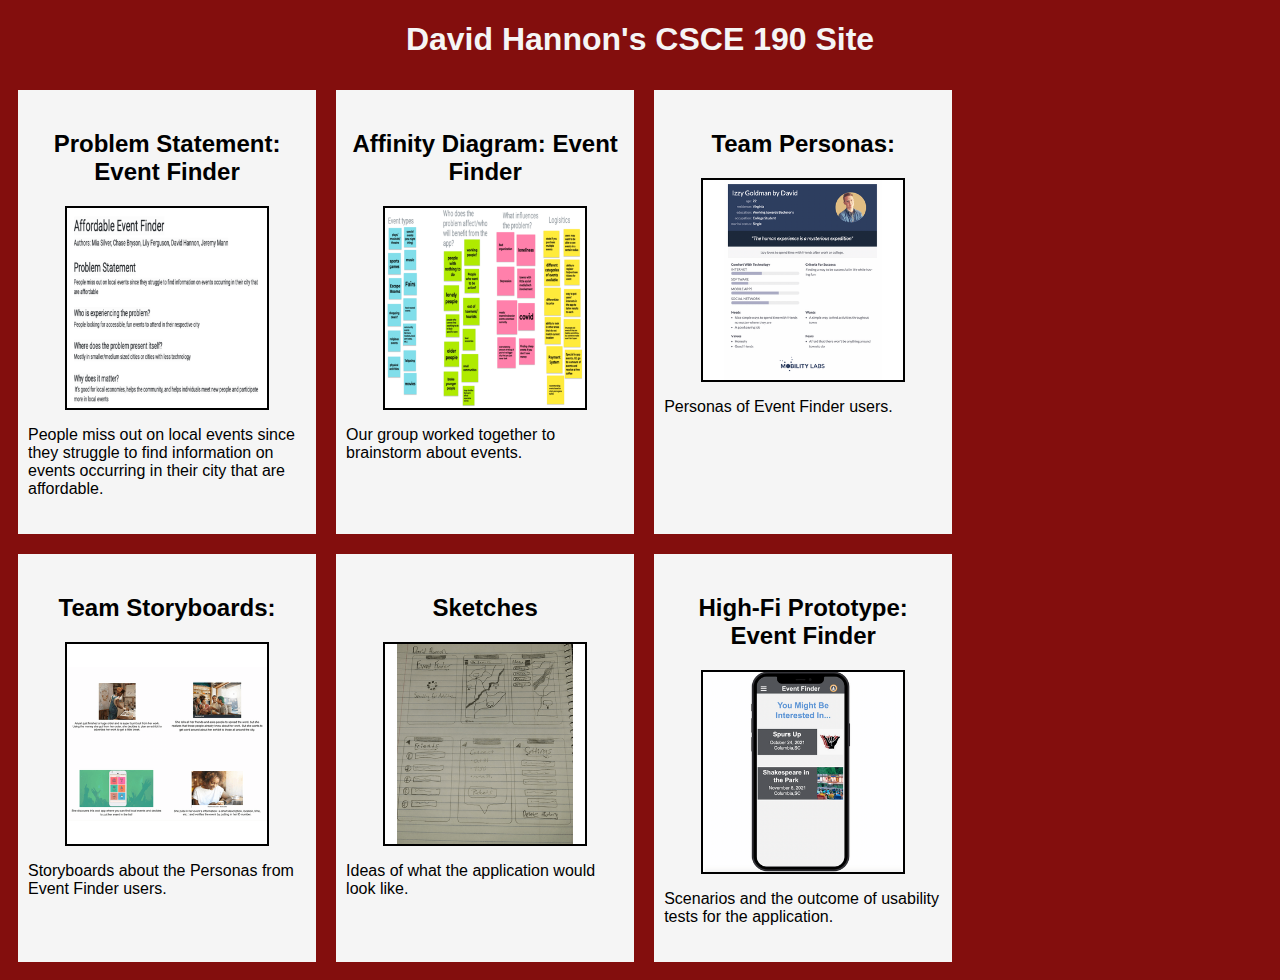
<file: index.html>
<!DOCTYPE html>
 <html>
    <head>
        <title>CSCE 190: David Hannon</title>
        <link rel="stylesheet" href="styles.css">
    </head>
    <body>
        <h1>David Hannon's CSCE 190 Site</h1>

        <div class = "assignments">
            <!-- Problem Statement Assignment -->
            <section class = "assignment">
                <a href = "ProblemStatement.pdf">
                    <h2>Problem Statement: Event Finder</h2>
                </a>
                <a href = "ProblemStatement.pdf">
                    <img src="ProblemStatement.png">
                </a>
                <p>
                    People miss out on local events since they struggle to find information on events occurring in their city that are affordable. 
                </p>
            </section>

            <!-- Affinity Diagram Assignment -->
            <section class = "assignment">
                <a href = "affinitydiagram.jpg">
                    <h2>Affinity Diagram: Event Finder</h2>
                </a>
                <a href = "affinitydiagram.jpg">
                    <img src="affinitydiagram.png">
                </a>
                <p>
                    Our group worked together to brainstorm about events.
                </p>
            </section>

            <!-- Persona Assignment -->
            <section class = "assignment">
                <a href = "TeamPersonas.pdf">
                    <h2>Team Personas:</h2>
                </a>
                <a href = "TeamPersonas.pdf">
                    <img src="persona.png">
                </a>
                <p>
                    Personas of Event Finder users.
                </p>
            </section>

            <!-- Storyboards Assignment -->
            <section class = "assignment">
                <a href = "combined.pdf">
                    <h2>Team Storyboards:</h2>
                </a>
                <a href = "combined.pdf">
                    <img src="combined.png">
                </a>
                <p>
                    Storyboards about the Personas from Event Finder users.
                </p>
            </section>

            <!-- Sketches Assignment -->
            <section class = "assignment">
                <a href = "GroupSketch.pdf">
                    <h2>Sketches</h2>
                </a>
                <a href = "GroupSketch.pdf">
                    <img src="Sketch.png">
                </a>
                <p>
                    Ideas of what the application would look like.
                </p>
            </section>

            <!-- High-Fi Prototype Assignment -->
            <section class = "assignment">
                <a href="Event%20Finder%20App-html/preview.html"><h2>High-Fi Prototype: Event Finder</h2></a>
                <a href="Event%20Finder%20App-html/preview.html"><img src="Hi-Fi.png"></a>
                <p>
                    Scenarios and the outcome of usability tests for the application.
                </p>
            </section>
        </div>
    </body>
 </html>
</file>
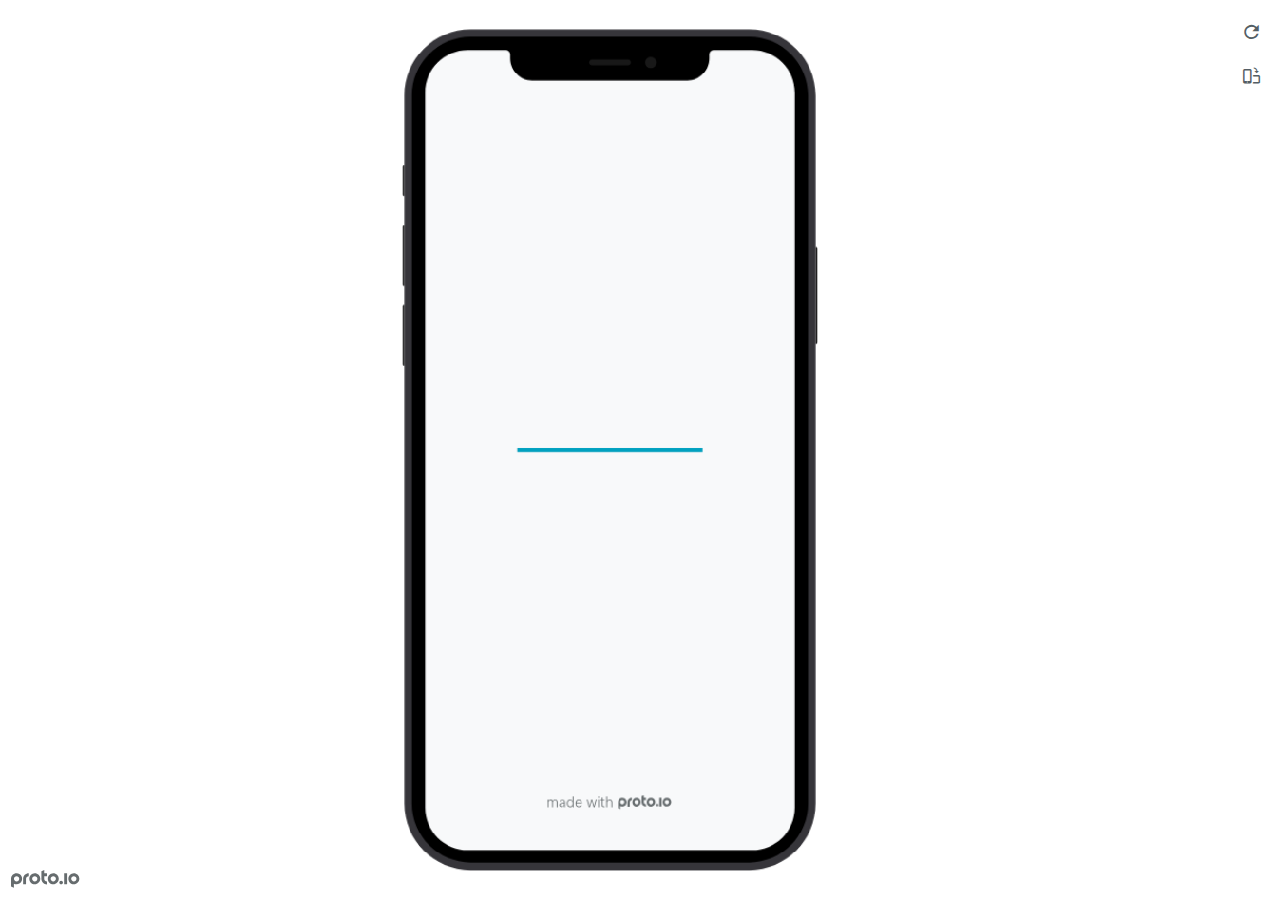
<file: Event%20Finder%20App-html/preview.html>
<!DOCTYPE HTML>
    <head>
    <meta charset="utf-8">

    <title>Event Finder App - Proto.io player</title>

    

			<link type="text/css" rel="stylesheet" href="./src/stylesheets/preview-export-min.css">
			<script type="text/javascript" src="./src/scripts/preview-export-min.js"></script>

		

    <script type="text/javascript">
        var prx = window.prx || {};
        prx.orientation = 'portrait';
        prx.orientations = {};
        prx.orientations.portrait = 1;
        prx.orientations.landscape = 1;
        prx.project = {};
        prx.project.id = '08c79283-e1ad-4b68-b522-bbc5575e7569';
        prx.project.title = 'Event Finder App';
        prx.project.version = 0;
        prx.project.livepreview = 0;
        prx.project.account = "jeremymann";
        prx.activePage = {};
        prx.usercountry = "us";
        
            prx.user = false;
        
        prx.skin = 'apple-phone-iphone12_12pro-1';
        prx.ver = '6.7.7.1';
        //prx.flashactions = 1;
		prx.flashactions = 1; //we are not using the DB value anymore

        prx.nodejsassetsserver = {};
        prx.nodejsassetsserver.host = ".proto.io";
        prx.nodejsassetsserver.subdomainprefix = "https://a3";
        prx.nodejsassetsserver.maxsubdomains = "20";
        prx.account = "jeremymann";
        prx.browserShowScreenshots = 'true';
        prx.url.crossmsg = 'https://jeremymann.proto.io';
        prx.playerUrl = 'https://jeremymann.proto.io/player/';
        prx.fullScreenUrl = 'https://jeremymann.proto.io/player/fullscreen/index.cfm?id=08c79283-e1ad-4b68-b522-bbc5575e7569';
        prx.spaces = false;
        prx.csrf_token = '943145EA4F2F7903CFC5E20CD81E22A92209D6CD12C49FF10A1324D6FB254B90';

        prx.bShowPlayerBetaPrompt = false;

        
    </script>

    

</head>


<body style="background-color:#FFFFFF">

    

    <div class="page-sidebar">
        
        <div class="sidebar-action-buttons">

            
                <span class="header-action-button player-icon-reload embed-icon-reload" id="refresh-preview">
                    <span class="tooltip">Refresh preview</span>
                </span>
                
                    <span  class="header-action-button player-icon-rotate embed-icon-rotate" id="change-orientation">
                        <span class="tooltip">Change orientation</span>
                    </span>
                

            <div class="header-action-button player-icon-enter-fullscreen-mode-icon" id="go-fullscreen">
                <span class="tooltip">Go full screen</span>
            </div>
        </div>

    </div>

    <div id="maincontent" class="portrait">

        <div id="shortcut-pressed-outer">
            <div id="shortcut-pressed"></div>
        </div>
        

			<div class="frame_generic">
				
				<div class="body_generic skin_apple-phone-iphone12_12pro-1 skin-wrapper skin-os-apple skin-device-phone skin-model-iphone12_12pro skin-size-1 skin-color-black skin-orientation-portrait skin-dimensions-390-844">

					<div class="buttons top"></div>
					<div class="detail-top"></div>
					<div class="web-search"></div>
					<div class="buttons left"></div>

					<div class="body_generic_inner">
						
						<iframe id="pio-playerframe" src="./src/index.html" scrolling="NO" style="width: 390px; height: 844px;" webkitAllowFullScreen mozallowfullscreen allowFullScreen allowvr allow="autoplay"></iframe>
						
                                <script type="text/javascript">
                                    // remove parameter from address bar immediately if no changes
                                    let url = new URL(window.location.href);
                                    url.searchParams.delete('hc');
									url.searchParams.delete('ap');
                                    window.history.replaceState({}, document.title, url.toString());
                                </script>
                            
					</div>

					<div class="buttons right"></div>
					<div class="detail-bottom"></div>
				</div>
				
			</div>
		
    </div>

    

    
            <div id="branding"></div>
        
</body>


<script type="text/javascript">
    
</script>
</html>
</file>
<file: styles.css>
body {
    background: #830E0D;
    font-family: Arial, Helvetica, sans-serif;
}

.assignments {
    display:flex;
    flex-wrap:wrap;
}

.assignment {
    width:22%;
    padding:10px;
    margin:10px;
    padding:20px 10px;
    background: whitesmoke
}

.assignment img {
    width:200px;
    margin: 10px;
    border:2px solid black;
    display:block;
    margin:auto;
}

.assignment img:hover {
    border:4px dashed #830E0D
}

h1 {
    color: whitesmoke;
    text-align: center;
}

h2 {
    text-align:center;
}

a {
    text-decoration: none;
    color:black;
}

a:hover {
    color:#830E0D;
}
</file>
<file: Event%20Finder%20App-html/src/stylesheets/preview-export-min.css>
@font-face{font-family:'protoio-embed';src:url("../../fonts/protoio-embed.eot?v=6.7.7.1")}@font-face{font-family:'protoio-embed';src:url("[data-uri]") format("truetype");font-weight:normal;font-style:normal}[class^="embed-icon-"],[class*=" embed-icon-"]{font-family:'protoio-embed' !important;speak:none;font-style:normal;font-weight:normal;font-variant:normal;text-transform:none;line-height:1;-webkit-font-smoothing:antialiased;-moz-osx-font-smoothing:grayscale}.embed-icon-bold:before{content:"\f032"}.embed-icon-italic:before{content:"\f033"}.embed-icon-open-new:before{content:"\e902"}.embed-icon-reload:before{content:"\e900"}.embed-icon-rotate:before{content:"\e901"}.embed-icon-close-x:before{content:"\e903"}.btn{display:inline-block;padding:6px 14px;font-size:11px;font-weight:600;border-radius:2px}.btn-sm{padding:5px 10px;font-size:11px;border-radius:2px}.inline-checkbox,.inline-radio{padding-left:20px;display:inline-block;cursor:pointer}.input-control.checkbox .check{width:12px;height:12px}html{height:100%;width:100%;font-family:'Open Sans','Helvetica Neue', HelveticaNeue, Helvetica, Arial, 'Lucida Grande', sans-serif;font-size:11px}a{outline:0 none}body{display:-webkit-box;-webkit-box-orient:vertical;-webkit-box-pack:center;-webkit-box-align:center;display:-webkit-flexbox;display:-ms-flexbox;display:-webkit-flex;display:flex;-webkit-flex-align:center;-ms-flex-align:center;-webkit-align-items:center;align-items:center;-ms-justify-content:center;-webkit-justify-content:center;justify-content:center;-webkit-flex-direction:column;-ms-flex-direction:column;flex-direction:column;min-width:100%;min-height:100%;-moz-box-sizing:border-box;-webkit-box-sizing:border-box;-o-box-sizing:border-box;box-sizing:border-box}body:not(.no-transitions){-moz-transition:background-color 0.3s ease-in 0s;-webkit-transition:background-color 0.3s ease-in 0s;-o-transition:background-color 0.3s ease-in 0s;transition:background-color 0.3s ease-in 0s}body,ul,li{padding:0;margin:0;border:0}.hidden{display:none !important;visibility:hidden !important}.text-danger{color:#E34F5F}.text-success{color:#61c297}#maincontent{min-width:100%;min-height:100%;clear:both;padding:20px 60px 20px 20px;-moz-box-sizing:border-box;-webkit-box-sizing:border-box;-o-box-sizing:border-box;box-sizing:border-box;position:relative;border:0 solid transparent;display:-webkit-box;-webkit-box-orient:horizontal;-webkit-box-pack:center;-webkit-box-align:center;display:-webkit-flexbox;display:-ms-flexbox;display:-webkit-flex;display:flex;-webkit-flex-align:center;-ms-flex-align:center;-webkit-align-items:center;align-items:center;-ms-justify-content:center;-webkit-justify-content:center;-webkit-box-flex:1;-webkit-flex-grow:1;-ms-flex-grow:1;flex-grow:1;-webkit-transition:border-right 0.3s cubic-bezier(0.33, 1.02, 0.18, 1.4);-moz-transition:border-right 0.3s cubic-bezier(0.33, 1.02, 0.18, 1.4);-o-transition:border-right 0.3s cubic-bezier(0.33, 1.02, 0.18, 1.4);transition:border-right 0.3s cubic-bezier(0.33, 1.02, 0.18, 1.4)}.page-sidebar+#maincontent{border-right:250px solid transparent}.page-sidebar.hide+#maincontent{border-right:0px solid transparent}.frame_generic{margin:auto !important;display:inline-block;margin:0 auto;-ms-transform-origin:center center;-webkit-transform-origin:center center;-o-transform-origin:center center;transform-origin:center center;position:relative}.body_generic.skin-wrapper{position:absolute;-ms-transform-origin:0 0;-webkit-transform-origin:0 0;-o-transform-origin:0 0;transform-origin:0 0}.skin_custom .body_generic,.skin_shared .body_generic{text-align:center}.body_generic iframe{background:#ccc;border:2px solid #000000;-webkit-border-radius:3px;-moz-border-radius:3px;border-radius:3px}.top-header-alert{background-color:#FBFAE8;border:1px solid #F1F1DE;border-width:1px 0 1px 0;padding:15px 0;box-sizing:border-box;font-family:-apple-system,BlinkMacSystemFont,"Helvetica Neue","Open Sans",open-sans,sans-serif;font-weight:400;font-size:12px;line-height:14px;color:#363C3E;color:#545E65;padding:10px 34px 10px 10px;border-top-width:0px;position:relative;font-size:11px;line-height:13px;text-align:center;position:fixed;top:0;left:0;right:0;z-index:2}.top-header-alert.extend-width{margin:0 -25px;padding:15px 25px}.top-header-alert.extend-width.last{margin-bottom:-18px;margin-top:20px}.top-header-alert.add-space-below{margin-bottom:17px}.top-header-alert.toolbox-info{padding:0 25px 5px 25px;background-color:transparent;margin:0 12px;border:0px solid rgba(180,188,191,0.5)}.top-header-alert .caution-icon{background:url(/images/editor/templates-modals/warning-icon.png) no-repeat center center;width:22px;height:22px;background-image:url("/images/editor/inextgen-sprite.png?v=6.7.7.1");background-position:-425px 0px;display:block;margin-right:9px;-ms-flex-shrink:0;-webkit-flex-shrink:0;flex-shrink:0;float:left}@media all and (-webkit-min-device-pixel-ratio: 1.5), all and (-o-min-device-pixel-ratio: 3 / 2), all and (min--moz-device-pixel-ratio: 1.5), all and (min-device-pixel-ratio: 1.5){.top-header-alert .caution-icon{background-image:url("/images/editor/inextgen-sprite@2x.png?v=6.7.7.1");background-size:auto 1000px}}.top-header-alert .caution-text{height:22px;font-weight:700;display:-webkit-box;display:-moz-box;display:-ms-flexbox;display:-webkit-flex;display:flex;-ms-align-items:center;-webkit-align-items:center;align-items:center;-ms-box-align:center;-webkit-box-align:center;box-align:center;-ms-flex-align:center;-webkit-flex-align:center;flex-align:center;margin-bottom:6px}.top-header-alert .caution-text:before,.top-header-alert .caution-text:after{content:'';display:table}.top-header-alert .caution-text:after{clear:both}.top-header-alert .close-btn{position:absolute;right:10px;top:10px;width:14px;height:14px;background-image:url("/images/editor/inextgen-sprite.png?v=6.7.7.1");background-position:-1450px -400px;display:block;cursor:pointer}.top-header-alert .close-btn:hover,.top-header-alert .close-btn:focus{background-position:-1450px -425px}.top-header-alert .close-btn.active,.top-header-alert .close-btn.selected{background-position:-1450px -450px}.top-header-alert .close-btn.disabled{background-position:-1450px -475px;cursor:default;pointer-events:none}@media all and (-webkit-min-device-pixel-ratio: 1.5), all and (-o-min-device-pixel-ratio: 3 / 2), all and (min--moz-device-pixel-ratio: 1.5), all and (min-device-pixel-ratio: 1.5){.top-header-alert .close-btn{background-image:url("/images/editor/inextgen-sprite@2x.png?v=6.7.7.1");background-size:auto 1000px}}.top-header-alert .link{color:#00a1c0;cursor:pointer}.top-header-alert .link:hover{color:#00758C}.top-header-alert.link{cursor:pointer}.top-header-alert.error{background-color:#FEF5F6}.top-header-alert.info{background-color:#E5F5F8}.top-header-alert a,.top-header-alert a:active,.top-header-alert a:visited{color:#00A1C0}.top-header-alert ~ .page-sidebar{top:34px}.top-header-alert ~ #maincontent{border-top:34px solid transparent}#eventCaller{display:none}#branding{position:fixed;bottom:10px;left:10px;right:auto;width:107px;height:42px;background:no-repeat bottom left;background-size:contain;-webkit-transition:right 0.3s cubic-bezier(0.33, 1.02, 0.18, 1.4),width 0.2s cubic-bezier(0.33, 1.02, 0.18, 1.4) 1s,height 0.2s cubic-bezier(0.33, 1.02, 0.18, 1.4) 1s;-moz-transition:right 0.3s cubic-bezier(0.33, 1.02, 0.18, 1.4),width 0.2s cubic-bezier(0.33, 1.02, 0.18, 1.4) 1s,height 0.2s cubic-bezier(0.33, 1.02, 0.18, 1.4) 1s;-o-transition:right 0.3s cubic-bezier(0.33, 1.02, 0.18, 1.4),width 0.2s cubic-bezier(0.33, 1.02, 0.18, 1.4) 1s,height 0.2s cubic-bezier(0.33, 1.02, 0.18, 1.4) 1s;transition:right 0.3s cubic-bezier(0.33, 1.02, 0.18, 1.4),width 0.2s cubic-bezier(0.33, 1.02, 0.18, 1.4) 1s,height 0.2s cubic-bezier(0.33, 1.02, 0.18, 1.4) 1s}#branding[style=""],#branding:not([style]){width:70px;height:20px;background-image:url("/images/player/player-logo.svg?v=6.7.7.1");background-size:160px auto;background-position:-90px 0}@media all and (-webkit-min-device-pixel-ratio: 1.5), all and (-o-min-device-pixel-ratio: 3 / 2), all and (min--moz-device-pixel-ratio: 1.5), all and (min-device-pixel-ratio: 1.5){#branding[style=""],#branding:not([style]){background-image:url("/images/player/player-logo@2x.svg?v=6.7.7.1")}}#branding[style=""].dark-bg,#branding:not([style]).dark-bg{background-position:-90px -21px}body.annotationmode #branding[style=""],body.annotationmode #branding:not([style]){background-position:-90px -21px}.sidebar-action-buttons{position:absolute;right:260px;top:15px;height:100%;-webkit-user-select:none;-moz-user-select:none;-ms-user-select:none}.sidebar-action-buttons a{text-decoration:none}.header-action-button{display:inline-block;border-radius:4px;margin:15px 0 0;cursor:pointer;position:relative;text-align:center;color:#545E65;font-size:3em;line-height:normal}.header-action-button.dark-bg{color:#ffffff}.header-action-button:hover,#color-choice .selected{color:#4d5254}.header-action-button.active,body.annotationmode .header-action-button.active{color:#00a1c0}#change-orientation .tooltip{width:100px}#refresh-preview{margin-top:12px}#open-prto-link+#refresh-preview{margin-top:14px}#refresh-preview .tooltip{width:85px}.skin-wrapper{display:inline-block;position:relative}.skin-wrapper #pio-playerframe{display:block;background:#FFFFFF;background-repeat:no-repeat;background-size:contain;background-position:50% 50%}.skin-wrapper div::after,.skin-wrapper div::before{content:"";display:block;position:relative}.skin-wrapper .detail-top,.skin-wrapper .detail-bottom{position:absolute;margin:0 auto}.skin-wrapper .buttons{position:absolute;z-index:-1}.skin-wrapper .web-search{display:none}.skin-wrapper .body_generic_inner{overflow:hidden}.skin-wrapper.skin_none #pio-playerframe,.skin-wrapper.skin-color-none #pio-playerframe,.skin-wrapper.skin_custom #pio-playerframe,.skin-wrapper.skin_theme #pio-playerframe{border-width:0 !important;border-radius:0 !important}.skin-wrapper.skin_none,.skin-wrapper.skin-color-none,.skin-wrapper.skin_custom,.skin-wrapper.skin_theme{box-shadow:none !important}.skin-wrapper.skin_theme .body_generic_inner{background-size:100%;background-position:center center;background-repeat:no-repeat}.skin-wrapper.skin-color-white.skin_custom,.skin-wrapper.skin-color-white.skin_shared{box-shadow:none}.skin-wrapper.skin_custom #pio-playerframe{background:transparent}.skin-wrapper.skin_custom .detail-top{pointer-events:none}.skin-wrapper.skin-os-apple.skin-device-tablet{box-shadow:none}.skin-wrapper.skin-os-android.skin-device-wear.skin-color-white #pio-playerframe{border-color:#aaa !important}.skin-wrapper.skin-os-web #pio-playerframe{border:none !important}.skin-wrapper.zoomed  #pio-playerframe{border-radius:0 !important}.skin-os-apple{background-color:#444}.skin-os-apple .detail-bottom{border-radius:50%;left:50%}.skin-os-apple .buttons,.skin-os-apple .buttons::before,.skin-os-apple .buttons::after{background-color:#333}.skin-os-apple.skin-orientation-landscape .detail-bottom{top:50%;bottom:auto}.skin-os-apple.skin-color-white:not(.skin-device-watch){background-color:#fafafa !important}.skin-os-apple.skin-color-white:not(.skin-device-watch) .detail-top,.skin-os-apple.skin-color-white:not(.skin-device-watch).skin-device-phone .detail-top::before,.skin-os-apple.skin-color-white:not(.skin-device-watch).skin-device-phone .detail-top::after,.skin-os-apple.skin-color-white:not(.skin-device-watch) .detail-bottom{border-color:#aaa !important}.skin-os-apple.skin-color-white:not(.skin-device-watch) .buttons,.skin-os-apple.skin-color-white:not(.skin-device-watch) .buttons::before,.skin-os-apple.skin-color-white:not(.skin-device-watch) .buttons::after{background-color:#aaa !important}.skin-os-apple.skin-device-watch .buttons,.skin-os-apple.skin-device-watch .detail-top,.skin-os-apple.skin-device-watch .detail-bottom{display:none}.skin-os-apple.skin-device-watch #pio-playerframe{margin:74px 95px !important}.skin-os-apple.skin-device-watch.skin-model-38mm{background:url("/images/player/skins/apple_watch_skin_38mm.png") no-repeat center center}.skin-os-apple.skin-device-watch.skin-model-42mm{background:url("/images/player/skins/apple_watch_skin_42mm.png") no-repeat center center}.skin-os-apple.skin-device-watch.skin-model-40mm{background:url("/images/player/skins/apple_watch_skin_40mm.png") no-repeat center center}.skin-os-apple.skin-device-watch.skin-model-40mm #pio-playerframe{-webkit-clip-path:inset(6px 6px 6px 6px round 63px);clip-path:inset(6px 6px 6px 6px round 63px)}.skin-os-apple.skin-device-watch.skin-model-44mm{background:url("/images/player/skins/apple_watch_skin_44mm.png") no-repeat center center}.skin-os-apple.skin-device-watch.skin-model-44mm #pio-playerframe{-webkit-clip-path:inset(6px 6px 6px 6px round 63px);clip-path:inset(6px 6px 6px 6px round 63px)}.skin-os-apple.skin-device-phone .detail-top{border-radius:50%;left:50%}.skin-os-apple.skin-device-phone .detail-top::before{border-radius:50%;float:left;display:none}.skin-os-apple.skin-device-phone .buttons.top{width:16%;right:17%}.skin-os-apple.skin-device-phone .buttons.left{height:4%;top:14%}.skin-os-apple.skin-device-phone .buttons.left:before{top:236%}.skin-os-apple.skin-device-phone .buttons.left:after{top:446%}.skin-os-apple.skin-device-phone .buttons.left:before,.skin-os-apple.skin-device-phone .buttons.left:after{height:78%}.skin-os-apple.skin-device-phone .buttons.left,.skin-os-apple.skin-device-phone .buttons.left:before,.skin-os-apple.skin-device-phone .buttons.left:after{position:absolute}.skin-os-apple.skin-device-phone.skin-orientation-landscape .detail-top{top:50% !important;left:auto}.skin-os-apple.skin-device-phone.skin-orientation-landscape .buttons.top{height:16% !important;top:auto !important}.skin-os-apple.skin-device-phone.skin-orientation-landscape .buttons.left{width:4% !important;right:14%;left:auto !important}.skin-os-apple.skin-device-phone.skin-orientation-landscape .buttons.left::before{right:236%;top:auto}.skin-os-apple.skin-device-phone.skin-orientation-landscape .buttons.left::after{right:446%;top:auto}.skin-os-apple.skin-device-phone.skin-orientation-landscape .buttons.left::before,.skin-os-apple.skin-device-phone.skin-orientation-landscape .buttons.left::after{width:78% !important}.skin-os-apple.skin-device-phone.skin-model-iphone3 .detail-top::before,.skin-os-apple.skin-device-phone.skin-model-iphone3 .detail-top::after{content:none}.skin-os-apple.skin-device-phone.skin-model-iphone3 .buttons.left{height:5%;top:9%}.skin-os-apple.skin-device-phone.skin-model-iphone3 .buttons.left::before{top:162%;height:133%}.skin-os-apple.skin-device-phone.skin-model-iphone3 .buttons.left::after{top:392%;height:133%}.skin-os-apple.skin-device-phone.skin-model-iphone3.skin-orientation-landscape .detail-top::before,.skin-os-apple.skin-device-phone.skin-model-iphone3.skin-orientation-landscape .detail-top::after{content:none}.skin-os-apple.skin-device-phone.skin-model-iphone3.skin-orientation-landscape .buttons.top{top:auto}.skin-os-apple.skin-device-phone.skin-model-iphone3.skin-orientation-landscape .buttons.left{width:5% !important;right:9%}.skin-os-apple.skin-device-phone.skin-model-iphone3.skin-orientation-landscape .buttons.left::before{right:162%}.skin-os-apple.skin-device-phone.skin-model-iphone3.skin-orientation-landscape .buttons.left::after{right:392%}.skin-os-apple.skin-device-phone.skin-model-iphone3.skin-orientation-landscape .buttons.left::before,.skin-os-apple.skin-device-phone.skin-model-iphone3.skin-orientation-landscape .buttons.left::after{top:auto;width:133% !important}.skin-os-apple.skin-device-phone.skin-model-iphone4 .detail-top::before{content:none}.skin-os-apple.skin-device-phone.skin-model-iphone4 .detail-top::after{border-radius:50% !important}.skin-os-apple.skin-device-phone.skin-model-iphone4 .buttons.left{top:9%}.skin-os-apple.skin-device-phone.skin-model-iphone4 .buttons.left::before{top:273%}.skin-os-apple.skin-device-phone.skin-model-iphone4 .buttons.left::after{top:493%}.skin-os-apple.skin-device-phone.skin-model-iphone4.skin-orientation-landscape .detail-top::before{content:none}.skin-os-apple.skin-device-phone.skin-model-iphone4.skin-orientation-landscape .detail-top::after{top:auto}.skin-os-apple.skin-device-phone.skin-model-iphone4.skin-orientation-landscape .detail-bottom{margin-left:0}.skin-os-apple.skin-device-phone.skin-model-iphone4.skin-orientation-landscape .buttons.left{right:9%}.skin-os-apple.skin-device-phone.skin-model-iphone4.skin-orientation-landscape .buttons.left::before{right:273%;top:auto}.skin-os-apple.skin-device-phone.skin-model-iphone4.skin-orientation-landscape .buttons.left::after{right:493%;top:auto}.skin-os-apple.skin-device-phone.skin-model-iphone6 .buttons.top,.skin-os-apple.skin-device-phone.skin-size-1.skin-model-iphone6plus .buttons.top,.skin-os-apple.skin-device-phone.skin-size-2.skin-model-iphone6plus .buttons.top,.skin-os-apple.skin-device-phone.skin-size-3.skin-model-iphone6plus .buttons.top,.skin-os-apple.skin-device-phone.skin-size-4.skin-model-iphone6plus .buttons.top{display:none}.skin-os-apple.skin-device-phone.skin-model-iphone6 .detail-top::before,.skin-os-apple.skin-device-phone.skin-size-1.skin-model-iphone6plus .detail-top::before,.skin-os-apple.skin-device-phone.skin-size-2.skin-model-iphone6plus .detail-top::before,.skin-os-apple.skin-device-phone.skin-size-3.skin-model-iphone6plus .detail-top::before,.skin-os-apple.skin-device-phone.skin-size-4.skin-model-iphone6plus .detail-top::before{display:block}.skin-os-apple.skin-device-phone.skin-model-iphone6 .buttons.left::before,.skin-os-apple.skin-device-phone.skin-size-1.skin-model-iphone6plus .buttons.left::before,.skin-os-apple.skin-device-phone.skin-size-2.skin-model-iphone6plus .buttons.left::before,.skin-os-apple.skin-device-phone.skin-size-3.skin-model-iphone6plus .buttons.left::before,.skin-os-apple.skin-device-phone.skin-size-4.skin-model-iphone6plus .buttons.left::before{top:202%}.skin-os-apple.skin-device-phone.skin-model-iphone6 .buttons.left::after,.skin-os-apple.skin-device-phone.skin-size-1.skin-model-iphone6plus .buttons.left::after,.skin-os-apple.skin-device-phone.skin-size-2.skin-model-iphone6plus .buttons.left::after,.skin-os-apple.skin-device-phone.skin-size-3.skin-model-iphone6plus .buttons.left::after,.skin-os-apple.skin-device-phone.skin-size-4.skin-model-iphone6plus .buttons.left::after{top:407%}.skin-os-apple.skin-device-phone.skin-model-iphone6 .buttons.left::before,.skin-os-apple.skin-device-phone.skin-size-1.skin-model-iphone6plus .buttons.left::before,.skin-os-apple.skin-device-phone.skin-size-2.skin-model-iphone6plus .buttons.left::before,.skin-os-apple.skin-device-phone.skin-size-3.skin-model-iphone6plus .buttons.left::before,.skin-os-apple.skin-device-phone.skin-size-4.skin-model-iphone6plus .buttons.left::before,.skin-os-apple.skin-device-phone.skin-model-iphone6 .buttons.left::after,.skin-os-apple.skin-device-phone.skin-size-1.skin-model-iphone6plus .buttons.left::after,.skin-os-apple.skin-device-phone.skin-size-2.skin-model-iphone6plus .buttons.left::after,.skin-os-apple.skin-device-phone.skin-size-3.skin-model-iphone6plus .buttons.left::after,.skin-os-apple.skin-device-phone.skin-size-4.skin-model-iphone6plus .buttons.left::after{height:170%}.skin-os-apple.skin-device-phone.skin-model-iphone6.skin-orientation-landscape .detail-top::before,.skin-os-apple.skin-device-phone.skin-orientation-landscape.skin-size-1.skin-model-iphone6plus .detail-top::before,.skin-os-apple.skin-device-phone.skin-orientation-landscape.skin-size-2.skin-model-iphone6plus .detail-top::before,.skin-os-apple.skin-device-phone.skin-orientation-landscape.skin-size-3.skin-model-iphone6plus .detail-top::before,.skin-os-apple.skin-device-phone.skin-orientation-landscape.skin-size-4.skin-model-iphone6plus .detail-top::before{top:auto}.skin-os-apple.skin-device-phone.skin-model-iphone6.skin-orientation-landscape .detail-top::after,.skin-os-apple.skin-device-phone.skin-orientation-landscape.skin-size-1.skin-model-iphone6plus .detail-top::after,.skin-os-apple.skin-device-phone.skin-orientation-landscape.skin-size-2.skin-model-iphone6plus .detail-top::after,.skin-os-apple.skin-device-phone.skin-orientation-landscape.skin-size-3.skin-model-iphone6plus .detail-top::after,.skin-os-apple.skin-device-phone.skin-orientation-landscape.skin-size-4.skin-model-iphone6plus .detail-top::after{top:auto !important}.skin-os-apple.skin-device-phone.skin-model-iphone6.skin-orientation-landscape .detail-bottom,.skin-os-apple.skin-device-phone.skin-orientation-landscape.skin-size-1.skin-model-iphone6plus .detail-bottom,.skin-os-apple.skin-device-phone.skin-orientation-landscape.skin-size-2.skin-model-iphone6plus .detail-bottom,.skin-os-apple.skin-device-phone.skin-orientation-landscape.skin-size-3.skin-model-iphone6plus .detail-bottom,.skin-os-apple.skin-device-phone.skin-orientation-landscape.skin-size-4.skin-model-iphone6plus .detail-bottom{margin-left:0 !important}.skin-os-apple.skin-device-phone.skin-model-iphone6.skin-orientation-landscape .buttons.left::before,.skin-os-apple.skin-device-phone.skin-orientation-landscape.skin-size-1.skin-model-iphone6plus .buttons.left::before,.skin-os-apple.skin-device-phone.skin-orientation-landscape.skin-size-2.skin-model-iphone6plus .buttons.left::before,.skin-os-apple.skin-device-phone.skin-orientation-landscape.skin-size-3.skin-model-iphone6plus .buttons.left::before,.skin-os-apple.skin-device-phone.skin-orientation-landscape.skin-size-4.skin-model-iphone6plus .buttons.left::before{right:227%;top:auto !important}.skin-os-apple.skin-device-phone.skin-model-iphone6.skin-orientation-landscape .buttons.left::after,.skin-os-apple.skin-device-phone.skin-orientation-landscape.skin-size-1.skin-model-iphone6plus .buttons.left::after,.skin-os-apple.skin-device-phone.skin-orientation-landscape.skin-size-2.skin-model-iphone6plus .buttons.left::after,.skin-os-apple.skin-device-phone.skin-orientation-landscape.skin-size-3.skin-model-iphone6plus .buttons.left::after,.skin-os-apple.skin-device-phone.skin-orientation-landscape.skin-size-4.skin-model-iphone6plus .buttons.left::after{right:459%;top:auto !important}.skin-os-apple.skin-device-phone.skin-model-iphone6.skin-orientation-landscape .buttons.left::before,.skin-os-apple.skin-device-phone.skin-orientation-landscape.skin-size-1.skin-model-iphone6plus .buttons.left::before,.skin-os-apple.skin-device-phone.skin-orientation-landscape.skin-size-2.skin-model-iphone6plus .buttons.left::before,.skin-os-apple.skin-device-phone.skin-orientation-landscape.skin-size-3.skin-model-iphone6plus .buttons.left::before,.skin-os-apple.skin-device-phone.skin-orientation-landscape.skin-size-4.skin-model-iphone6plus .buttons.left::before,.skin-os-apple.skin-device-phone.skin-model-iphone6.skin-orientation-landscape .buttons.left::after,.skin-os-apple.skin-device-phone.skin-orientation-landscape.skin-size-1.skin-model-iphone6plus .buttons.left::after,.skin-os-apple.skin-device-phone.skin-orientation-landscape.skin-size-2.skin-model-iphone6plus .buttons.left::after,.skin-os-apple.skin-device-phone.skin-orientation-landscape.skin-size-3.skin-model-iphone6plus .buttons.left::after,.skin-os-apple.skin-device-phone.skin-orientation-landscape.skin-size-4.skin-model-iphone6plus .buttons.left::after{width:180% !important}.skin-os-apple.skin-device-phone.skin-model-iphone6.skin-orientation-landscape .buttons.right,.skin-os-apple.skin-device-phone.skin-orientation-landscape.skin-size-1.skin-model-iphone6plus .buttons.right,.skin-os-apple.skin-device-phone.skin-orientation-landscape.skin-size-2.skin-model-iphone6plus .buttons.right,.skin-os-apple.skin-device-phone.skin-orientation-landscape.skin-size-3.skin-model-iphone6plus .buttons.right,.skin-os-apple.skin-device-phone.skin-orientation-landscape.skin-size-4.skin-model-iphone6plus .buttons.right{top:auto !important}.skin-os-apple.skin-device-phone.skin-model-iphone6plus .buttons.left::before{top:215% !important}.skin-os-apple.skin-device-phone.skin-model-iphone6plus .buttons.left::after{top:444% !important}.skin-os-apple.skin-device-phone.skin-model-iphone6plus .buttons.left::before,.skin-os-apple.skin-device-phone.skin-model-iphone6plus .buttons.left::after{height:184% !important}.skin-os-apple.skin-device-phone.skin-model-iphone6plus.skin-orientation-landscape .detail-top::before{top:auto !important}.skin-os-apple.skin-device-phone.skin-model-iphone8 .buttons.top,.skin-os-apple.skin-device-phone.skin-model-iphone8plus .buttons.top{display:none}.skin-os-apple.skin-device-phone.skin-model-iphone8 .buttons.left,.skin-os-apple.skin-device-phone.skin-model-iphone8plus .buttons.left{top:12.8%}.skin-os-apple.skin-device-phone.skin-model-iphone8 .buttons.left:before,.skin-os-apple.skin-device-phone.skin-model-iphone8plus .buttons.left:before,.skin-os-apple.skin-device-phone.skin-model-iphone8 .buttons.left:after,.skin-os-apple.skin-device-phone.skin-model-iphone8plus .buttons.left:after{height:182%}.skin-os-apple.skin-device-phone.skin-model-iphone8 .buttons.left:before,.skin-os-apple.skin-device-phone.skin-model-iphone8plus .buttons.left:before{top:219%}.skin-os-apple.skin-device-phone.skin-model-iphone8 .buttons.left:after,.skin-os-apple.skin-device-phone.skin-model-iphone8plus .buttons.left:after{top:446%}.skin-os-apple.skin-device-phone.skin-model-iphone8 .buttons.right,.skin-os-apple.skin-device-phone.skin-model-iphone8plus .buttons.right{height:7.7%;top:21.3%}.skin-os-apple.skin-device-phone.skin-model-iphone8 .buttons.right:before,.skin-os-apple.skin-device-phone.skin-model-iphone8plus .buttons.right:before,.skin-os-apple.skin-device-phone.skin-model-iphone8 .buttons.right:after,.skin-os-apple.skin-device-phone.skin-model-iphone8plus .buttons.right:after{display:none}.skin-os-apple.skin-device-phone.skin-model-iphone8.skin-orientation-landscape .buttons.left,.skin-os-apple.skin-device-phone.skin-orientation-landscape.skin-model-iphone8plus .buttons.left{right:12.9%}.skin-os-apple.skin-device-phone.skin-model-iphone8.skin-orientation-landscape .buttons.left:before,.skin-os-apple.skin-device-phone.skin-orientation-landscape.skin-model-iphone8plus .buttons.left:before,.skin-os-apple.skin-device-phone.skin-model-iphone8.skin-orientation-landscape .buttons.left:after,.skin-os-apple.skin-device-phone.skin-orientation-landscape.skin-model-iphone8plus .buttons.left:after{width:182% !important;top:auto}.skin-os-apple.skin-device-phone.skin-model-iphone8.skin-orientation-landscape .buttons.left:before,.skin-os-apple.skin-device-phone.skin-orientation-landscape.skin-model-iphone8plus .buttons.left:before{right:214%}.skin-os-apple.skin-device-phone.skin-model-iphone8.skin-orientation-landscape .buttons.left:after,.skin-os-apple.skin-device-phone.skin-orientation-landscape.skin-model-iphone8plus .buttons.left:after{right:446%}.skin-os-apple.skin-device-phone.skin-model-iphone8.skin-orientation-landscape .buttons.right,.skin-os-apple.skin-device-phone.skin-orientation-landscape.skin-model-iphone8plus .buttons.right{width:7.5% !important;top:auto;right:21.4% !important}.skin-os-apple.skin-device-phone.skin-model-iphone8plus .buttons.left{height:3.5%;top:11.9%}.skin-os-apple.skin-device-phone.skin-model-iphone8plus .buttons.left:before,.skin-os-apple.skin-device-phone.skin-model-iphone8plus .buttons.left:after{height:187%}.skin-os-apple.skin-device-phone.skin-model-iphone8plus .buttons.left:before{top:209%}.skin-os-apple.skin-device-phone.skin-model-iphone8plus .buttons.left:after{top:440%}.skin-os-apple.skin-device-phone.skin-model-iphone8plus .buttons.right{height:6.5%;top:19.3%}.skin-os-apple.skin-device-phone.skin-model-iphone8plus.skin-orientation-landscape .buttons.left{right:11.5%}.skin-os-apple.skin-device-phone.skin-model-iphone8plus.skin-orientation-landscape .buttons.left:before,.skin-os-apple.skin-device-phone.skin-model-iphone8plus.skin-orientation-landscape .buttons.left:after{width:164% !important}.skin-os-apple.skin-device-phone.skin-model-iphone8plus.skin-orientation-landscape .buttons.left:before{right:190%}.skin-os-apple.skin-device-phone.skin-model-iphone8plus.skin-orientation-landscape .buttons.left:after{right:390%}.skin-os-apple.skin-device-phone.skin-model-iphone8plus.skin-orientation-landscape .buttons.right{width:6.5% !important;right:19.1% !important}.skin-os-apple.skin-device-phone.skin-model-iphoneX{background:none}.skin-os-apple.skin-device-phone.skin-model-iphoneX .detail-top{position:absolute;top:50% !important;left:50% !important;pointer-events:none;border-radius:0px;border:none !important;z-index:99;transform:translateX(-50%) translateY(-50%) !important}.skin-os-apple.skin-device-phone.skin-model-iphoneX .detail-top:before,.skin-os-apple.skin-device-phone.skin-model-iphoneX .detail-top:after{content:'';display:none}.skin-os-apple.skin-device-phone.skin-model-iphoneX #pio-playerframe{background:black}.skin-os-apple.skin-device-phone.skin-model-iphoneX.skin-dimensions-896-414 .detail-top,.skin-os-apple.skin-device-phone.skin-model-iphoneX.skin-dimensions-1792-828 .detail-top,.skin-os-apple.skin-device-phone.skin-model-iphoneX.skin-dimensions-2688-1242 .detail-top,.skin-os-apple.skin-device-phone.skin-model-iphoneX.skin-dimensions-414-896 .detail-top,.skin-os-apple.skin-device-phone.skin-model-iphoneX.skin-dimensions-828-1792 .detail-top,.skin-os-apple.skin-device-phone.skin-model-iphoneX.skin-dimensions-1242-2688 .detail-top{background:url("/images/player/skins/iPhoneXR-XSmax.svg") no-repeat center center}.skin-os-apple.skin-device-phone.skin-model-iphoneX.skin-dimensions-896-414 .detail-top,.skin-os-apple.skin-device-phone.skin-model-iphoneX.skin-dimensions-414-896 .detail-top{background-size:470px 946px !important;width:470px !important;height:946px !important}.skin-os-apple.skin-device-phone.skin-model-iphoneX.skin-dimensions-828-1792 .detail-top,.skin-os-apple.skin-device-phone.skin-model-iphoneX.skin-dimensions-1792-828 .detail-top{background-size:940px 1892px !important;width:940px !important;height:1892px !important}.skin-os-apple.skin-device-phone.skin-model-iphoneX.skin-dimensions-1242-2688 .detail-top,.skin-os-apple.skin-device-phone.skin-model-iphoneX.skin-dimensions-2688-1242 .detail-top{background-size:1410px 2838px !important;width:1410px !important;height:2838px !important}.skin-os-apple.skin-device-phone.skin-model-iphoneX.skin-dimensions-812-375 .detail-top,.skin-os-apple.skin-device-phone.skin-model-iphoneX.skin-dimensions-1624-750 .detail-top,.skin-os-apple.skin-device-phone.skin-model-iphoneX.skin-dimensions-2436-1125 .detail-top,.skin-os-apple.skin-device-phone.skin-model-iphoneX.skin-dimensions-375-812 .detail-top,.skin-os-apple.skin-device-phone.skin-model-iphoneX.skin-dimensions-750-1624 .detail-top,.skin-os-apple.skin-device-phone.skin-model-iphoneX.skin-dimensions-1125-2436 .detail-top{background:url("/images/player/skins/iPhoneX-XS.svg") no-repeat center center}.skin-os-apple.skin-device-phone.skin-model-iphoneX.skin-dimensions-812-375 .detail-top,.skin-os-apple.skin-device-phone.skin-model-iphoneX.skin-dimensions-375-812 .detail-top{background-size:431px 862px !important;width:431px !important;height:862px !important}.skin-os-apple.skin-device-phone.skin-model-iphoneX.skin-dimensions-1624-750 .detail-top,.skin-os-apple.skin-device-phone.skin-model-iphoneX.skin-dimensions-750-1624 .detail-top{background-size:862px 1724px !important;width:862px !important;height:1724px !important}.skin-os-apple.skin-device-phone.skin-model-iphoneX.skin-dimensions-2436-1125 .detail-top,.skin-os-apple.skin-device-phone.skin-model-iphoneX.skin-dimensions-1125-2436 .detail-top{background-size:1293px 2586px !important;width:1293px !important;height:2586px !important}.skin-os-apple.skin-device-phone.skin-model-iphoneX .detail-bottom{display:none}.skin-os-apple.skin-device-phone.skin-model-iphoneX .buttons.top{display:none}.skin-os-apple.skin-device-phone.skin-model-iphoneX .buttons.left{display:none}.skin-os-apple.skin-device-phone.skin-model-iphoneX .buttons.right{display:none}.skin-os-apple.skin-device-phone.skin-model-iphoneX.skin-orientation-landscape .detail-top{right:auto !important;transform-origin:top left;transform:rotate(270deg) translateX(-50%) translateY(-50%) !important}.skin-os-apple.skin-device-phone.skin-model-iphone12promax,.skin-os-apple.skin-device-phone.skin-model-iphone12_12pro,.skin-os-apple.skin-device-phone.skin-model-iphone12mini{background:none}.skin-os-apple.skin-device-phone.skin-model-iphone12promax .detail-top,.skin-os-apple.skin-device-phone.skin-model-iphone12_12pro .detail-top,.skin-os-apple.skin-device-phone.skin-model-iphone12mini .detail-top{position:absolute;top:50% !important;left:50% !important;pointer-events:none;border-radius:0px;border:none !important;z-index:99;transform:translateX(-50%) translateY(-50%) !important}.skin-os-apple.skin-device-phone.skin-model-iphone12promax .detail-top:before,.skin-os-apple.skin-device-phone.skin-model-iphone12promax .detail-top:after,.skin-os-apple.skin-device-phone.skin-model-iphone12_12pro .detail-top:before,.skin-os-apple.skin-device-phone.skin-model-iphone12_12pro .detail-top:after,.skin-os-apple.skin-device-phone.skin-model-iphone12mini .detail-top:before,.skin-os-apple.skin-device-phone.skin-model-iphone12mini .detail-top:after{content:'';display:none}.skin-os-apple.skin-device-phone.skin-model-iphone12promax #pio-playerframe,.skin-os-apple.skin-device-phone.skin-model-iphone12_12pro #pio-playerframe,.skin-os-apple.skin-device-phone.skin-model-iphone12mini #pio-playerframe{background:black}.skin-os-apple.skin-device-phone.skin-model-iphone12promax .detail-bottom,.skin-os-apple.skin-device-phone.skin-model-iphone12_12pro .detail-bottom,.skin-os-apple.skin-device-phone.skin-model-iphone12mini .detail-bottom{display:none}.skin-os-apple.skin-device-phone.skin-model-iphone12promax .buttons.top,.skin-os-apple.skin-device-phone.skin-model-iphone12_12pro .buttons.top,.skin-os-apple.skin-device-phone.skin-model-iphone12mini .buttons.top{display:none}.skin-os-apple.skin-device-phone.skin-model-iphone12promax .buttons.left,.skin-os-apple.skin-device-phone.skin-model-iphone12_12pro .buttons.left,.skin-os-apple.skin-device-phone.skin-model-iphone12mini .buttons.left{display:none}.skin-os-apple.skin-device-phone.skin-model-iphone12promax .buttons.right,.skin-os-apple.skin-device-phone.skin-model-iphone12_12pro .buttons.right,.skin-os-apple.skin-device-phone.skin-model-iphone12mini .buttons.right{display:none}.skin-os-apple.skin-device-phone.skin-model-iphone12promax.skin-dimensions-926-428 .detail-top,.skin-os-apple.skin-device-phone.skin-model-iphone12promax.skin-dimensions-428-926 .detail-top{background:url("/images/player/skins/iPhone_12_Pro_Max.svg") no-repeat center center;background-size:478px 970px !important;width:478px !important;height:970px !important}.skin-os-apple.skin-device-phone.skin-model-iphone12promax.skin-orientation-landscape .detail-top{right:auto !important;transform-origin:top left;transform:rotate(270deg) translateX(-50%) translateY(-50%) !important}.skin-os-apple.skin-device-phone.skin-model-iphone12mini.skin-dimensions-812-375 .detail-top,.skin-os-apple.skin-device-phone.skin-model-iphone12mini.skin-dimensions-375-812 .detail-top{background:url("/images/player/skins/iPhone_12_mini.svg") no-repeat center center;background-size:422px 854px !important;width:422px !important;height:854px !important}.skin-os-apple.skin-device-phone.skin-model-iphone12mini.skin-orientation-landscape .detail-top{right:auto !important;transform-origin:top left;transform:rotate(270deg) translateX(-50%) translateY(-50%) !important}.skin-os-apple.skin-device-phone.skin-model-iphone12_12pro.skin-dimensions-844-390 .detail-top,.skin-os-apple.skin-device-phone.skin-model-iphone12_12pro.skin-dimensions-390-844 .detail-top{background:url("/images/player/skins/iPhone_12-12_Pro.svg") no-repeat center center;background-size:437px 886px !important;width:437px !important;height:886px !important}.skin-os-apple.skin-device-phone.skin-model-iphone12_12pro.skin-orientation-landscape .detail-top{right:auto !important;transform-origin:top left;transform:rotate(270deg) translateX(-50%) translateY(-50%) !important}.skin-os-apple.skin-device-tablet{box-sizing:border-box}.skin-os-apple.skin-device-tablet .detail-top{border-radius:50%;left:50%}.skin-os-apple.skin-device-tablet .detail-top,.skin-os-apple.skin-device-tablet .detail-bottom{-webkit-transform:translate(-50%, 0);-moz-transform:translate(-50%, 0);-o-transform:translate(-50%, 0);transform:translate(-50%, 0)}.skin-os-apple.skin-device-tablet.skin-orientation-landscape .detail-top{top:50% !important;left:auto}.skin-os-apple.skin-device-tablet.skin-orientation-landscape .detail-top,.skin-os-apple.skin-device-tablet.skin-orientation-landscape .detail-bottom{-webkit-transform:translate(0, -50%);-moz-transform:translate(0, -50%);-o-transform:translate(0, -50%);transform:translate(0, -50%)}.skin-os-apple.skin-device-tablet.skin-color-white{border-color:#aaa !important}.skin-os-android{background-color:#444}.skin-os-android .detail-top,.skin-os-android .detail-bottom,.skin-os-android:not(.skin-device-wear) .detail-top::before,.skin-os-android:not(.skin-device-wear) .detail-top::after{border-radius:50%}.skin-os-android .buttons{background-color:#333}.skin-os-android.skin-color-white{background-color:#fafafa !important}.skin-os-android.skin-color-white .buttons{background-color:#aaa !important}.skin-os-android.skin-color-white:not(.skin-device-wear) .detail-top,.skin-os-android.skin-color-white:not(.skin-device-wear) .detail-bottom,.skin-os-android.skin-color-white:not(.skin-device-wear) .detail-top::before,.skin-os-android.skin-color-white:not(.skin-device-wear) .detail-top::after{border-color:#aaa !important}.skin-os-android.skin-device-wear{background-color:#333;-moz-box-sizing:border-box;box-sizing:border-box}.skin-os-android.skin-device-wear .detail-top,.skin-os-android.skin-device-wear .detail-bottom{position:absolute;background-color:#333;border-radius:0;width:68%;left:16%}.skin-os-android.skin-device-wear .detail-top{border-bottom:0 none}.skin-os-android.skin-device-wear .detail-bottom{border-top:0 none}.skin-os-android.skin-device-wear .buttons.right{height:100%;top:0;bottom:0;background-color:transparent;border:0 none}.skin-os-android.skin-device-wear .buttons.right::before,.skin-os-android.skin-device-wear .buttons.right::after{height:14%;background-color:#333;position:absolute}.skin-os-android.skin-device-wear .buttons.right::before{top:25%}.skin-os-android.skin-device-wear .buttons.right::after{bottom:25%}.skin-os-android.skin-device-wear.skin-color-white{background-color:#fafafa !important;box-shadow:none !important}.skin-os-android.skin-device-wear.skin-color-white .detail-top,.skin-os-android.skin-device-wear.skin-color-white .detail-bottom{background-color:#fafafa !important;border-color:#aaa !important;border-top:0 none !important;border-bottom:0 none !important}.skin-os-android.skin-device-wear.skin-color-white .buttons.right::before,.skin-os-android.skin-device-wear.skin-color-white .buttons.right::after{background-color:#aaa !important}.skin-os-android.skin-device-phone.skin-color-black{background-color:#0a0a0a !important;box-shadow:none !important}.skin-os-android.skin-device-phone.skin-color-black .detail-top,.skin-os-android.skin-device-phone.skin-color-black .detail-top::after{background:#282828;border:none !important}.skin-os-android.skin-device-phone .detail-top{position:absolute;right:0;left:0;margin:auto}.skin-os-android.skin-device-phone .detail-top::before{display:none}.skin-os-android.skin-device-phone .detail-bottom{display:none}.skin-os-android.skin-device-phone .buttons.left{display:none}.skin-os-android.skin-device-phone .buttons.right{height:4.5%;top:48%;border-top-right-radius:35% 5%;border-bottom-right-radius:35% 5%}.skin-os-android.skin-device-phone .buttons.right:before{height:231%;bottom:624%;background:inherit;border-top-right-radius:35% 5%;border-bottom-right-radius:35% 5%}.skin-os-android.skin-device-phone .buttons.right:after{height:100%;top:513%;background:inherit;border-top-right-radius:35% 5%;border-bottom-right-radius:35% 5%}.skin-os-android.skin-device-phone.skin-orientation-landscape .detail-top{top:0 !important;bottom:0 !important;margin:auto;right:-93% !important}.skin-os-android.skin-device-phone.skin-orientation-landscape .buttons.right{height:1%;width:4.5%;top:auto;right:48% !important;border-top-right-radius:0;border-bottom-right-radius:5% 35%;border-bottom-left-radius:5% 35%}.skin-os-android.skin-device-phone.skin-orientation-landscape .buttons.right:before{height:100%;width:231%;left:493%;bottom:0;border-top-right-radius:0;border-bottom-right-radius:5% 35%;border-bottom-left-radius:5% 35%}.skin-os-android.skin-device-phone.skin-orientation-landscape .buttons.right:after{right:740%;top:-100%;border-top-right-radius:0;border-bottom-right-radius:5% 35%;border-bottom-left-radius:5% 35%}.skin-os-android.skin-device-phone.skin-model-pixel{box-sizing:border-box}.skin-os-android.skin-device-phone.skin-model-pixel .detail-top{left:50%}.skin-os-android.skin-device-phone.skin-model-pixel .detail-top::before{left:-130%}.skin-os-android.skin-device-phone.skin-model-pixel .buttons.left{display:none}.skin-os-android.skin-device-phone.skin-model-pixel .buttons.right{top:25%;background-color:transparent !important}.skin-os-android.skin-device-phone.skin-model-pixel .buttons.right:before{background-color:#aaa !important}.skin-os-android.skin-device-phone.skin-model-pixel .buttons.right:after{background-color:#aaa !important;top:139%}.skin-os-android.skin-device-phone.skin-model-pixel.skin-orientation-landscape .detail-top{top:40% !important;left:101% !important}.skin-os-android.skin-device-phone.skin-model-pixel.skin-orientation-landscape .buttons.right{top:101%;background-color:transparent !important}.skin-os-android.skin-device-phone.skin-model-pixel.skin-orientation-landscape .buttons.right:before{background-color:#aaa !important}.skin-os-android.skin-device-phone.skin-model-pixel.skin-orientation-landscape .buttons.right:after{background-color:#aaa !important}.skin-os-android.skin-device-phone.skin-model-pixel2{box-sizing:border-box}.skin-os-android.skin-device-phone.skin-model-pixel2 .detail-top{left:50%}.skin-os-android.skin-device-phone.skin-model-pixel2 .detail-top::before{left:-42%}.skin-os-android.skin-device-phone.skin-model-pixel2 .buttons.left{display:none}.skin-os-android.skin-device-phone.skin-model-pixel2 .buttons.right{top:27%;background-color:transparent !important}.skin-os-android.skin-device-phone.skin-model-pixel2 .buttons.right:before{background-color:#aaa !important}.skin-os-android.skin-device-phone.skin-model-pixel2 .buttons.right:after{background-color:#aaa !important;top:154%}.skin-os-android.skin-device-phone.skin-model-pixel2.skin-orientation-landscape .detail-top{top:40% !important;left:101% !important}.skin-os-android.skin-device-phone.skin-model-pixel2.skin-orientation-landscape .buttons.right{top:101%;background-color:transparent !important}.skin-os-android.skin-device-phone.skin-model-pixel2.skin-orientation-landscape .buttons.right:before{background-color:#aaa !important}.skin-os-android.skin-device-phone.skin-model-pixel2.skin-orientation-landscape .buttons.right:after{background-color:#aaa !important}.skin-os-android.skin-device-phone.skin-model-pixel2xl{box-sizing:border-box}.skin-os-android.skin-device-phone.skin-model-pixel2xl .detail-top{left:50%}.skin-os-android.skin-device-phone.skin-model-pixel2xl .detail-top::before{left:-51%}.skin-os-android.skin-device-phone.skin-model-pixel2xl .buttons.left{display:none}.skin-os-android.skin-device-phone.skin-model-pixel2xl .buttons.right{top:24%;background-color:transparent !important}.skin-os-android.skin-device-phone.skin-model-pixel2xl .buttons.right:before{background-color:#aaa !important}.skin-os-android.skin-device-phone.skin-model-pixel2xl .buttons.right:after{background-color:#aaa !important;top:139%}.skin-os-android.skin-device-phone.skin-model-pixel2xl.skin-orientation-landscape .detail-top{top:40% !important;left:101% !important}.skin-os-android.skin-device-phone.skin-model-pixel2xl.skin-orientation-landscape .buttons.right{top:101%;background-color:transparent !important}.skin-os-android.skin-device-phone.skin-model-pixel2xl.skin-orientation-landscape .buttons.right:before{background-color:#aaa !important}.skin-os-android.skin-device-phone.skin-model-pixel2xl.skin-orientation-landscape .buttons.right:after{background-color:#aaa !important}.skin-os-android.skin-device-phone.skin-model-oneplus7t{box-shadow:none !important;background:none !important;box-shadow:none !important;background:none !important}.skin-os-android.skin-device-phone.skin-model-oneplus7t .detail-top{position:absolute;top:50% !important;left:50% !important;pointer-events:none;border-radius:0px;border:none !important;z-index:99;transform:translateX(-50%) translateY(-50%) !important;bottom:auto !important}.skin-os-android.skin-device-phone.skin-model-oneplus7t .detail-top:before,.skin-os-android.skin-device-phone.skin-model-oneplus7t .detail-top:after{content:'';display:none}.skin-os-android.skin-device-phone.skin-model-oneplus7t #pio-playerframe{background:black}.skin-os-android.skin-device-phone.skin-model-oneplus7t.skin-dimensions-914-412 .detail-top{background:url("/images/player/skins/onePlus-7t.svg") no-repeat center center;background-size:454px 967px !important;width:454px !important;height:967px !important}.skin-os-android.skin-device-phone.skin-model-oneplus7t .detail-bottom{display:none}.skin-os-android.skin-device-phone.skin-model-oneplus7t .buttons.top{display:none}.skin-os-android.skin-device-phone.skin-model-oneplus7t .buttons.left{display:none}.skin-os-android.skin-device-phone.skin-model-oneplus7t .buttons.right{display:none}.skin-os-android.skin-device-phone.skin-model-oneplus7t.skin-orientation-landscape .detail-top{right:auto !important;transform-origin:top left;transform:rotate(270deg) translateX(-50%) translateY(-50%) !important}.skin-os-android.skin-device-phone.skin-model-oneplus7t .detail-top{position:absolute;top:50% !important;left:50% !important;pointer-events:none;border-radius:0px;border:none !important;z-index:99;transform:translateX(-50%) translateY(-50%) !important;bottom:auto !important}.skin-os-android.skin-device-phone.skin-model-oneplus7t .detail-top:before,.skin-os-android.skin-device-phone.skin-model-oneplus7t .detail-top:after{content:'';display:none}.skin-os-android.skin-device-phone.skin-model-oneplus7t #pio-playerframe{background:black}.skin-os-android.skin-device-phone.skin-model-oneplus7t.skin-dimensions-412-914 .detail-top{background:url("/images/player/skins/onePlus-7t.svg") no-repeat center center;background-size:454px 967px !important;width:454px !important;height:967px !important}.skin-os-android.skin-device-phone.skin-model-oneplus7t .detail-bottom{display:none}.skin-os-android.skin-device-phone.skin-model-oneplus7t .buttons.top{display:none}.skin-os-android.skin-device-phone.skin-model-oneplus7t .buttons.left{display:none}.skin-os-android.skin-device-phone.skin-model-oneplus7t .buttons.right{display:none}.skin-os-android.skin-device-phone.skin-model-oneplus7t.skin-orientation-landscape .detail-top{right:auto !important;transform-origin:top left;transform:rotate(270deg) translateX(-50%) translateY(-50%) !important}.skin-os-android.skin-device-phone.skin-model-oneplus7tpro{box-shadow:none !important;background:none !important;box-shadow:none !important;background:none !important}.skin-os-android.skin-device-phone.skin-model-oneplus7tpro .detail-top{position:absolute;top:50% !important;left:50% !important;pointer-events:none;border-radius:0px;border:none !important;z-index:99;transform:translateX(-50%) translateY(-50%) !important;bottom:auto !important}.skin-os-android.skin-device-phone.skin-model-oneplus7tpro .detail-top:before,.skin-os-android.skin-device-phone.skin-model-oneplus7tpro .detail-top:after{content:'';display:none}.skin-os-android.skin-device-phone.skin-model-oneplus7tpro #pio-playerframe{background:black}.skin-os-android.skin-device-phone.skin-model-oneplus7tpro.skin-dimensions-892-412 .detail-top{background:url("/images/player/skins/onePlus-7t-Pro.svg") no-repeat center center;background-size:446px 941px !important;width:446px !important;height:941px !important}.skin-os-android.skin-device-phone.skin-model-oneplus7tpro .detail-bottom{display:none}.skin-os-android.skin-device-phone.skin-model-oneplus7tpro .buttons.top{display:none}.skin-os-android.skin-device-phone.skin-model-oneplus7tpro .buttons.left{display:none}.skin-os-android.skin-device-phone.skin-model-oneplus7tpro .buttons.right{display:none}.skin-os-android.skin-device-phone.skin-model-oneplus7tpro.skin-orientation-landscape .detail-top{right:auto !important;transform-origin:top left;transform:rotate(270deg) translateX(-50%) translateY(-50%) !important}.skin-os-android.skin-device-phone.skin-model-oneplus7tpro .detail-top{position:absolute;top:50% !important;left:50% !important;pointer-events:none;border-radius:0px;border:none !important;z-index:99;transform:translateX(-50%) translateY(-50%) !important;bottom:auto !important}.skin-os-android.skin-device-phone.skin-model-oneplus7tpro .detail-top:before,.skin-os-android.skin-device-phone.skin-model-oneplus7tpro .detail-top:after{content:'';display:none}.skin-os-android.skin-device-phone.skin-model-oneplus7tpro #pio-playerframe{background:black}.skin-os-android.skin-device-phone.skin-model-oneplus7tpro.skin-dimensions-412-892 .detail-top{background:url("/images/player/skins/onePlus-7t-Pro.svg") no-repeat center center;background-size:446px 941px !important;width:446px !important;height:941px !important}.skin-os-android.skin-device-phone.skin-model-oneplus7tpro .detail-bottom{display:none}.skin-os-android.skin-device-phone.skin-model-oneplus7tpro .buttons.top{display:none}.skin-os-android.skin-device-phone.skin-model-oneplus7tpro .buttons.left{display:none}.skin-os-android.skin-device-phone.skin-model-oneplus7tpro .buttons.right{display:none}.skin-os-android.skin-device-phone.skin-model-oneplus7tpro.skin-orientation-landscape .detail-top{right:auto !important;transform-origin:top left;transform:rotate(270deg) translateX(-50%) translateY(-50%) !important}.skin-os-android.skin-device-phone.skin-model-samsungs10{box-shadow:none !important;background:none !important;box-shadow:none !important;background:none !important}.skin-os-android.skin-device-phone.skin-model-samsungs10 .detail-top{position:absolute;top:50% !important;left:50% !important;pointer-events:none;border-radius:0px;border:none !important;z-index:99;transform:translateX(-50%) translateY(-50%) !important;bottom:auto !important}.skin-os-android.skin-device-phone.skin-model-samsungs10 .detail-top:before,.skin-os-android.skin-device-phone.skin-model-samsungs10 .detail-top:after{content:'';display:none}.skin-os-android.skin-device-phone.skin-model-samsungs10 #pio-playerframe{background:black}.skin-os-android.skin-device-phone.skin-model-samsungs10.skin-dimensions-760-360 .detail-top{background:url("/images/player/skins/samsungS10.svg") no-repeat center center;background-size:380px 802px !important;width:380px !important;height:802px !important}.skin-os-android.skin-device-phone.skin-model-samsungs10 .detail-bottom{display:none}.skin-os-android.skin-device-phone.skin-model-samsungs10 .buttons.top{display:none}.skin-os-android.skin-device-phone.skin-model-samsungs10 .buttons.left{display:none}.skin-os-android.skin-device-phone.skin-model-samsungs10 .buttons.right{display:none}.skin-os-android.skin-device-phone.skin-model-samsungs10.skin-orientation-landscape .detail-top{right:auto !important;transform-origin:top left;transform:rotate(270deg) translateX(-50%) translateY(-50%) !important}.skin-os-android.skin-device-phone.skin-model-samsungs10 .detail-top{position:absolute;top:50% !important;left:50% !important;pointer-events:none;border-radius:0px;border:none !important;z-index:99;transform:translateX(-50%) translateY(-50%) !important;bottom:auto !important}.skin-os-android.skin-device-phone.skin-model-samsungs10 .detail-top:before,.skin-os-android.skin-device-phone.skin-model-samsungs10 .detail-top:after{content:'';display:none}.skin-os-android.skin-device-phone.skin-model-samsungs10 #pio-playerframe{background:black}.skin-os-android.skin-device-phone.skin-model-samsungs10.skin-dimensions-360-760 .detail-top{background:url("/images/player/skins/samsungS10.svg") no-repeat center center;background-size:380px 802px !important;width:380px !important;height:802px !important}.skin-os-android.skin-device-phone.skin-model-samsungs10 .detail-bottom{display:none}.skin-os-android.skin-device-phone.skin-model-samsungs10 .buttons.top{display:none}.skin-os-android.skin-device-phone.skin-model-samsungs10 .buttons.left{display:none}.skin-os-android.skin-device-phone.skin-model-samsungs10 .buttons.right{display:none}.skin-os-android.skin-device-phone.skin-model-samsungs10.skin-orientation-landscape .detail-top{right:auto !important;transform-origin:top left;transform:rotate(270deg) translateX(-50%) translateY(-50%) !important}.skin-os-android.skin-device-phone.skin-model-samsungs10plus{box-shadow:none !important;background:none !important;box-shadow:none !important;background:none !important}.skin-os-android.skin-device-phone.skin-model-samsungs10plus .detail-top{position:absolute;top:50% !important;left:50% !important;pointer-events:none;border-radius:0px;border:none !important;z-index:99;transform:translateX(-50%) translateY(-50%) !important;bottom:auto !important}.skin-os-android.skin-device-phone.skin-model-samsungs10plus .detail-top:before,.skin-os-android.skin-device-phone.skin-model-samsungs10plus .detail-top:after{content:'';display:none}.skin-os-android.skin-device-phone.skin-model-samsungs10plus #pio-playerframe{background:black}.skin-os-android.skin-device-phone.skin-model-samsungs10plus.skin-dimensions-869-412 .detail-top{background:url("/images/player/skins/samsungS10plus.svg") no-repeat center center;background-size:436px 917px !important;width:436px !important;height:917px !important}.skin-os-android.skin-device-phone.skin-model-samsungs10plus .detail-bottom{display:none}.skin-os-android.skin-device-phone.skin-model-samsungs10plus .buttons.top{display:none}.skin-os-android.skin-device-phone.skin-model-samsungs10plus .buttons.left{display:none}.skin-os-android.skin-device-phone.skin-model-samsungs10plus .buttons.right{display:none}.skin-os-android.skin-device-phone.skin-model-samsungs10plus.skin-orientation-landscape .detail-top{right:auto !important;transform-origin:top left;transform:rotate(270deg) translateX(-50%) translateY(-50%) !important}.skin-os-android.skin-device-phone.skin-model-samsungs10plus .detail-top{position:absolute;top:50% !important;left:50% !important;pointer-events:none;border-radius:0px;border:none !important;z-index:99;transform:translateX(-50%) translateY(-50%) !important;bottom:auto !important}.skin-os-android.skin-device-phone.skin-model-samsungs10plus .detail-top:before,.skin-os-android.skin-device-phone.skin-model-samsungs10plus .detail-top:after{content:'';display:none}.skin-os-android.skin-device-phone.skin-model-samsungs10plus #pio-playerframe{background:black}.skin-os-android.skin-device-phone.skin-model-samsungs10plus.skin-dimensions-412-869 .detail-top{background:url("/images/player/skins/samsungS10plus.svg") no-repeat center center;background-size:436px 917px !important;width:436px !important;height:917px !important}.skin-os-android.skin-device-phone.skin-model-samsungs10plus .detail-bottom{display:none}.skin-os-android.skin-device-phone.skin-model-samsungs10plus .buttons.top{display:none}.skin-os-android.skin-device-phone.skin-model-samsungs10plus .buttons.left{display:none}.skin-os-android.skin-device-phone.skin-model-samsungs10plus .buttons.right{display:none}.skin-os-android.skin-device-phone.skin-model-samsungs10plus.skin-orientation-landscape .detail-top{right:auto !important;transform-origin:top left;transform:rotate(270deg) translateX(-50%) translateY(-50%) !important}.skin-os-android.skin-device-phone.skin-model-pixel4,.skin-os-android.skin-device-phone.skin-model-pixel4xl{box-shadow:none !important;background:none !important;box-shadow:none !important;background:none !important}.skin-os-android.skin-device-phone.skin-model-pixel4 .detail-top,.skin-os-android.skin-device-phone.skin-model-pixel4xl .detail-top{position:absolute;top:50% !important;left:50% !important;pointer-events:none;border-radius:0px;border:none !important;z-index:99;transform:translateX(-50%) translateY(-50%) !important;bottom:auto !important}.skin-os-android.skin-device-phone.skin-model-pixel4 .detail-top:before,.skin-os-android.skin-device-phone.skin-model-pixel4 .detail-top:after,.skin-os-android.skin-device-phone.skin-model-pixel4xl .detail-top:before,.skin-os-android.skin-device-phone.skin-model-pixel4xl .detail-top:after{content:'';display:none}.skin-os-android.skin-device-phone.skin-model-pixel4 #pio-playerframe,.skin-os-android.skin-device-phone.skin-model-pixel4xl #pio-playerframe{background:black}.skin-os-android.skin-device-phone.skin-model-pixel4.skin-dimensions-869-411 .detail-top,.skin-os-android.skin-device-phone.skin-model-pixel4xl.skin-dimensions-869-411 .detail-top{background:url("/images/player/skins/pixel4.svg") no-repeat center center;background-size:455px 968px !important;width:455px !important;height:968px !important}.skin-os-android.skin-device-phone.skin-model-pixel4 .detail-bottom,.skin-os-android.skin-device-phone.skin-model-pixel4xl .detail-bottom{display:none}.skin-os-android.skin-device-phone.skin-model-pixel4 .buttons.top,.skin-os-android.skin-device-phone.skin-model-pixel4xl .buttons.top{display:none}.skin-os-android.skin-device-phone.skin-model-pixel4 .buttons.left,.skin-os-android.skin-device-phone.skin-model-pixel4xl .buttons.left{display:none}.skin-os-android.skin-device-phone.skin-model-pixel4 .buttons.right,.skin-os-android.skin-device-phone.skin-model-pixel4xl .buttons.right{display:none}.skin-os-android.skin-device-phone.skin-model-pixel4.skin-orientation-landscape .detail-top,.skin-os-android.skin-device-phone.skin-model-pixel4xl.skin-orientation-landscape .detail-top{right:auto !important;transform-origin:top left;transform:rotate(270deg) translateX(-50%) translateY(-50%) !important}.skin-os-android.skin-device-phone.skin-model-pixel4 .detail-top,.skin-os-android.skin-device-phone.skin-model-pixel4xl .detail-top{position:absolute;top:50% !important;left:50% !important;pointer-events:none;border-radius:0px;border:none !important;z-index:99;transform:translateX(-50%) translateY(-50%) !important;bottom:auto !important}.skin-os-android.skin-device-phone.skin-model-pixel4 .detail-top:before,.skin-os-android.skin-device-phone.skin-model-pixel4 .detail-top:after,.skin-os-android.skin-device-phone.skin-model-pixel4xl .detail-top:before,.skin-os-android.skin-device-phone.skin-model-pixel4xl .detail-top:after{content:'';display:none}.skin-os-android.skin-device-phone.skin-model-pixel4 #pio-playerframe,.skin-os-android.skin-device-phone.skin-model-pixel4xl #pio-playerframe{background:black}.skin-os-android.skin-device-phone.skin-model-pixel4.skin-dimensions-411-869 .detail-top,.skin-os-android.skin-device-phone.skin-model-pixel4xl.skin-dimensions-411-869 .detail-top{background:url("/images/player/skins/pixel4.svg") no-repeat center center;background-size:455px 968px !important;width:455px !important;height:968px !important}.skin-os-android.skin-device-phone.skin-model-pixel4 .detail-bottom,.skin-os-android.skin-device-phone.skin-model-pixel4xl .detail-bottom{display:none}.skin-os-android.skin-device-phone.skin-model-pixel4 .buttons.top,.skin-os-android.skin-device-phone.skin-model-pixel4xl .buttons.top{display:none}.skin-os-android.skin-device-phone.skin-model-pixel4 .buttons.left,.skin-os-android.skin-device-phone.skin-model-pixel4xl .buttons.left{display:none}.skin-os-android.skin-device-phone.skin-model-pixel4 .buttons.right,.skin-os-android.skin-device-phone.skin-model-pixel4xl .buttons.right{display:none}.skin-os-android.skin-device-phone.skin-model-pixel4.skin-orientation-landscape .detail-top,.skin-os-android.skin-device-phone.skin-model-pixel4xl.skin-orientation-landscape .detail-top{right:auto !important;transform-origin:top left;transform:rotate(270deg) translateX(-50%) translateY(-50%) !important}.skin-os-android.skin-device-tablet .detail-top{left:50%}.skin-os-android.skin-device-tablet .detail-top::before,.skin-os-android.skin-device-tablet .detail-top::after{display:none}.skin-os-android.skin-device-tablet .detail-bottom{display:none}.skin-os-android.skin-device-tablet.skin-orientation-landscape .detail-top{top:50% !important;left:auto !important}.skin-os-android.skin-device-tablet.skin-orientation-landscape .detail-top::before{left:auto !important}.skin-os-android.skin-device-tablet.skin-model-android2 .detail-top{display:none}.skin-os-android.skin-device-tablet.skin-model-android2.skin-orientation-landscape .buttons.right{top:auto !important}.skin-os-windows{background-color:#444}.skin-os-windows .detail-bottom{background:url("/images/player/skins/windows_logo.svg") no-repeat center center}.skin-os-windows .buttons,.skin-os-windows .buttons::before,.skin-os-windows .buttons::after{background-color:#333}.skin-os-windows.skin-orientation-landscape .detail-bottom{background-image:url("/images/player/skins/windows_logo_rotated.svg")}.skin-os-windows.skin-color-white{background-color:#fafafa !important}.skin-os-windows.skin-color-white .detail-top,.skin-os-windows.skin-color-white.skin-device-phone .detail-top::after{border-color:#aaa !important}.skin-os-windows.skin-color-white .buttons,.skin-os-windows.skin-color-white .buttons::before,.skin-os-windows.skin-color-white .buttons::after{background-color:#aaa !important}.skin-os-windows.skin-device-phone .detail-top{width:20%;left:50%;margin-left:-10%}.skin-os-windows.skin-device-phone .detail-top::after{border-radius:50%;left:192%}.skin-os-windows.skin-device-phone .detail-bottom::before{width:25%;height:100%;background:url("/images/player/skins/windows_arrow.svg") no-repeat center center}.skin-os-windows.skin-device-phone .detail-bottom::after{width:25%;height:100%;right:0;background:url("/images/player/skins/windows_search.svg") no-repeat center center}.skin-os-windows.skin-device-phone .detail-bottom::before,.skin-os-windows.skin-device-phone .detail-bottom::after{position:absolute}.skin-os-windows.skin-device-phone .buttons.right{height:14%;top:15%}.skin-os-windows.skin-device-phone .buttons.right::before{top:175%}.skin-os-windows.skin-device-phone .buttons.right::after{top:366%}.skin-os-windows.skin-device-phone .buttons.right::before,.skin-os-windows.skin-device-phone .buttons.right::after{height:50% !important}.skin-os-windows.skin-device-phone.skin-orientation-landscape .detail-top{height:20% !important;top:50% !important;left:auto;margin-top:-10%}.skin-os-windows.skin-device-phone.skin-orientation-landscape .detail-top::after{top:188% !important;left:auto}.skin-os-windows.skin-device-phone.skin-orientation-landscape .detail-bottom{height:auto !important;right:auto !important}.skin-os-windows.skin-device-phone.skin-orientation-landscape .detail-bottom::before{width:100%;height:25%;background-image:url("/images/player/skins/windows_arrow_rotated.svg")}.skin-os-windows.skin-device-phone.skin-orientation-landscape .detail-bottom::after{width:100%;height:25%;right:auto;bottom:0;background-image:url("/images/player/skins/windows_search_rotated.svg")}.skin-os-windows.skin-device-phone.skin-orientation-landscape .buttons.right{width:14% !important;right:15% !important;top:auto}.skin-os-windows.skin-device-phone.skin-orientation-landscape .buttons.right::before{right:175%;top:auto;float:right}.skin-os-windows.skin-device-phone.skin-orientation-landscape .buttons.right::after{right:366%;top:auto}.skin-os-windows.skin-device-phone.skin-orientation-landscape .buttons.right::before,.skin-os-windows.skin-device-phone.skin-orientation-landscape .buttons.right::after{width:65% !important}.skin-os-windows.skin-device-phone.skin-model-htc .detail-top{width:10%;left:50%;margin-left:-5%}.skin-os-windows.skin-device-phone.skin-model-htc .detail-top::after{left:384%}.skin-os-windows.skin-device-phone.skin-model-htc.skin-orientation-landscape .detail-top{height:10%;top:50%;left:auto;margin-top:-3%}.skin-os-windows.skin-device-phone.skin-model-htc.skin-orientation-landscape .detail-top::after{top:383%;left:auto}.skin-os-windows.skin-device-phone.skin-model-htc.skin-orientation-landscape .detail-bottom{height:auto !important;right:auto !important}.skin-os-windows.skin-device-tablet .detail-top{border-radius:50%;top:50%}.skin-os-windows.skin-device-tablet .detail-bottom{-webkit-transform:rotate(-90deg);-moz-transform:rotate(-90deg);-o-transform:rotate(-90deg);transform:rotate(-90deg);background-size:contain}.skin-os-windows.skin-device-tablet.skin-orientation-landscape .detail-top{left:50% !important;margin-top:auto}.skin-os-windows.skin-device-tablet.skin-orientation-landscape .detail-bottom{top:auto !important}.skin-os-default{background-color:#444}.skin-os-default.skin-color-white{background-color:#fafafa !important}.skin-os-web{background-color:#444;box-sizing:border-box}.skin-os-web .detail-top{position:absolute}.skin-os-web .detail-top::before{position:absolute;width:0;height:0;border-right-color:#666}.skin-os-web .detail-top::after{position:absolute;width:0;height:0;border-left-color:#333}.skin-os-web .web-search{display:block;position:absolute}.skin-os-web .buttons.top{border-radius:50%;z-index:0}.skin-os-web .buttons.top::before{border-radius:50%;float:left}.skin-os-web .buttons.top::after{border-radius:50%}.skin-os-web .buttons.top,.skin-os-web .buttons.top::after,.skin-os-web .buttons.top::before{background-color:#666}.skin-os-web.skin-color-white{background-color:#fafafa !important;border-color:#fafafa !important}.skin-os-web.skin-color-white .detail-top,.skin-os-web.skin-color-white .web-search{border-color:#aaa !important}.skin-os-web.skin-color-white .detail-top::before{border-right-color:#aaa !important}.skin-os-web.skin-color-white .detail-top::after{border-left-color:#aaa !important}.skin-os-web.skin-color-white .buttons.top,.skin-os-web.skin-color-white .buttons.top::after,.skin-os-web.skin-color-white .buttons.top::before{background-color:#aaa !important}.skin-color-none{background:none !important;border:none !important;box-shadow:none !important;margin:0 !important;padding:0 !important}.skin-color-none>div,.skin-color-none>div:before,.skin-color-none>div:after{background:none !important;border:none !important;box-shadow:none !important;color:transparent !important;margin:0 !important;padding:0 !important}.player-engine-fullscreen .body_generic_inner{-webkit-clip-path:none !important;clip-path:none !important}.skin-size-1.skin-wrapper #pio-playerframe{border:3px solid #000;border-radius:3px}.skin-size-1.skin-wrapper.skin-color-white:not(.skin-device-watch):not(.skin-model-ipadpro):not(.skin_theme):not(.skin_custom){box-shadow:inset 0 0 0 2px #aaa}.skin-size-1.skin-wrapper.skin-os-apple.skin-device-phone #pio-playerframe{width:320px;height:568px;margin:111px 24px 112px !important}.skin-size-1.skin-wrapper.skin-os-apple.skin-device-phone.skin-orientation-landscape #pio-playerframe{width:568px;height:320px;margin:24px 111px 24px 112px !important}.skin-size-1.skin-wrapper.skin-os-apple.skin-device-phone.skin-model-iphone3 #pio-playerframe{width:320px;height:480px;margin:103px 20px 107px !important}.skin-size-1.skin-wrapper.skin-os-apple.skin-device-phone.skin-model-iphone3.skin-orientation-landscape #pio-playerframe{width:480px;height:320px;margin:20px 103px 20px 107px !important}.skin-size-1.skin-wrapper.skin-os-apple.skin-device-phone.skin-model-iphone4 #pio-playerframe{margin:124px 24px 128px}.skin-size-1.skin-wrapper.skin-os-apple.skin-device-phone.skin-model-iphone4.skin-orientation-landscape #pio-playerframe{margin:24px 124px 24px 128px}.skin-size-1.skin-wrapper.skin-os-apple.skin-device-phone.skin-model-iphone6 #pio-playerframe,.skin-size-1.skin-wrapper.skin-os-apple.skin-device-phone.skin-model-iphone6plus #pio-playerframe{width:250px;height:445px;margin:98px 17px 100px !important;border:2px solid #000;border-radius:2px}.skin-size-1.skin-wrapper.skin-os-apple.skin-device-phone.skin-model-iphone6.skin-orientation-landscape #pio-playerframe,.skin-size-1.skin-wrapper.skin-os-apple.skin-device-phone.skin-orientation-landscape.skin-model-iphone6plus #pio-playerframe{width:445px;height:250px;margin:17px 98px 17px 100px !important}.skin-size-1.skin-wrapper.skin-os-apple.skin-device-phone.skin-model-iphone6plus #pio-playerframe{margin:106px 17px 109px !important}.skin-size-1.skin-wrapper.skin-os-apple.skin-device-phone.skin-model-iphone6plus.skin-orientation-landscape #pio-playerframe{margin:17px 106px 17px 109px !important}.skin-size-1.skin-wrapper.skin-os-apple.skin-device-phone.skin-model-iphone8 #pio-playerframe,.skin-size-1.skin-wrapper.skin-os-apple.skin-device-phone.skin-model-iphone8plus #pio-playerframe{margin:106px 24px 102px !important}.skin-size-1.skin-wrapper.skin-os-apple.skin-device-phone.skin-model-iphone8.skin-orientation-landscape #pio-playerframe,.skin-size-1.skin-wrapper.skin-os-apple.skin-device-phone.skin-orientation-landscape.skin-model-iphone8plus #pio-playerframe{margin:24px 106px 24px 102px !important}.skin-size-1.skin-wrapper.skin-os-apple.skin-device-phone.skin-model-iphoneX #pio-playerframe{margin:22px 24px 22px !important}.skin-size-1.skin-wrapper.skin-os-apple.skin-device-phone.skin-model-iphoneX.skin-orientation-landscape #pio-playerframe{margin:24px 22px 24px 22px !important}.skin-size-1.skin-wrapper.skin-os-apple.skin-device-phone.skin-model-iphone12_12pro #pio-playerframe{border-color:transparent;background-clip:content-box;margin:22px 23px 22px 23px !important}.skin-size-1.skin-wrapper.skin-os-apple.skin-device-phone.skin-model-iphone12_12pro.skin-orientation-landscape #pio-playerframe{border-color:transparent;background-clip:content-box;margin:23px 22px 23px 22px !important}.skin-size-1.skin-wrapper.skin-os-apple.skin-device-phone.skin-model-iphone12promax #pio-playerframe{border-color:transparent;background-clip:content-box;margin:24px 24px 22px 24px !important}.skin-size-1.skin-wrapper.skin-os-apple.skin-device-phone.skin-model-iphone12promax.skin-orientation-landscape #pio-playerframe{border-color:transparent;background-clip:content-box;margin:24px 22px 24px 24px !important}.skin-size-1.skin-wrapper.skin-os-apple.skin-device-phone.skin-model-iphone12mini #pio-playerframe{border-color:transparent;background-clip:content-box;margin:22px 26px 22px 27px !important}.skin-size-1.skin-wrapper.skin-os-apple.skin-device-phone.skin-model-iphone12mini.skin-orientation-landscape #pio-playerframe{border-color:transparent;background-clip:content-box;margin:24px 22px 24px 22px !important}.skin-size-1.skin-wrapper.skin-os-apple.skin-device-tablet{box-shadow:none}.skin-size-1.skin-wrapper.skin-os-apple.skin-device-tablet #pio-playerframe{width:768px;height:1024px;margin:101px 82px 98px !important}.skin-size-1.skin-wrapper.skin-os-apple.skin-device-tablet.skin-orientation-landscape #pio-playerframe{width:1024px;height:768px;margin:82px 101px 82px 98px !important}.skin-size-1.skin-wrapper.skin-os-apple.skin-device-tablet.skin-model-ipadmini #pio-playerframe{margin:101px 44px 104px !important}.skin-size-1.skin-wrapper.skin-os-apple.skin-device-tablet.skin-model-ipadmini.skin-orientation-landscape #pio-playerframe{margin:44px 101px 44px 104px !important}.skin-size-1.skin-wrapper.skin-os-apple.skin-device-tablet.skin-model-ipadpro #pio-playerframe{margin:99px 50px !important}.skin-size-1.skin-wrapper.skin-os-apple.skin-device-tablet.skin-model-ipadpro.skin-orientation-landscape #pio-playerframe{margin:50px 99px !important}.skin-size-1.skin-wrapper.skin-os-android.skin-device-wear #pio-playerframe{width:280px;height:280px;border-width:6px;margin:28px !important}.skin-size-1.skin-wrapper.skin-os-android.skin-device-wear.skin-color-white #pio-playerframe{margin:36px !important}.skin-size-1.skin-wrapper.skin-os-android.skin-device-phone #pio-playerframe{margin:56px 10px !important}.skin-size-1.skin-wrapper.skin-os-android.skin-device-phone.skin-orientation-landscape #pio-playerframe{margin:10px 56px !important}.skin-size-1.skin-wrapper.skin-os-android.skin-device-phone.skin-model-pixel #pio-playerframe{width:540px;height:960px;margin:75px 14px 87px !important}.skin-size-1.skin-wrapper.skin-os-android.skin-device-phone.skin-model-pixel.skin-orientation-landscape #pio-playerframe{width:598px;height:360px;margin:14px 75px 14px 87px !important}.skin-size-1.skin-wrapper.skin-os-android.skin-device-phone.skin-model-pixel2 #pio-playerframe{width:360px;height:598px;margin:96px 14px 96px 14px !important}.skin-size-1.skin-wrapper.skin-os-android.skin-device-phone.skin-model-pixel2.skin-orientation-landscape #pio-playerframe{width:598px;height:360px;margin:14px 96px 14px 96px !important}.skin-size-1.skin-wrapper.skin-os-android.skin-device-phone.skin-model-pixelxl #pio-playerframe{width:480px;height:853px;margin:75px 14px 87px !important}.skin-size-1.skin-wrapper.skin-os-android.skin-device-phone.skin-model-pixelxl.skin-orientation-landscape #pio-playerframe{width:853px;height:480px;margin:14px 75px 14px 71px !important}.skin-size-1.skin-wrapper.skin-os-android.skin-device-phone.skin-model-pixel2xl .body_generic_inner{-webkit-clip-path:inset(55px 15px 75px 16px round 20px);clip-path:inset(55px 15px 75px 16px round 20px);padding:0px}.skin-size-1.skin-wrapper.skin-os-android.skin-device-phone.skin-model-pixel2xl #pio-playerframe{width:360px;height:678px;border-radius:20px;margin:52px 12px 72px 12px !important}.skin-size-1.skin-wrapper.skin-os-android.skin-device-phone.skin-model-pixel2xl.skin-size-4 .body_generic_inner{-webkit-clip-path:inset(55px 15px 75px 15px round 20px);clip-path:inset(55px 15px 75px 15px round 20px)}.skin-size-1.skin-wrapper.skin-os-android.skin-device-phone.skin-model-pixel2xl.skin-orientation-landscape .body_generic_inner{-webkit-clip-path:inset(15px 55px 16px 75px round 20px);clip-path:inset(15px 55px 16px 75px round 20px);padding:0px}.skin-size-1.skin-wrapper.skin-os-android.skin-device-phone.skin-model-pixel2xl.skin-orientation-landscape #pio-playerframe{width:678px;height:360px;border-radius:20px;margin:12px 52px 12px 72px !important}.skin-size-1.skin-wrapper.skin-os-android.skin-device-phone.skin-model-pixel2xl.skin-orientation-landscape.skin-size-4 .body_generic_inner{-webkit-clip-path:inset(15px 55px 15px 75px round 20px);clip-path:inset(15px 55px 15px 75px round 20px);padding:0px}.skin-size-1.skin-wrapper.skin-os-android.skin-device-phone.skin-model-pixel2xl.skin-color-none .body_generic_inner{-webkit-clip-path:none !important;clip-path:none !important}.skin-size-1.skin-wrapper.skin-os-android.skin-device-phone.skin-model-oneplus7t #pio-playerframe{margin:16px 25px 24px !important}.skin-size-1.skin-wrapper.skin-os-android.skin-device-phone.skin-model-oneplus7t.skin-orientation-landscape #pio-playerframe{margin:24px 24px 24px 18px !important}.skin-size-1.skin-wrapper.skin-os-android.skin-device-phone.skin-model-oneplus7tpro #pio-playerframe{margin:16px 25px 24px !important}.skin-size-1.skin-wrapper.skin-os-android.skin-device-phone.skin-model-oneplus7tpro.skin-orientation-landscape #pio-playerframe{margin:24px 19px 24px 13px !important}.skin-size-1.skin-wrapper.skin-os-android.skin-device-phone.skin-model-samsungs10 #pio-playerframe{margin:20px 25px 28px !important}.skin-size-1.skin-wrapper.skin-os-android.skin-device-phone.skin-model-samsungs10.skin-orientation-landscape #pio-playerframe{margin:23px 24px 23px 16px !important}.skin-size-1.skin-wrapper.skin-os-android.skin-device-phone.skin-model-samsungs10plus #pio-playerframe{margin:16px 25px 25px !important}.skin-size-1.skin-wrapper.skin-os-android.skin-device-phone.skin-model-samsungs10plus.skin-orientation-landscape #pio-playerframe{margin:23px 24px 23px 16px !important}.skin-size-1.skin-wrapper.skin-os-android.skin-device-phone.skin-model-pixel4 #pio-playerframe,.skin-size-1.skin-wrapper.skin-os-android.skin-device-phone.skin-model-pixel4xl #pio-playerframe{margin:55px 22px 22px 21px !important}.skin-size-1.skin-wrapper.skin-os-android.skin-device-phone.skin-model-pixel4.skin-orientation-landscape #pio-playerframe,.skin-size-1.skin-wrapper.skin-os-android.skin-device-phone.skin-model-pixel4xl.skin-orientation-landscape #pio-playerframe{margin:23px 24px 23px 57px !important}.skin-size-1.skin-wrapper.skin-os-android.skin-device-tablet #pio-playerframe{width:800px;height:1280px;margin:181px 95px 174px !important}.skin-size-1.skin-wrapper.skin-os-android.skin-device-tablet.skin-orientation-landscape #pio-playerframe{width:1280px;height:800px;margin:95px 181px 95px 174px !important}.skin-size-1.skin-wrapper.skin-os-android.skin-device-tablet.skin-model-android2 #pio-playerframe{margin:28px !important}.skin-size-1.skin-wrapper.skin-os-android.skin-device-tablet.skin-model-android2.skin-orientation-landscape #pio-playerframe{margin:28px !important}.skin-size-1.skin-wrapper.skin-os-windows.skin-device-phone #pio-playerframe{width:480px;height:800px;margin:70px 31px 106px}.skin-size-1.skin-wrapper.skin-os-windows.skin-device-phone.skin-orientation-landscape #pio-playerframe{width:800px;height:480px;margin:31px 70px 31px 106px}.skin-size-1.skin-wrapper.skin-os-windows.skin-device-tablet #pio-playerframe{width:540px;height:960px;margin:73px 70px 73px 65px !important}.skin-size-1.skin-wrapper.skin-os-windows.skin-device-tablet.skin-orientation-landscape #pio-playerframe{width:960px;height:540px;margin:65px 73px 70px !important}.skin-size-1.skin-wrapper.skin-os-default #pio-playerframe{width:845px;height:1385px;margin:20px !important}.skin-size-1.skin-wrapper.skin-os-default.skin-orientation-landscape #pio-playerframe{width:1385px;height:845px}.skin-size-1.skin-wrapper.skin-os-web #pio-playerframe{width:1280px;height:768px;margin:36px 6px 6px !important}.skin-size-1.skin-os-apple{border-radius:51px}.skin-size-1.skin-os-apple .detail-bottom{bottom:22px}.skin-size-1.skin-os-apple .detail-top,.skin-size-1.skin-os-apple.skin-device-phone .detail-top::before,.skin-size-1.skin-os-apple.skin-device-phone .detail-top::after,.skin-size-1.skin-os-apple .detail-bottom{border:2px solid #333}.skin-size-1.skin-os-apple.skin-device-phone .detail-top{width:13px;height:13px;-webkit-transform:translateX(-50%);-moz-transform:translateX(-50%);-o-transform:translateX(-50%);transform:translateX(-50%);top:28px}.skin-size-1.skin-os-apple.skin-device-phone .detail-top::before{width:5px;height:5px;top:26px;right:52px}.skin-size-1.skin-os-apple.skin-device-phone .detail-top::after{border-radius:5px;width:62px;height:5px;top:28px;right:28px}.skin-size-1.skin-os-apple.skin-device-phone .detail-bottom{width:63px;height:63px;-webkit-transform:translateX(-50%);-moz-transform:translateX(-50%);-o-transform:translateX(-50%);transform:translateX(-50%)}.skin-size-1.skin-os-apple.skin-device-phone .buttons.top{border-radius:2px 2px 0 0;height:5px;top:-4px}.skin-size-1.skin-os-apple.skin-device-phone .buttons.left{left:-4px}.skin-size-1.skin-os-apple.skin-device-phone .buttons.left,.skin-size-1.skin-os-apple.skin-device-phone .buttons.left:before,.skin-size-1.skin-os-apple.skin-device-phone .buttons.left:after{width:5px;border-radius:3px 0 0 3px}.skin-size-1.skin-os-apple.skin-device-phone.skin-orientation-landscape .detail-top{right:28px;-webkit-transform:translateY(-50%);-moz-transform:translateY(-50%);-o-transform:translateY(-50%);transform:translateY(-50%)}.skin-size-1.skin-os-apple.skin-device-phone.skin-orientation-landscape .detail-top::before{right:26px;top:-52px}.skin-size-1.skin-os-apple.skin-device-phone.skin-orientation-landscape .detail-top::after{width:5px;height:62px;right:28px;top:-28px !important}.skin-size-1.skin-os-apple.skin-device-phone.skin-orientation-landscape .detail-bottom{left:55px;-webkit-transform:translateY(-50%);-moz-transform:translateY(-50%);-o-transform:translateY(-50%);transform:translateY(-50%)}.skin-size-1.skin-os-apple.skin-device-phone.skin-orientation-landscape .buttons.top{width:5px;right:-4px;bottom:67px;border-radius:0 2px 2px 0}.skin-size-1.skin-os-apple.skin-device-phone.skin-orientation-landscape .buttons.left{top:-4px}.skin-size-1.skin-os-apple.skin-device-phone.skin-orientation-landscape .buttons.left,.skin-size-1.skin-os-apple.skin-device-phone.skin-orientation-landscape .buttons.left:before,.skin-size-1.skin-os-apple.skin-device-phone.skin-orientation-landscape .buttons.left:after{height:5px;border-radius:3px 3px 0 0}.skin-size-1.skin-os-apple.skin-device-phone.skin-model-iphone3 .detail-top{border-radius:10px;width:62px;height:5px;top:54px;margin-left:-33px}.skin-size-1.skin-os-apple.skin-device-phone.skin-model-iphone3 .detail-bottom{width:63px;height:63px;bottom:22px}.skin-size-1.skin-os-apple.skin-device-phone.skin-model-iphone3 .buttons.top{height:4px;top:-4px;border-radius:5px 5px 0 0}.skin-size-1.skin-os-apple.skin-device-phone.skin-model-iphone3 .buttons.left{left:-4px}.skin-size-1.skin-os-apple.skin-device-phone.skin-model-iphone3 .buttons.left,.skin-size-1.skin-os-apple.skin-device-phone.skin-model-iphone3 .buttons.left::before,.skin-size-1.skin-os-apple.skin-device-phone.skin-model-iphone3 .buttons.left::after{width:4px;border-radius:5px 0 0 5px}.skin-size-1.skin-os-apple.skin-device-phone.skin-model-iphone3.skin-orientation-landscape .detail-top{width:5px;height:62px;right:54px;margin-top:-33px}.skin-size-1.skin-os-apple.skin-device-phone.skin-model-iphone3.skin-orientation-landscape .detail-bottom{left:58px}.skin-size-1.skin-os-apple.skin-device-phone.skin-model-iphone3.skin-orientation-landscape .buttons.top{width:4px;right:-4px;bottom:60px;border-radius:0 5px 5px 0}.skin-size-1.skin-os-apple.skin-device-phone.skin-model-iphone3.skin-orientation-landscape .buttons.left{top:-4px}.skin-size-1.skin-os-apple.skin-device-phone.skin-model-iphone3.skin-orientation-landscape .buttons.left,.skin-size-1.skin-os-apple.skin-device-phone.skin-model-iphone3.skin-orientation-landscape .buttons.left::before,.skin-size-1.skin-os-apple.skin-device-phone.skin-model-iphone3.skin-orientation-landscape .buttons.left::after{height:4px;border-radius:5px 5px 0 0}.skin-size-1.skin-os-apple.skin-device-phone.skin-model-iphone4 .detail-top{border-radius:5px;width:62px;height:5px;top:60px;margin-left:-32px}.skin-size-1.skin-os-apple.skin-device-phone.skin-model-iphone4 .detail-top::after{width:13px;height:13px;top:-6px;right:41px}.skin-size-1.skin-os-apple.skin-device-phone.skin-model-iphone4 .detail-bottom{width:67px;height:67px;bottom:30px}.skin-size-1.skin-os-apple.skin-device-phone.skin-model-iphone4.skin-orientation-landscape .detail-top{width:5px;height:62px;right:58px;margin-top:-32px}.skin-size-1.skin-os-apple.skin-device-phone.skin-model-iphone4.skin-orientation-landscape .detail-top::after{width:13px;height:13px;bottom:41px;right:6px}.skin-size-1.skin-os-apple.skin-device-phone.skin-model-iphone6,.skin-size-1.skin-os-apple.skin-device-phone.skin-wrapper.skin-model-iphone6plus,.skin-size-1.skin-os-apple.skin-device-phone.skin-model-iphone6plus{border-radius:65px;box-sizing:border-box}.skin-size-1.skin-os-apple.skin-device-phone.skin-model-iphone6.skin-color-white,.skin-size-1.skin-os-apple.skin-device-phone.skin-color-white.skin-model-iphone6plus{box-shadow:none;border:10px solid #ccc}.skin-size-1.skin-os-apple.skin-device-phone.skin-model-iphone6.skin-color-black,.skin-size-1.skin-os-apple.skin-device-phone.skin-color-black.skin-model-iphone6plus{border:10px solid #666}.skin-size-1.skin-os-apple.skin-device-phone.skin-model-iphone6 .detail-top,.skin-size-1.skin-os-apple.skin-device-phone.skin-model-iphone6plus .detail-top{top:12px;width:8px;height:8px;margin-left:-4px}.skin-size-1.skin-os-apple.skin-device-phone.skin-model-iphone6 .detail-top::before,.skin-size-1.skin-os-apple.skin-device-phone.skin-model-iphone6plus .detail-top::before{top:25px;right:73px;width:13px;height:13px}.skin-size-1.skin-os-apple.skin-device-phone.skin-model-iphone6 .detail-top::after,.skin-size-1.skin-os-apple.skin-device-phone.skin-model-iphone6plus .detail-top::after{top:29px;right:33px;width:70px;height:6px}.skin-size-1.skin-os-apple.skin-device-phone.skin-model-iphone6 .detail-bottom,.skin-size-1.skin-os-apple.skin-device-phone.skin-model-iphone6plus .detail-bottom{width:65px;height:65px;bottom:15px}.skin-size-1.skin-os-apple.skin-device-phone.skin-model-iphone6 .buttons.left,.skin-size-1.skin-os-apple.skin-device-phone.skin-model-iphone6plus .buttons.left,.skin-size-1.skin-os-apple.skin-device-phone.skin-model-iphone6 .buttons.left::before,.skin-size-1.skin-os-apple.skin-device-phone.skin-model-iphone6plus .buttons.left::before,.skin-size-1.skin-os-apple.skin-device-phone.skin-model-iphone6 .buttons.left::after,.skin-size-1.skin-os-apple.skin-device-phone.skin-model-iphone6plus .buttons.left::after{width:3px}.skin-size-1.skin-os-apple.skin-device-phone.skin-model-iphone6 .buttons.left,.skin-size-1.skin-os-apple.skin-device-phone.skin-model-iphone6plus .buttons.left{height:39px;left:-13px;top:102px}.skin-size-1.skin-os-apple.skin-device-phone.skin-model-iphone6 .buttons.right,.skin-size-1.skin-os-apple.skin-device-phone.skin-model-iphone6plus .buttons.right{border-radius:0 2px 2px 0;height:65px;width:3px;right:-13px;top:180px}.skin-size-1.skin-os-apple.skin-device-phone.skin-model-iphone6 .detail-top,.skin-size-1.skin-os-apple.skin-device-phone.skin-model-iphone6plus .detail-top,.skin-size-1.skin-os-apple.skin-device-phone.skin-model-iphone6 .detail-top::before,.skin-size-1.skin-os-apple.skin-device-phone.skin-model-iphone6plus .detail-top::before,.skin-size-1.skin-os-apple.skin-device-phone.skin-model-iphone6 .detail-top::after,.skin-size-1.skin-os-apple.skin-device-phone.skin-model-iphone6plus .detail-top::after,.skin-size-1.skin-os-apple.skin-device-phone.skin-model-iphone6 .detail-bottom,.skin-size-1.skin-os-apple.skin-device-phone.skin-model-iphone6plus .detail-bottom{border:1px solid #333}.skin-size-1.skin-os-apple.skin-device-phone.skin-model-iphone6.skin-orientation-landscape .detail-top,.skin-size-1.skin-os-apple.skin-device-phone.skin-orientation-landscape.skin-model-iphone6plus .detail-top{right:12px;margin-top:-4px}.skin-size-1.skin-os-apple.skin-device-phone.skin-model-iphone6.skin-orientation-landscape .detail-top::before,.skin-size-1.skin-os-apple.skin-device-phone.skin-orientation-landscape.skin-model-iphone6plus .detail-top::before{right:32px;top:-72px}.skin-size-1.skin-os-apple.skin-device-phone.skin-model-iphone6.skin-orientation-landscape .detail-top::after,.skin-size-1.skin-os-apple.skin-device-phone.skin-orientation-landscape.skin-model-iphone6plus .detail-top::after{right:29px;height:67px;width:6px !important;margin-top:-5px !important}.skin-size-1.skin-os-apple.skin-device-phone.skin-model-iphone6.skin-orientation-landscape .detail-bottom,.skin-size-1.skin-os-apple.skin-device-phone.skin-orientation-landscape.skin-model-iphone6plus .detail-bottom{left:15px}.skin-size-1.skin-os-apple.skin-device-phone.skin-model-iphone6.skin-orientation-landscape .buttons.left::before,.skin-size-1.skin-os-apple.skin-device-phone.skin-orientation-landscape.skin-model-iphone6plus .buttons.left::before,.skin-size-1.skin-os-apple.skin-device-phone.skin-model-iphone6.skin-orientation-landscape .buttons.left::after,.skin-size-1.skin-os-apple.skin-device-phone.skin-orientation-landscape.skin-model-iphone6plus .buttons.left::after{height:3px !important}.skin-size-1.skin-os-apple.skin-device-phone.skin-model-iphone6.skin-orientation-landscape .buttons.left,.skin-size-1.skin-os-apple.skin-device-phone.skin-orientation-landscape.skin-model-iphone6plus .buttons.left{width:39px !important;height:3px !important;top:-13px !important;right:102px !important}.skin-size-1.skin-os-apple.skin-device-phone.skin-model-iphone6.skin-orientation-landscape .buttons.right,.skin-size-1.skin-os-apple.skin-device-phone.skin-orientation-landscape.skin-model-iphone6plus .buttons.right{border-radius:0 0 2px 2px;height:3px;width:65px;bottom:-13px !important;right:180px}.skin-size-1.skin-os-apple.skin-device-phone.skin-model-iphone6plus{border-radius:70px !important}.skin-size-1.skin-os-apple.skin-device-phone.skin-model-iphone6plus .detail-top{width:10px !important;height:10px !important;margin-left:-5px !important}.skin-size-1.skin-os-apple.skin-device-phone.skin-model-iphone6plus .detail-top::after{top:33px !important;width:73px !important}.skin-size-1.skin-os-apple.skin-device-phone.skin-model-iphone6plus .detail-top::before{top:29px !important;right:80px !important;width:14px !important;height:14px !important}.skin-size-1.skin-os-apple.skin-device-phone.skin-model-iphone6plus .detail-bottom{width:69px !important;height:69px !important;bottom:18px !important}.skin-size-1.skin-os-apple.skin-device-phone.skin-model-iphone6plus .buttons.left{top:112px !important}.skin-size-1.skin-os-apple.skin-device-phone.skin-model-iphone6plus .buttons.right{top:197px !important;height:70px}.skin-size-1.skin-os-apple.skin-device-phone.skin-model-iphone6plus.skin-orientation-landscape .detail-top{margin-top:-7px !important}.skin-size-1.skin-os-apple.skin-device-phone.skin-model-iphone6plus.skin-orientation-landscape .detail-top::after{right:30px !important;height:73px !important}.skin-size-1.skin-os-apple.skin-device-phone.skin-model-iphone6plus.skin-orientation-landscape .detail-top::before{right:33px !important;bottom:79px !important}.skin-size-1.skin-os-apple.skin-device-phone.skin-model-iphone6plus.skin-orientation-landscape .detail-bottom{left:19px !important}.skin-size-1.skin-os-apple.skin-device-phone.skin-model-iphone6plus.skin-orientation-landscape .buttons.left{top:-12px !important;right:112px !important}.skin-size-1.skin-os-apple.skin-device-phone.skin-model-iphone6plus.skin-orientation-landscape .buttons.right{right:197px !important;width:70px}.skin-size-1.skin-os-apple.skin-device-phone.skin-model-iphone8,.skin-size-1.skin-os-apple.skin-device-phone.skin-model-iphone8plus,.skin-size-1.skin-os-apple.skin-device-phone.skin-wrapper.skin-model-iphone8plus{border-radius:63px;box-sizing:border-box}.skin-size-1.skin-os-apple.skin-device-phone.skin-model-iphone8.skin-color-white,.skin-size-1.skin-os-apple.skin-device-phone.skin-color-white.skin-model-iphone8plus{box-shadow:inset 0 0 0 10px #ccc !important}.skin-size-1.skin-os-apple.skin-device-phone.skin-model-iphone8.skin-color-black,.skin-size-1.skin-os-apple.skin-device-phone.skin-color-black.skin-model-iphone8plus{box-shadow:inset 0 0 0 10px #666}.skin-size-1.skin-os-apple.skin-device-phone.skin-model-iphone8 .detail-top,.skin-size-1.skin-os-apple.skin-device-phone.skin-model-iphone8plus .detail-top{width:7px;height:7px;top:25px}.skin-size-1.skin-os-apple.skin-device-phone.skin-model-iphone8 .detail-top:before,.skin-size-1.skin-os-apple.skin-device-phone.skin-model-iphone8plus .detail-top:before{display:block;width:10px;height:10px;top:24px;right:72px}.skin-size-1.skin-os-apple.skin-device-phone.skin-model-iphone8 .detail-top:after,.skin-size-1.skin-os-apple.skin-device-phone.skin-model-iphone8plus .detail-top:after{width:70px;height:3px;right:34px}.skin-size-1.skin-os-apple.skin-device-phone.skin-model-iphone8 .buttons.left,.skin-size-1.skin-os-apple.skin-device-phone.skin-model-iphone8plus .buttons.left,.skin-size-1.skin-os-apple.skin-device-phone.skin-model-iphone8 .buttons.right,.skin-size-1.skin-os-apple.skin-device-phone.skin-model-iphone8plus .buttons.right{width:4px}.skin-size-1.skin-os-apple.skin-device-phone.skin-model-iphone8 .buttons.left:before,.skin-size-1.skin-os-apple.skin-device-phone.skin-model-iphone8plus .buttons.left:before,.skin-size-1.skin-os-apple.skin-device-phone.skin-model-iphone8 .buttons.left:after,.skin-size-1.skin-os-apple.skin-device-phone.skin-model-iphone8plus .buttons.left:after,.skin-size-1.skin-os-apple.skin-device-phone.skin-model-iphone8 .buttons.right:before,.skin-size-1.skin-os-apple.skin-device-phone.skin-model-iphone8plus .buttons.right:before,.skin-size-1.skin-os-apple.skin-device-phone.skin-model-iphone8 .buttons.right:after,.skin-size-1.skin-os-apple.skin-device-phone.skin-model-iphone8plus .buttons.right:after{width:4px}.skin-size-1.skin-os-apple.skin-device-phone.skin-model-iphone8 .buttons.left,.skin-size-1.skin-os-apple.skin-device-phone.skin-model-iphone8plus .buttons.left{left:-3px}.skin-size-1.skin-os-apple.skin-device-phone.skin-model-iphone8 .buttons.left,.skin-size-1.skin-os-apple.skin-device-phone.skin-model-iphone8plus .buttons.left,.skin-size-1.skin-os-apple.skin-device-phone.skin-model-iphone8 .buttons.left:before,.skin-size-1.skin-os-apple.skin-device-phone.skin-model-iphone8plus .buttons.left:before,.skin-size-1.skin-os-apple.skin-device-phone.skin-model-iphone8 .buttons.left:after,.skin-size-1.skin-os-apple.skin-device-phone.skin-model-iphone8plus .buttons.left:after{border-radius:5px 0 0 5px}.skin-size-1.skin-os-apple.skin-device-phone.skin-model-iphone8 .buttons.right,.skin-size-1.skin-os-apple.skin-device-phone.skin-model-iphone8plus .buttons.right{right:-3px}.skin-size-1.skin-os-apple.skin-device-phone.skin-model-iphone8 .buttons.right,.skin-size-1.skin-os-apple.skin-device-phone.skin-model-iphone8plus .buttons.right,.skin-size-1.skin-os-apple.skin-device-phone.skin-model-iphone8 .buttons.right:before,.skin-size-1.skin-os-apple.skin-device-phone.skin-model-iphone8plus .buttons.right:before,.skin-size-1.skin-os-apple.skin-device-phone.skin-model-iphone8 .buttons.right:after,.skin-size-1.skin-os-apple.skin-device-phone.skin-model-iphone8plus .buttons.right:after{border-radius:0 5px 5px 0}.skin-size-1.skin-os-apple.skin-device-phone.skin-model-iphone8 .detail-bottom,.skin-size-1.skin-os-apple.skin-device-phone.skin-model-iphone8plus .detail-bottom{width:60px;height:60px;bottom:25px}.skin-size-1.skin-os-apple.skin-device-phone.skin-model-iphone8.skin-orientation-landscape .detail-top,.skin-size-1.skin-os-apple.skin-device-phone.skin-orientation-landscape.skin-model-iphone8plus .detail-top{right:25px}.skin-size-1.skin-os-apple.skin-device-phone.skin-model-iphone8.skin-orientation-landscape .detail-top:before,.skin-size-1.skin-os-apple.skin-device-phone.skin-orientation-landscape.skin-model-iphone8plus .detail-top:before{right:31px;top:-72px}.skin-size-1.skin-os-apple.skin-device-phone.skin-model-iphone8.skin-orientation-landscape .detail-top:after,.skin-size-1.skin-os-apple.skin-device-phone.skin-orientation-landscape.skin-model-iphone8plus .detail-top:after{width:3px;height:70px;top:-34px !important;right:28px}.skin-size-1.skin-os-apple.skin-device-phone.skin-model-iphone8.skin-orientation-landscape .buttons.left,.skin-size-1.skin-os-apple.skin-device-phone.skin-orientation-landscape.skin-model-iphone8plus .buttons.left,.skin-size-1.skin-os-apple.skin-device-phone.skin-model-iphone8.skin-orientation-landscape .buttons.right,.skin-size-1.skin-os-apple.skin-device-phone.skin-orientation-landscape.skin-model-iphone8plus .buttons.right{height:4px}.skin-size-1.skin-os-apple.skin-device-phone.skin-model-iphone8.skin-orientation-landscape .buttons.left:before,.skin-size-1.skin-os-apple.skin-device-phone.skin-orientation-landscape.skin-model-iphone8plus .buttons.left:before,.skin-size-1.skin-os-apple.skin-device-phone.skin-model-iphone8.skin-orientation-landscape .buttons.left:after,.skin-size-1.skin-os-apple.skin-device-phone.skin-orientation-landscape.skin-model-iphone8plus .buttons.left:after,.skin-size-1.skin-os-apple.skin-device-phone.skin-model-iphone8.skin-orientation-landscape .buttons.right:before,.skin-size-1.skin-os-apple.skin-device-phone.skin-orientation-landscape.skin-model-iphone8plus .buttons.right:before,.skin-size-1.skin-os-apple.skin-device-phone.skin-model-iphone8.skin-orientation-landscape .buttons.right:after,.skin-size-1.skin-os-apple.skin-device-phone.skin-orientation-landscape.skin-model-iphone8plus .buttons.right:after{height:4px}.skin-size-1.skin-os-apple.skin-device-phone.skin-model-iphone8.skin-orientation-landscape .buttons.left,.skin-size-1.skin-os-apple.skin-device-phone.skin-orientation-landscape.skin-model-iphone8plus .buttons.left{top:-3px}.skin-size-1.skin-os-apple.skin-device-phone.skin-model-iphone8.skin-orientation-landscape .buttons.left,.skin-size-1.skin-os-apple.skin-device-phone.skin-orientation-landscape.skin-model-iphone8plus .buttons.left,.skin-size-1.skin-os-apple.skin-device-phone.skin-model-iphone8.skin-orientation-landscape .buttons.left:before,.skin-size-1.skin-os-apple.skin-device-phone.skin-orientation-landscape.skin-model-iphone8plus .buttons.left:before,.skin-size-1.skin-os-apple.skin-device-phone.skin-model-iphone8.skin-orientation-landscape .buttons.left:after,.skin-size-1.skin-os-apple.skin-device-phone.skin-orientation-landscape.skin-model-iphone8plus .buttons.left:after{border-radius:5px 5px 0 0}.skin-size-1.skin-os-apple.skin-device-phone.skin-model-iphone8.skin-orientation-landscape .buttons.right,.skin-size-1.skin-os-apple.skin-device-phone.skin-orientation-landscape.skin-model-iphone8plus .buttons.right{bottom:-3px}.skin-size-1.skin-os-apple.skin-device-phone.skin-model-iphone8.skin-orientation-landscape .buttons.right,.skin-size-1.skin-os-apple.skin-device-phone.skin-orientation-landscape.skin-model-iphone8plus .buttons.right,.skin-size-1.skin-os-apple.skin-device-phone.skin-model-iphone8.skin-orientation-landscape .buttons.right:before,.skin-size-1.skin-os-apple.skin-device-phone.skin-orientation-landscape.skin-model-iphone8plus .buttons.right:before,.skin-size-1.skin-os-apple.skin-device-phone.skin-model-iphone8.skin-orientation-landscape .buttons.right:after,.skin-size-1.skin-os-apple.skin-device-phone.skin-orientation-landscape.skin-model-iphone8plus .buttons.right:after{border-radius:0 0 5px 5px}.skin-size-1.skin-os-apple.skin-device-phone.skin-model-iphone8.skin-orientation-landscape .detail-bottom,.skin-size-1.skin-os-apple.skin-device-phone.skin-orientation-landscape.skin-model-iphone8plus .detail-bottom{bottom:auto !important;left:23px}.skin-size-1.skin-os-apple.skin-device-phone.skin-model-iphone8plus .detail-top:before{right:85px}.skin-size-1.skin-os-apple.skin-device-phone.skin-model-iphone8plus .detail-top:after{width:81px;right:39px}.skin-size-1.skin-os-apple.skin-device-phone.skin-model-iphone8plus.skin-orientation-landscape .detail-top:before{top:-85px}.skin-size-1.skin-os-apple.skin-device-phone.skin-model-iphone8plus.skin-orientation-landscape .detail-top:after{height:81px;top:-39px !important;right:28px}.skin-size-1.skin-os-apple.skin-device-tablet{border-radius:40px;border:6px solid #333}.skin-size-1.skin-os-apple.skin-device-tablet .detail-top{width:13px;height:13px;top:40px}.skin-size-1.skin-os-apple.skin-device-tablet .detail-bottom{width:59px;height:59px;bottom:14px}.skin-size-1.skin-os-apple.skin-device-tablet.skin-orientation-landscape .detail-top{right:40px}.skin-size-1.skin-os-apple.skin-device-tablet.skin-orientation-landscape .detail-bottom{left:14px}.skin-size-1.skin-os-apple.skin-device-tablet.skin-model-ipadmini{border-radius:55px;border:12px solid #333}.skin-size-1.skin-os-apple.skin-device-tablet.skin-model-ipadpro{border-radius:38px;border:6px solid #333}.skin-size-1.skin-os-apple.skin-device-tablet.skin-model-ipadpro .detail-top{width:17px;height:17px;top:39px}.skin-size-1.skin-os-apple.skin-device-tablet.skin-model-ipadpro .detail-bottom{width:53px;height:53px;bottom:23px}.skin-size-1.skin-os-apple.skin-device-tablet.skin-model-ipadpro.skin-orientation-landscape .detail-top{right:39px}.skin-size-1.skin-os-apple.skin-device-tablet.skin-model-ipadpro.skin-orientation-landscape .detail-bottom{left:23px}.skin-size-1.skin-os-android .detail-top,.skin-size-1.skin-os-android .detail-bottom,.skin-size-1.skin-os-android:not(.skin-device-wear) .detail-top::before,.skin-size-1.skin-os-android:not(.skin-device-wear) .detail-top::after{border:2px solid #333}.skin-size-1.skin-os-android.skin-device-wear{border:12px solid #444;border-radius:40px}.skin-size-1.skin-os-android.skin-device-wear .detail-top,.skin-size-1.skin-os-android.skin-device-wear .detail-bottom{height:115px}.skin-size-1.skin-os-android.skin-device-wear .detail-top{top:-131px}.skin-size-1.skin-os-android.skin-device-wear .detail-bottom{bottom:-131px}.skin-size-1.skin-os-android.skin-device-wear .buttons.right{right:-10px}.skin-size-1.skin-os-android.skin-device-wear .buttons.right::before,.skin-size-1.skin-os-android.skin-device-wear .buttons.right::after{border-radius:0 6px 6px 0;width:13px}.skin-size-1.skin-os-android.skin-device-wear .detail-top,.skin-size-1.skin-os-android.skin-device-wear .detail-bottom,.skin-size-1.skin-os-android.skin-device-wear:not(.skin-device-wear) .detail-top::before,.skin-size-1.skin-os-android.skin-device-wear:not(.skin-device-wear) .detail-top::after{border:4px solid #333}.skin-size-1.skin-os-android.skin-device-wear.skin-color-white{border:4px solid #aaa}.skin-size-1.skin-os-android.skin-device-wear.skin-color-white .detail-top,.skin-size-1.skin-os-android.skin-device-wear.skin-color-white .detail-bottom{height:127px}.skin-size-1.skin-os-android.skin-device-wear.skin-color-white .buttons.right{right:-4px}.skin-size-1.skin-os-android.skin-device-phone{border-radius:32px}.skin-size-1.skin-os-android.skin-device-phone .detail-top{width:49px;height:4px;top:22px;border-radius:10px}.skin-size-1.skin-os-android.skin-device-phone .detail-top:after{width:10px;height:10px;top:1px;left:145px}.skin-size-1.skin-os-android.skin-device-phone .buttons.right{width:5px;right:-4px}.skin-size-1.skin-os-android.skin-device-phone.skin-orientation-landscape .detail-top{width:4px;height:49px;right:22px}.skin-size-1.skin-os-android.skin-device-phone.skin-orientation-landscape .detail-top:after{left:-9px;top:145px}.skin-size-1.skin-os-android.skin-device-phone.skin-orientation-landscape .buttons.right{height:5px !important;bottom:-4px;width:4.5% !important}.skin-size-1.skin-os-android.skin-device-phone.skin-color-black .detail-top{width:51px;height:6px}.skin-size-1.skin-os-android.skin-device-phone.skin-color-black .detail-top::after{width:12px;height:12px}.skin-size-1.skin-os-android.skin-device-phone.skin-color-black.skin-orientation-landscape .detail-top{width:6px;height:51px}.skin-size-1.skin-os-android.skin-device-phone.skin-model-nexus1 .buttons.left{border-radius:4px 0 0 4px}.skin-size-1.skin-os-android.skin-device-phone.skin-model-nexus1.skin-orientation-landscape .buttons.left{border-radius:4px 4px 0 0}.skin-size-1.skin-os-android.skin-device-phone.skin-model-pixel{border-radius:60px 60px 66px 66px !important}.skin-size-1.skin-os-android.skin-device-phone.skin-model-pixel.skin-color-white{box-shadow:none;border:5px solid #ccc}.skin-size-1.skin-os-android.skin-device-phone.skin-model-pixel.skin-color-black{border:5px solid #666}.skin-size-1.skin-os-android.skin-device-phone.skin-model-pixel.skin-color-black .buttons::before,.skin-size-1.skin-os-android.skin-device-phone.skin-model-pixel.skin-color-black .buttons::after{background-color:#333 !important}.skin-size-1.skin-os-android.skin-device-phone.skin-model-pixel.skin-color-black .detail-top,.skin-size-1.skin-os-android.skin-device-phone.skin-model-pixel.skin-color-black .detail-top::before,.skin-size-1.skin-os-android.skin-device-phone.skin-model-pixel.skin-color-black .detail-top::after{border:1px solid #333 !important}.skin-size-1.skin-os-android.skin-device-phone.skin-model-pixel.skin-color-none .detail-top,.skin-size-1.skin-os-android.skin-device-phone.skin-model-pixel.skin-color-none .buttons{display:none}.skin-size-1.skin-os-android.skin-device-phone.skin-model-pixel .detail-top{width:76px !important;height:6px !important;border-radius:6px;border:1px solid #aaa !important;top:26px;margin-left:-39px}.skin-size-1.skin-os-android.skin-device-phone.skin-model-pixel .detail-top::after{top:28px !important;width:25px !important;border-radius:11px;height:10px !important;border:1px solid #aaa !important;margin-left:-13px !important}.skin-size-1.skin-os-android.skin-device-phone.skin-model-pixel .detail-top::before{top:-5px !important;width:13px !important;height:13px !important;border:1px solid #aaa !important}.skin-size-1.skin-os-android.skin-device-phone.skin-model-pixel .detail-bottom{width:69px !important;height:69px !important;margin-left:-35px !important;bottom:18px !important}.skin-size-1.skin-os-android.skin-device-phone.skin-model-pixel .buttons.right{right:-8px;width:3px}.skin-size-1.skin-os-android.skin-device-phone.skin-model-pixel .buttons.right:before{width:3px;height:48px}.skin-size-1.skin-os-android.skin-device-phone.skin-model-pixel .buttons.right:after{width:3px;height:99px}.skin-size-1.skin-os-android.skin-device-phone.skin-model-pixel.skin-orientation-landscape .detail-top{l1eft:733px;right:25px;height:76px !important;width:6px !important}.skin-size-1.skin-os-android.skin-device-phone.skin-model-pixel.skin-orientation-landscape .detail-top::after{left:-23px !important;top:34px !important;width:10px !important;height:25px !important}.skin-size-1.skin-os-android.skin-device-phone.skin-model-pixel.skin-orientation-landscape .detail-top::before{left:-6px !important;top:-101px !important}.skin-size-1.skin-os-android.skin-device-phone.skin-model-pixel.skin-orientation-landscape .detail-bottom{margin-top:-36px !important;left:19px !important}.skin-size-1.skin-os-android.skin-device-phone.skin-model-pixel.skin-orientation-landscape .buttons.left{top:-12px !important;right:112px !important}.skin-size-1.skin-os-android.skin-device-phone.skin-model-pixel.skin-orientation-landscape .buttons.right:before{right:89px !important;width:50px;height:3px}.skin-size-1.skin-os-android.skin-device-phone.skin-model-pixel.skin-orientation-landscape .buttons.right:after{right:254px !important;width:99px;top:-3px;height:4px}.skin-size-1.skin-os-android.skin-device-phone.skin-model-pixel2{border-radius:40px 40px 40px 40px !important}.skin-size-1.skin-os-android.skin-device-phone.skin-model-pixel2.skin-color-white{box-shadow:none;border:5px solid #ccc;background-color:#444 !important}.skin-size-1.skin-os-android.skin-device-phone.skin-model-pixel2.skin-color-black{border:5px solid #666}.skin-size-1.skin-os-android.skin-device-phone.skin-model-pixel2.skin-color-black .buttons::before,.skin-size-1.skin-os-android.skin-device-phone.skin-model-pixel2.skin-color-black .buttons::after{background-color:#333 !important}.skin-size-1.skin-os-android.skin-device-phone.skin-model-pixel2.skin-color-black .detail-top,.skin-size-1.skin-os-android.skin-device-phone.skin-model-pixel2.skin-color-black .detail-top::before,.skin-size-1.skin-os-android.skin-device-phone.skin-model-pixel2.skin-color-black .detail-top::after{border:1px solid #333 !important}.skin-size-1.skin-os-android.skin-device-phone.skin-model-pixel2.skin-color-none .detail-top,.skin-size-1.skin-os-android.skin-device-phone.skin-model-pixel2.skin-color-none .detail-bottom,.skin-size-1.skin-os-android.skin-device-phone.skin-model-pixel2.skin-color-none .buttons{display:none !important}.skin-size-1.skin-os-android.skin-device-phone.skin-model-pixel2 .detail-top{width:152px !important;height:8px !important;border-radius:7px;border:1px solid #333 !important;top:45px;margin-left:-75px}.skin-size-1.skin-os-android.skin-device-phone.skin-model-pixel2 .detail-top::after{top:0px !important;width:5px !important;border-radius:5px;height:5px !important;border:1px solid #333 !important;margin-left:125px !important}.skin-size-1.skin-os-android.skin-device-phone.skin-model-pixel2 .detail-top::before{top:-6px !important;width:18px !important;height:18px !important;border:1px solid #333 !important}.skin-size-1.skin-os-android.skin-device-phone.skin-model-pixel2 .detail-bottom{width:152px !important;height:8px !important;margin-left:120px !important;bottom:42px !important;border:1px solid #333 !important;border-radius:6px;display:block !important}.skin-size-1.skin-os-android.skin-device-phone.skin-model-pixel2 .buttons.right{right:-8px;width:3px}.skin-size-1.skin-os-android.skin-device-phone.skin-model-pixel2 .buttons.right:before{width:3px;height:52px}.skin-size-1.skin-os-android.skin-device-phone.skin-model-pixel2 .buttons.right:after{width:3px;height:111px}.skin-size-1.skin-os-android.skin-device-phone.skin-model-pixel2.skin-orientation-landscape .detail-top{l1eft:733px;right:25px;height:152px !important;width:8px !important;margin-left:-62px !important;top:31% !important}.skin-size-1.skin-os-android.skin-device-phone.skin-model-pixel2.skin-orientation-landscape .detail-top::after{left:0px !important;top:215px !important;width:6px !important;height:6px !important;margin-left:0px !important;border-radius:6px}.skin-size-1.skin-os-android.skin-device-phone.skin-model-pixel2.skin-orientation-landscape .detail-top::before{left:-6px !important;top:-65px !important}.skin-size-1.skin-os-android.skin-device-phone.skin-model-pixel2.skin-orientation-landscape .detail-bottom{margin-top:-36px !important;left:19px !important;width:8px !important;height:152px !important;margin-top:-36px !important;margin-left:24px !important;bottom:118px !important}.skin-size-1.skin-os-android.skin-device-phone.skin-model-pixel2.skin-orientation-landscape .buttons.left{top:-12px !important;right:112px !important}.skin-size-1.skin-os-android.skin-device-phone.skin-model-pixel2.skin-orientation-landscape .buttons.right:before{right:89px !important;width:50px;height:3px}.skin-size-1.skin-os-android.skin-device-phone.skin-model-pixel2.skin-orientation-landscape .buttons.right:after{right:254px !important;width:99px;top:-3px;height:4px}.skin-size-1.skin-os-android.skin-device-phone.skin-model-pixel2xl{border-radius:40px 40px 40px 40px !important}.skin-size-1.skin-os-android.skin-device-phone.skin-model-pixel2xl.skin-color-white{box-shadow:none;border:5px solid #ccc;background-color:#444 !important}.skin-size-1.skin-os-android.skin-device-phone.skin-model-pixel2xl.skin-color-black{border:5px solid #666}.skin-size-1.skin-os-android.skin-device-phone.skin-model-pixel2xl.skin-color-black .buttons::before,.skin-size-1.skin-os-android.skin-device-phone.skin-model-pixel2xl.skin-color-black .buttons::after{background-color:#333 !important}.skin-size-1.skin-os-android.skin-device-phone.skin-model-pixel2xl.skin-color-black .detail-top,.skin-size-1.skin-os-android.skin-device-phone.skin-model-pixel2xl.skin-color-black .detail-top::before,.skin-size-1.skin-os-android.skin-device-phone.skin-model-pixel2xl.skin-color-black .detail-top::after{border:1px solid #333 !important}.skin-size-1.skin-os-android.skin-device-phone.skin-model-pixel2xl.skin-color-none .detail-top,.skin-size-1.skin-os-android.skin-device-phone.skin-model-pixel2xl.skin-color-none .detail-bottom,.skin-size-1.skin-os-android.skin-device-phone.skin-model-pixel2xl.skin-color-none .buttons{display:none !important}.skin-size-1.skin-os-android.skin-device-phone.skin-model-pixel2xl .detail-top{width:145px !important;height:7px !important;border-radius:7px;border:1px solid #333 !important;top:16px;margin-left:-75px}.skin-size-1.skin-os-android.skin-device-phone.skin-model-pixel2xl .detail-top::after{display:none}.skin-size-1.skin-os-android.skin-device-phone.skin-model-pixel2xl .detail-top::before{top:8px !important;width:14px !important;height:14px !important;border:1px solid #333 !important}.skin-size-1.skin-os-android.skin-device-phone.skin-model-pixel2xl .detail-bottom{width:145px !important;height:8px !important;margin-left:121px !important;bottom:42px !important;border:1px solid #333 !important;border-radius:6px;display:block !important}.skin-size-1.skin-os-android.skin-device-phone.skin-model-pixel2xl .buttons.right{right:-8px;width:3px}.skin-size-1.skin-os-android.skin-device-phone.skin-model-pixel2xl .buttons.right:before{width:3px;height:48px}.skin-size-1.skin-os-android.skin-device-phone.skin-model-pixel2xl .buttons.right:after{width:3px;height:99px}.skin-size-1.skin-os-android.skin-device-phone.skin-model-pixel2xl.skin-orientation-landscape .detail-top{left:733px;right:25px;height:148px !important;width:7px !important;margin-left:-33px !important;top:31% !important}.skin-size-1.skin-os-android.skin-device-phone.skin-model-pixel2xl.skin-orientation-landscape .detail-top::after{display:none}.skin-size-1.skin-os-android.skin-device-phone.skin-model-pixel2xl.skin-orientation-landscape .detail-top::before{left:-17px !important;top:-74px !important}.skin-size-1.skin-os-android.skin-device-phone.skin-model-pixel2xl.skin-orientation-landscape .detail-bottom{margin-top:-36px !important;left:51px !important;width:7px !important;height:145px !important;margin-top:0 !important;margin-left:0px !important;bottom:123px !important}.skin-size-1.skin-os-android.skin-device-phone.skin-model-pixel2xl.skin-orientation-landscape .buttons.left{top:-12px !important;right:112px !important}.skin-size-1.skin-os-android.skin-device-phone.skin-model-pixel2xl.skin-orientation-landscape .buttons.right:before{right:89px !important;width:50px;height:3px}.skin-size-1.skin-os-android.skin-device-phone.skin-model-pixel2xl.skin-orientation-landscape .buttons.right:after{right:254px !important;width:99px;top:-3px;height:4px}.skin-size-1.skin-os-android.skin-device-tablet{border-radius:76px}.skin-size-1.skin-os-android.skin-device-tablet .detail-top{width:27px;height:27px;top:64px;left:50%;margin-left:-16px}.skin-size-1.skin-os-android.skin-device-tablet .detail-top::before{width:13px;height:13px;top:8px;left:55px}.skin-size-1.skin-os-android.skin-device-tablet.skin-orientation-landscape .detail-top{right:64px !important;margin-top:-16px !important}.skin-size-1.skin-os-android.skin-device-tablet.skin-orientation-landscape .detail-top::before{right:-3px;top:55px}.skin-size-1.skin-os-android.skin-device-tablet.skin-model-android2{border-radius:22px}.skin-size-1.skin-os-android.skin-device-tablet.skin-model-android2 .buttons.right{height:65px;right:-4px;width:5px;top:95px;border-radius:0 5px 5px 0}.skin-size-1.skin-os-android.skin-device-tablet.skin-model-android2.skin-orientation-landscape .buttons.right{height:5px;right:95px;width:65px;border-radius:0 0 5px 5px;bottom:-4px !important}.skin-size-1.skin-os-windows{border-radius:5px}.skin-size-1.skin-os-windows .detail-top,.skin-size-1.skin-os-windows.skin-device-phone .detail-top::after{border:2px solid #333}.skin-size-1.skin-os-windows.skin-device-phone .detail-top{border-radius:5px;height:5px;top:14px}.skin-size-1.skin-os-windows.skin-device-phone .detail-top::after{width:14px;height:14px;top:17px}.skin-size-1.skin-os-windows.skin-device-phone .detail-bottom{height:20px;bottom:63px;left:31px;right:31px}.skin-size-1.skin-os-windows.skin-device-phone .buttons.right{right:-4px}.skin-size-1.skin-os-windows.skin-device-phone .buttons.right,.skin-size-1.skin-os-windows.skin-device-phone .buttons.right::before,.skin-size-1.skin-os-windows.skin-device-phone .buttons.right::after{width:5px;border-radius:0 4px 4px 0}.skin-size-1.skin-os-windows.skin-device-phone.skin-orientation-landscape .detail-top{width:5px;right:14px}.skin-size-1.skin-os-windows.skin-device-phone.skin-orientation-landscape .detail-top::after{right:31px}.skin-size-1.skin-os-windows.skin-device-phone.skin-orientation-landscape .detail-bottom{width:20px;left:63px;top:31px;bottom:31px}.skin-size-1.skin-os-windows.skin-device-phone.skin-orientation-landscape .buttons.right{bottom:-4px}.skin-size-1.skin-os-windows.skin-device-phone.skin-orientation-landscape .buttons.right,.skin-size-1.skin-os-windows.skin-device-phone.skin-orientation-landscape .buttons.right::before,.skin-size-1.skin-os-windows.skin-device-phone.skin-orientation-landscape .buttons.right::after{height:5px !important;border-radius:0 0 4px 4px}.skin-size-1.skin-os-windows.skin-device-phone.skin-model-htc .detail-bottom{height:35px;bottom:63px;left:31px;right:31px}.skin-size-1.skin-os-windows.skin-device-phone.skin-model-htc.skin-orientation-landscape .detail-bottom{width:35px;left:63px;top:31px;bottom:31px}.skin-size-1.skin-os-windows.skin-device-tablet{border-radius:34px}.skin-size-1.skin-os-windows.skin-device-tablet .detail-top{width:13px;height:13px;left:30px;margin-top:-8px}.skin-size-1.skin-os-windows.skin-device-tablet .detail-bottom{width:28px;right:28px;top:73px;bottom:73px}.skin-size-1.skin-os-windows.skin-device-tablet.skin-orientation-landscape .detail-top{top:30px;margin-left:-9px}.skin-size-1.skin-os-windows.skin-device-tablet.skin-orientation-landscape .detail-bottom{height:28px;bottom:28px;left:73px;right:73px}.skin-size-1.skin-os-default{border-radius:5px}.skin-size-1.skin-os-web{border-radius:10px}.skin-size-1.skin-os-web .detail-top{top:5px;left:70px;width:44px;height:17px;border:2px solid #333;border-radius:4px}.skin-size-1.skin-os-web .detail-top::before{left:2px}.skin-size-1.skin-os-web .detail-top::after{right:2px}.skin-size-1.skin-os-web .detail-top::before,.skin-size-1.skin-os-web .detail-top::after{top:2px;width:0;height:0;border:7px solid transparent}.skin-size-1.skin-os-web .web-search{top:5px;left:130px;right:10px;height:17px;border:2px solid #333;border-radius:4px}.skin-size-1.skin-os-web .buttons.top{width:10px;height:10px;top:10px;left:10px}.skin-size-1.skin-os-web .buttons.top::before{width:10px;height:10px;left:18px}.skin-size-1.skin-os-web .buttons.top::after{width:10px;height:10px;left:37px}.skin-size-2.skin-wrapper #pio-playerframe{border:6px solid #000;border-radius:6px}.skin-size-2.skin-wrapper.skin-color-white:not(.skin-device-watch):not(.skin-model-ipadpro):not(.skin_theme):not(.skin_custom){box-shadow:inset 0 0 0 4px #aaa}.skin-size-2.skin-wrapper.skin-os-apple.skin-device-phone #pio-playerframe{width:640px;height:1136px;margin:222px 48px 224px !important}.skin-size-2.skin-wrapper.skin-os-apple.skin-device-phone.skin-orientation-landscape #pio-playerframe{width:1136px;height:640px;margin:48px 222px 48px 224px !important}.skin-size-2.skin-wrapper.skin-os-apple.skin-device-phone.skin-model-iphone3 #pio-playerframe{width:640px;height:960px;margin:206px 40px 214px !important}.skin-size-2.skin-wrapper.skin-os-apple.skin-device-phone.skin-model-iphone3.skin-orientation-landscape #pio-playerframe{width:960px;height:640px;margin:40px 206px 40px 214px !important}.skin-size-2.skin-wrapper.skin-os-apple.skin-device-phone.skin-model-iphone4 #pio-playerframe{margin:248px 48px 256px}.skin-size-2.skin-wrapper.skin-os-apple.skin-device-phone.skin-model-iphone4.skin-orientation-landscape #pio-playerframe{margin:48px 248px 48px 256px}.skin-size-2.skin-wrapper.skin-os-apple.skin-device-phone.skin-model-iphone6 #pio-playerframe,.skin-size-2.skin-wrapper.skin-os-apple.skin-device-phone.skin-model-iphone6plus #pio-playerframe{width:500px;height:890px;margin:196px 34px 200px !important;border:4px solid #000;border-radius:4px}.skin-size-2.skin-wrapper.skin-os-apple.skin-device-phone.skin-model-iphone6.skin-orientation-landscape #pio-playerframe,.skin-size-2.skin-wrapper.skin-os-apple.skin-device-phone.skin-orientation-landscape.skin-model-iphone6plus #pio-playerframe{width:890px;height:500px;margin:34px 196px 34px 200px !important}.skin-size-2.skin-wrapper.skin-os-apple.skin-device-phone.skin-model-iphone6plus #pio-playerframe{margin:212px 34px 218px !important}.skin-size-2.skin-wrapper.skin-os-apple.skin-device-phone.skin-model-iphone6plus.skin-orientation-landscape #pio-playerframe{margin:34px 212px 34px 218px !important}.skin-size-2.skin-wrapper.skin-os-apple.skin-device-phone.skin-model-iphone8 #pio-playerframe,.skin-size-2.skin-wrapper.skin-os-apple.skin-device-phone.skin-model-iphone8plus #pio-playerframe{margin:212px 48px 204px !important}.skin-size-2.skin-wrapper.skin-os-apple.skin-device-phone.skin-model-iphone8.skin-orientation-landscape #pio-playerframe,.skin-size-2.skin-wrapper.skin-os-apple.skin-device-phone.skin-orientation-landscape.skin-model-iphone8plus #pio-playerframe{margin:48px 212px 48px 204px !important}.skin-size-2.skin-wrapper.skin-os-apple.skin-device-phone.skin-model-iphoneX #pio-playerframe{margin:44px 48px 44px !important}.skin-size-2.skin-wrapper.skin-os-apple.skin-device-phone.skin-model-iphoneX.skin-orientation-landscape #pio-playerframe{margin:48px 44px 48px 44px !important}.skin-size-2.skin-wrapper.skin-os-apple.skin-device-phone.skin-model-iphone12_12pro #pio-playerframe{border-color:transparent;background-clip:content-box;margin:44px 46px 44px 46px !important}.skin-size-2.skin-wrapper.skin-os-apple.skin-device-phone.skin-model-iphone12_12pro.skin-orientation-landscape #pio-playerframe{border-color:transparent;background-clip:content-box;margin:46px 44px 46px 44px !important}.skin-size-2.skin-wrapper.skin-os-apple.skin-device-phone.skin-model-iphone12promax #pio-playerframe{border-color:transparent;background-clip:content-box;margin:48px 48px 44px 48px !important}.skin-size-2.skin-wrapper.skin-os-apple.skin-device-phone.skin-model-iphone12promax.skin-orientation-landscape #pio-playerframe{border-color:transparent;background-clip:content-box;margin:48px 44px 48px 48px !important}.skin-size-2.skin-wrapper.skin-os-apple.skin-device-phone.skin-model-iphone12mini #pio-playerframe{border-color:transparent;background-clip:content-box;margin:44px 52px 44px 54px !important}.skin-size-2.skin-wrapper.skin-os-apple.skin-device-phone.skin-model-iphone12mini.skin-orientation-landscape #pio-playerframe{border-color:transparent;background-clip:content-box;margin:48px 44px 48px 44px !important}.skin-size-2.skin-wrapper.skin-os-apple.skin-device-tablet{box-shadow:none}.skin-size-2.skin-wrapper.skin-os-apple.skin-device-tablet #pio-playerframe{width:1536px;height:2048px;margin:202px 164px 196px !important}.skin-size-2.skin-wrapper.skin-os-apple.skin-device-tablet.skin-orientation-landscape #pio-playerframe{width:2048px;height:1536px;margin:164px 202px 164px 196px !important}.skin-size-2.skin-wrapper.skin-os-apple.skin-device-tablet.skin-model-ipadmini #pio-playerframe{margin:202px 88px 208px !important}.skin-size-2.skin-wrapper.skin-os-apple.skin-device-tablet.skin-model-ipadmini.skin-orientation-landscape #pio-playerframe{margin:88px 202px 88px 208px !important}.skin-size-2.skin-wrapper.skin-os-apple.skin-device-tablet.skin-model-ipadpro #pio-playerframe{margin:198px 100px !important}.skin-size-2.skin-wrapper.skin-os-apple.skin-device-tablet.skin-model-ipadpro.skin-orientation-landscape #pio-playerframe{margin:100px 198px !important}.skin-size-2.skin-wrapper.skin-os-android.skin-device-wear #pio-playerframe{width:560px;height:560px;border-width:12px;margin:56px !important}.skin-size-2.skin-wrapper.skin-os-android.skin-device-wear.skin-color-white #pio-playerframe{margin:72px !important}.skin-size-2.skin-wrapper.skin-os-android.skin-device-phone #pio-playerframe{margin:112px 20px !important}.skin-size-2.skin-wrapper.skin-os-android.skin-device-phone.skin-orientation-landscape #pio-playerframe{margin:20px 112px !important}.skin-size-2.skin-wrapper.skin-os-android.skin-device-phone.skin-model-pixel #pio-playerframe{width:1080px;height:1920px;margin:150px 28px 174px !important}.skin-size-2.skin-wrapper.skin-os-android.skin-device-phone.skin-model-pixel.skin-orientation-landscape #pio-playerframe{width:1196px;height:720px;margin:28px 150px 28px 174px !important}.skin-size-2.skin-wrapper.skin-os-android.skin-device-phone.skin-model-pixel2 #pio-playerframe{width:720px;height:1196px;margin:192px 28px 192px 28px !important}.skin-size-2.skin-wrapper.skin-os-android.skin-device-phone.skin-model-pixel2.skin-orientation-landscape #pio-playerframe{width:1196px;height:720px;margin:28px 192px 28px 192px !important}.skin-size-2.skin-wrapper.skin-os-android.skin-device-phone.skin-model-pixelxl #pio-playerframe{width:960px;height:1706px;margin:150px 28px 174px !important}.skin-size-2.skin-wrapper.skin-os-android.skin-device-phone.skin-model-pixelxl.skin-orientation-landscape #pio-playerframe{width:1706px;height:960px;margin:28px 150px 28px 142px !important}.skin-size-2.skin-wrapper.skin-os-android.skin-device-phone.skin-model-pixel2xl .body_generic_inner{-webkit-clip-path:inset(110px 30px 150px 32px round 40px);clip-path:inset(110px 30px 150px 32px round 40px);padding:0px}.skin-size-2.skin-wrapper.skin-os-android.skin-device-phone.skin-model-pixel2xl #pio-playerframe{width:720px;height:1356px;border-radius:40px;margin:104px 24px 144px 24px !important}.skin-size-2.skin-wrapper.skin-os-android.skin-device-phone.skin-model-pixel2xl.skin-size-4 .body_generic_inner{-webkit-clip-path:inset(110px 30px 150px 30px round 40px);clip-path:inset(110px 30px 150px 30px round 40px)}.skin-size-2.skin-wrapper.skin-os-android.skin-device-phone.skin-model-pixel2xl.skin-orientation-landscape .body_generic_inner{-webkit-clip-path:inset(30px 110px 32px 150px round 40px);clip-path:inset(30px 110px 32px 150px round 40px);padding:0px}.skin-size-2.skin-wrapper.skin-os-android.skin-device-phone.skin-model-pixel2xl.skin-orientation-landscape #pio-playerframe{width:1356px;height:720px;border-radius:40px;margin:24px 104px 24px 144px !important}.skin-size-2.skin-wrapper.skin-os-android.skin-device-phone.skin-model-pixel2xl.skin-orientation-landscape.skin-size-4 .body_generic_inner{-webkit-clip-path:inset(30px 110px 30px 150px round 40px);clip-path:inset(30px 110px 30px 150px round 40px);padding:0px}.skin-size-2.skin-wrapper.skin-os-android.skin-device-phone.skin-model-pixel2xl.skin-color-none .body_generic_inner{-webkit-clip-path:none !important;clip-path:none !important}.skin-size-2.skin-wrapper.skin-os-android.skin-device-phone.skin-model-oneplus7t #pio-playerframe{margin:32px 50px 48px !important}.skin-size-2.skin-wrapper.skin-os-android.skin-device-phone.skin-model-oneplus7t.skin-orientation-landscape #pio-playerframe{margin:48px 48px 48px 36px !important}.skin-size-2.skin-wrapper.skin-os-android.skin-device-phone.skin-model-oneplus7tpro #pio-playerframe{margin:32px 50px 48px !important}.skin-size-2.skin-wrapper.skin-os-android.skin-device-phone.skin-model-oneplus7tpro.skin-orientation-landscape #pio-playerframe{margin:48px 38px 48px 26px !important}.skin-size-2.skin-wrapper.skin-os-android.skin-device-phone.skin-model-samsungs10 #pio-playerframe{margin:40px 50px 56px !important}.skin-size-2.skin-wrapper.skin-os-android.skin-device-phone.skin-model-samsungs10.skin-orientation-landscape #pio-playerframe{margin:46px 48px 46px 32px !important}.skin-size-2.skin-wrapper.skin-os-android.skin-device-phone.skin-model-samsungs10plus #pio-playerframe{margin:32px 50px 50px !important}.skin-size-2.skin-wrapper.skin-os-android.skin-device-phone.skin-model-samsungs10plus.skin-orientation-landscape #pio-playerframe{margin:46px 48px 46px 32px !important}.skin-size-2.skin-wrapper.skin-os-android.skin-device-phone.skin-model-pixel4 #pio-playerframe,.skin-size-2.skin-wrapper.skin-os-android.skin-device-phone.skin-model-pixel4xl #pio-playerframe{margin:110px 44px 44px 42px !important}.skin-size-2.skin-wrapper.skin-os-android.skin-device-phone.skin-model-pixel4.skin-orientation-landscape #pio-playerframe,.skin-size-2.skin-wrapper.skin-os-android.skin-device-phone.skin-model-pixel4xl.skin-orientation-landscape #pio-playerframe{margin:46px 48px 46px 114px !important}.skin-size-2.skin-wrapper.skin-os-android.skin-device-tablet #pio-playerframe{width:1600px;height:2560px;margin:362px 190px 348px !important}.skin-size-2.skin-wrapper.skin-os-android.skin-device-tablet.skin-orientation-landscape #pio-playerframe{width:2560px;height:1600px;margin:190px 362px 190px 348px !important}.skin-size-2.skin-wrapper.skin-os-android.skin-device-tablet.skin-model-android2 #pio-playerframe{margin:56px !important}.skin-size-2.skin-wrapper.skin-os-android.skin-device-tablet.skin-model-android2.skin-orientation-landscape #pio-playerframe{margin:56px !important}.skin-size-2.skin-wrapper.skin-os-windows.skin-device-phone #pio-playerframe{width:960px;height:1600px;margin:140px 62px 212px}.skin-size-2.skin-wrapper.skin-os-windows.skin-device-phone.skin-orientation-landscape #pio-playerframe{width:1600px;height:960px;margin:62px 140px 62px 212px}.skin-size-2.skin-wrapper.skin-os-windows.skin-device-tablet #pio-playerframe{width:1080px;height:1920px;margin:146px 140px 146px 130px !important}.skin-size-2.skin-wrapper.skin-os-windows.skin-device-tablet.skin-orientation-landscape #pio-playerframe{width:1920px;height:1080px;margin:130px 146px 140px !important}.skin-size-2.skin-wrapper.skin-os-default #pio-playerframe{width:1690px;height:2770px;margin:40px !important}.skin-size-2.skin-wrapper.skin-os-default.skin-orientation-landscape #pio-playerframe{width:2770px;height:1690px}.skin-size-2.skin-wrapper.skin-os-web #pio-playerframe{width:2560px;height:1536px;margin:72px 12px 12px !important}.skin-size-2.skin-os-apple{border-radius:102px}.skin-size-2.skin-os-apple .detail-bottom{bottom:44px}.skin-size-2.skin-os-apple .detail-top,.skin-size-2.skin-os-apple.skin-device-phone .detail-top::before,.skin-size-2.skin-os-apple.skin-device-phone .detail-top::after,.skin-size-2.skin-os-apple .detail-bottom{border:4px solid #333}.skin-size-2.skin-os-apple.skin-device-phone .detail-top{width:26px;height:26px;-webkit-transform:translateX(-50%);-moz-transform:translateX(-50%);-o-transform:translateX(-50%);transform:translateX(-50%);top:56px}.skin-size-2.skin-os-apple.skin-device-phone .detail-top::before{width:10px;height:10px;top:52px;right:104px}.skin-size-2.skin-os-apple.skin-device-phone .detail-top::after{border-radius:10px;width:124px;height:10px;top:56px;right:56px}.skin-size-2.skin-os-apple.skin-device-phone .detail-bottom{width:126px;height:126px;-webkit-transform:translateX(-50%);-moz-transform:translateX(-50%);-o-transform:translateX(-50%);transform:translateX(-50%)}.skin-size-2.skin-os-apple.skin-device-phone .buttons.top{border-radius:4px 4px 0 0;height:10px;top:-8px}.skin-size-2.skin-os-apple.skin-device-phone .buttons.left{left:-8px}.skin-size-2.skin-os-apple.skin-device-phone .buttons.left,.skin-size-2.skin-os-apple.skin-device-phone .buttons.left:before,.skin-size-2.skin-os-apple.skin-device-phone .buttons.left:after{width:10px;border-radius:6px 0 0 6px}.skin-size-2.skin-os-apple.skin-device-phone.skin-orientation-landscape .detail-top{right:56px;-webkit-transform:translateY(-50%);-moz-transform:translateY(-50%);-o-transform:translateY(-50%);transform:translateY(-50%)}.skin-size-2.skin-os-apple.skin-device-phone.skin-orientation-landscape .detail-top::before{right:52px;top:-104px}.skin-size-2.skin-os-apple.skin-device-phone.skin-orientation-landscape .detail-top::after{width:10px;height:124px;right:56px;top:-56px !important}.skin-size-2.skin-os-apple.skin-device-phone.skin-orientation-landscape .detail-bottom{left:110px;-webkit-transform:translateY(-50%);-moz-transform:translateY(-50%);-o-transform:translateY(-50%);transform:translateY(-50%)}.skin-size-2.skin-os-apple.skin-device-phone.skin-orientation-landscape .buttons.top{width:10px;right:-8px;bottom:134px;border-radius:0 4px 4px 0}.skin-size-2.skin-os-apple.skin-device-phone.skin-orientation-landscape .buttons.left{top:-8px}.skin-size-2.skin-os-apple.skin-device-phone.skin-orientation-landscape .buttons.left,.skin-size-2.skin-os-apple.skin-device-phone.skin-orientation-landscape .buttons.left:before,.skin-size-2.skin-os-apple.skin-device-phone.skin-orientation-landscape .buttons.left:after{height:10px;border-radius:6px 6px 0 0}.skin-size-2.skin-os-apple.skin-device-phone.skin-model-iphone3 .detail-top{border-radius:20px;width:124px;height:10px;top:108px;margin-left:-66px}.skin-size-2.skin-os-apple.skin-device-phone.skin-model-iphone3 .detail-bottom{width:126px;height:126px;bottom:44px}.skin-size-2.skin-os-apple.skin-device-phone.skin-model-iphone3 .buttons.top{height:8px;top:-8px;border-radius:10px 10px 0 0}.skin-size-2.skin-os-apple.skin-device-phone.skin-model-iphone3 .buttons.left{left:-8px}.skin-size-2.skin-os-apple.skin-device-phone.skin-model-iphone3 .buttons.left,.skin-size-2.skin-os-apple.skin-device-phone.skin-model-iphone3 .buttons.left::before,.skin-size-2.skin-os-apple.skin-device-phone.skin-model-iphone3 .buttons.left::after{width:8px;border-radius:10px 0 0 10px}.skin-size-2.skin-os-apple.skin-device-phone.skin-model-iphone3.skin-orientation-landscape .detail-top{width:10px;height:124px;right:108px;margin-top:-66px}.skin-size-2.skin-os-apple.skin-device-phone.skin-model-iphone3.skin-orientation-landscape .detail-bottom{left:116px}.skin-size-2.skin-os-apple.skin-device-phone.skin-model-iphone3.skin-orientation-landscape .buttons.top{width:8px;right:-8px;bottom:120px;border-radius:0 10px 10px 0}.skin-size-2.skin-os-apple.skin-device-phone.skin-model-iphone3.skin-orientation-landscape .buttons.left{top:-8px}.skin-size-2.skin-os-apple.skin-device-phone.skin-model-iphone3.skin-orientation-landscape .buttons.left,.skin-size-2.skin-os-apple.skin-device-phone.skin-model-iphone3.skin-orientation-landscape .buttons.left::before,.skin-size-2.skin-os-apple.skin-device-phone.skin-model-iphone3.skin-orientation-landscape .buttons.left::after{height:8px;border-radius:10px 10px 0 0}.skin-size-2.skin-os-apple.skin-device-phone.skin-model-iphone4 .detail-top{border-radius:10px;width:124px;height:10px;top:120px;margin-left:-64px}.skin-size-2.skin-os-apple.skin-device-phone.skin-model-iphone4 .detail-top::after{width:26px;height:26px;top:-12px;right:82px}.skin-size-2.skin-os-apple.skin-device-phone.skin-model-iphone4 .detail-bottom{width:134px;height:134px;bottom:60px}.skin-size-2.skin-os-apple.skin-device-phone.skin-model-iphone4.skin-orientation-landscape .detail-top{width:10px;height:124px;right:116px;margin-top:-64px}.skin-size-2.skin-os-apple.skin-device-phone.skin-model-iphone4.skin-orientation-landscape .detail-top::after{width:26px;height:26px;bottom:82px;right:12px}.skin-size-2.skin-os-apple.skin-device-phone.skin-model-iphone6,.skin-size-2.skin-os-apple.skin-device-phone.skin-wrapper.skin-model-iphone6plus,.skin-size-2.skin-os-apple.skin-device-phone.skin-model-iphone6plus{border-radius:130px;box-sizing:border-box}.skin-size-2.skin-os-apple.skin-device-phone.skin-model-iphone6.skin-color-white,.skin-size-2.skin-os-apple.skin-device-phone.skin-color-white.skin-model-iphone6plus{box-shadow:none;border:20px solid #ccc}.skin-size-2.skin-os-apple.skin-device-phone.skin-model-iphone6.skin-color-black,.skin-size-2.skin-os-apple.skin-device-phone.skin-color-black.skin-model-iphone6plus{border:20px solid #666}.skin-size-2.skin-os-apple.skin-device-phone.skin-model-iphone6 .detail-top,.skin-size-2.skin-os-apple.skin-device-phone.skin-model-iphone6plus .detail-top{top:24px;width:16px;height:16px;margin-left:-8px}.skin-size-2.skin-os-apple.skin-device-phone.skin-model-iphone6 .detail-top::before,.skin-size-2.skin-os-apple.skin-device-phone.skin-model-iphone6plus .detail-top::before{top:50px;right:146px;width:26px;height:26px}.skin-size-2.skin-os-apple.skin-device-phone.skin-model-iphone6 .detail-top::after,.skin-size-2.skin-os-apple.skin-device-phone.skin-model-iphone6plus .detail-top::after{top:58px;right:66px;width:140px;height:12px}.skin-size-2.skin-os-apple.skin-device-phone.skin-model-iphone6 .detail-bottom,.skin-size-2.skin-os-apple.skin-device-phone.skin-model-iphone6plus .detail-bottom{width:130px;height:130px;bottom:30px}.skin-size-2.skin-os-apple.skin-device-phone.skin-model-iphone6 .buttons.left,.skin-size-2.skin-os-apple.skin-device-phone.skin-model-iphone6plus .buttons.left,.skin-size-2.skin-os-apple.skin-device-phone.skin-model-iphone6 .buttons.left::before,.skin-size-2.skin-os-apple.skin-device-phone.skin-model-iphone6plus .buttons.left::before,.skin-size-2.skin-os-apple.skin-device-phone.skin-model-iphone6 .buttons.left::after,.skin-size-2.skin-os-apple.skin-device-phone.skin-model-iphone6plus .buttons.left::after{width:6px}.skin-size-2.skin-os-apple.skin-device-phone.skin-model-iphone6 .buttons.left,.skin-size-2.skin-os-apple.skin-device-phone.skin-model-iphone6plus .buttons.left{height:78px;left:-26px;top:204px}.skin-size-2.skin-os-apple.skin-device-phone.skin-model-iphone6 .buttons.right,.skin-size-2.skin-os-apple.skin-device-phone.skin-model-iphone6plus .buttons.right{border-radius:0 4px 4px 0;height:130px;width:6px;right:-26px;top:360px}.skin-size-2.skin-os-apple.skin-device-phone.skin-model-iphone6 .detail-top,.skin-size-2.skin-os-apple.skin-device-phone.skin-model-iphone6plus .detail-top,.skin-size-2.skin-os-apple.skin-device-phone.skin-model-iphone6 .detail-top::before,.skin-size-2.skin-os-apple.skin-device-phone.skin-model-iphone6plus .detail-top::before,.skin-size-2.skin-os-apple.skin-device-phone.skin-model-iphone6 .detail-top::after,.skin-size-2.skin-os-apple.skin-device-phone.skin-model-iphone6plus .detail-top::after,.skin-size-2.skin-os-apple.skin-device-phone.skin-model-iphone6 .detail-bottom,.skin-size-2.skin-os-apple.skin-device-phone.skin-model-iphone6plus .detail-bottom{border:2px solid #333}.skin-size-2.skin-os-apple.skin-device-phone.skin-model-iphone6.skin-orientation-landscape .detail-top,.skin-size-2.skin-os-apple.skin-device-phone.skin-orientation-landscape.skin-model-iphone6plus .detail-top{right:24px;margin-top:-8px}.skin-size-2.skin-os-apple.skin-device-phone.skin-model-iphone6.skin-orientation-landscape .detail-top::before,.skin-size-2.skin-os-apple.skin-device-phone.skin-orientation-landscape.skin-model-iphone6plus .detail-top::before{right:64px;top:-144px}.skin-size-2.skin-os-apple.skin-device-phone.skin-model-iphone6.skin-orientation-landscape .detail-top::after,.skin-size-2.skin-os-apple.skin-device-phone.skin-orientation-landscape.skin-model-iphone6plus .detail-top::after{right:58px;height:134px;width:12px !important;margin-top:-10px !important}.skin-size-2.skin-os-apple.skin-device-phone.skin-model-iphone6.skin-orientation-landscape .detail-bottom,.skin-size-2.skin-os-apple.skin-device-phone.skin-orientation-landscape.skin-model-iphone6plus .detail-bottom{left:30px}.skin-size-2.skin-os-apple.skin-device-phone.skin-model-iphone6.skin-orientation-landscape .buttons.left::before,.skin-size-2.skin-os-apple.skin-device-phone.skin-orientation-landscape.skin-model-iphone6plus .buttons.left::before,.skin-size-2.skin-os-apple.skin-device-phone.skin-model-iphone6.skin-orientation-landscape .buttons.left::after,.skin-size-2.skin-os-apple.skin-device-phone.skin-orientation-landscape.skin-model-iphone6plus .buttons.left::after{height:6px !important}.skin-size-2.skin-os-apple.skin-device-phone.skin-model-iphone6.skin-orientation-landscape .buttons.left,.skin-size-2.skin-os-apple.skin-device-phone.skin-orientation-landscape.skin-model-iphone6plus .buttons.left{width:78px !important;height:6px !important;top:-26px !important;right:204px !important}.skin-size-2.skin-os-apple.skin-device-phone.skin-model-iphone6.skin-orientation-landscape .buttons.right,.skin-size-2.skin-os-apple.skin-device-phone.skin-orientation-landscape.skin-model-iphone6plus .buttons.right{border-radius:0 0 4px 4px;height:6px;width:130px;bottom:-26px !important;right:360px}.skin-size-2.skin-os-apple.skin-device-phone.skin-model-iphone6plus{border-radius:140px !important}.skin-size-2.skin-os-apple.skin-device-phone.skin-model-iphone6plus .detail-top{width:20px !important;height:20px !important;margin-left:-10px !important}.skin-size-2.skin-os-apple.skin-device-phone.skin-model-iphone6plus .detail-top::after{top:66px !important;width:146px !important}.skin-size-2.skin-os-apple.skin-device-phone.skin-model-iphone6plus .detail-top::before{top:58px !important;right:160px !important;width:28px !important;height:28px !important}.skin-size-2.skin-os-apple.skin-device-phone.skin-model-iphone6plus .detail-bottom{width:138px !important;height:138px !important;bottom:36px !important}.skin-size-2.skin-os-apple.skin-device-phone.skin-model-iphone6plus .buttons.left{top:224px !important}.skin-size-2.skin-os-apple.skin-device-phone.skin-model-iphone6plus .buttons.right{top:394px !important;height:140px}.skin-size-2.skin-os-apple.skin-device-phone.skin-model-iphone6plus.skin-orientation-landscape .detail-top{margin-top:-14px !important}.skin-size-2.skin-os-apple.skin-device-phone.skin-model-iphone6plus.skin-orientation-landscape .detail-top::after{right:60px !important;height:146px !important}.skin-size-2.skin-os-apple.skin-device-phone.skin-model-iphone6plus.skin-orientation-landscape .detail-top::before{right:66px !important;bottom:158px !important}.skin-size-2.skin-os-apple.skin-device-phone.skin-model-iphone6plus.skin-orientation-landscape .detail-bottom{left:38px !important}.skin-size-2.skin-os-apple.skin-device-phone.skin-model-iphone6plus.skin-orientation-landscape .buttons.left{top:-24px !important;right:224px !important}.skin-size-2.skin-os-apple.skin-device-phone.skin-model-iphone6plus.skin-orientation-landscape .buttons.right{right:394px !important;width:140px}.skin-size-2.skin-os-apple.skin-device-phone.skin-model-iphone8,.skin-size-2.skin-os-apple.skin-device-phone.skin-model-iphone8plus,.skin-size-2.skin-os-apple.skin-device-phone.skin-wrapper.skin-model-iphone8plus{border-radius:126px;box-sizing:border-box}.skin-size-2.skin-os-apple.skin-device-phone.skin-model-iphone8.skin-color-white,.skin-size-2.skin-os-apple.skin-device-phone.skin-color-white.skin-model-iphone8plus{box-shadow:inset 0 0 0 20px #ccc !important}.skin-size-2.skin-os-apple.skin-device-phone.skin-model-iphone8.skin-color-black,.skin-size-2.skin-os-apple.skin-device-phone.skin-color-black.skin-model-iphone8plus{box-shadow:inset 0 0 0 20px #666}.skin-size-2.skin-os-apple.skin-device-phone.skin-model-iphone8 .detail-top,.skin-size-2.skin-os-apple.skin-device-phone.skin-model-iphone8plus .detail-top{width:14px;height:14px;top:50px}.skin-size-2.skin-os-apple.skin-device-phone.skin-model-iphone8 .detail-top:before,.skin-size-2.skin-os-apple.skin-device-phone.skin-model-iphone8plus .detail-top:before{display:block;width:20px;height:20px;top:48px;right:144px}.skin-size-2.skin-os-apple.skin-device-phone.skin-model-iphone8 .detail-top:after,.skin-size-2.skin-os-apple.skin-device-phone.skin-model-iphone8plus .detail-top:after{width:140px;height:6px;right:68px}.skin-size-2.skin-os-apple.skin-device-phone.skin-model-iphone8 .buttons.left,.skin-size-2.skin-os-apple.skin-device-phone.skin-model-iphone8plus .buttons.left,.skin-size-2.skin-os-apple.skin-device-phone.skin-model-iphone8 .buttons.right,.skin-size-2.skin-os-apple.skin-device-phone.skin-model-iphone8plus .buttons.right{width:8px}.skin-size-2.skin-os-apple.skin-device-phone.skin-model-iphone8 .buttons.left:before,.skin-size-2.skin-os-apple.skin-device-phone.skin-model-iphone8plus .buttons.left:before,.skin-size-2.skin-os-apple.skin-device-phone.skin-model-iphone8 .buttons.left:after,.skin-size-2.skin-os-apple.skin-device-phone.skin-model-iphone8plus .buttons.left:after,.skin-size-2.skin-os-apple.skin-device-phone.skin-model-iphone8 .buttons.right:before,.skin-size-2.skin-os-apple.skin-device-phone.skin-model-iphone8plus .buttons.right:before,.skin-size-2.skin-os-apple.skin-device-phone.skin-model-iphone8 .buttons.right:after,.skin-size-2.skin-os-apple.skin-device-phone.skin-model-iphone8plus .buttons.right:after{width:8px}.skin-size-2.skin-os-apple.skin-device-phone.skin-model-iphone8 .buttons.left,.skin-size-2.skin-os-apple.skin-device-phone.skin-model-iphone8plus .buttons.left{left:-6px}.skin-size-2.skin-os-apple.skin-device-phone.skin-model-iphone8 .buttons.left,.skin-size-2.skin-os-apple.skin-device-phone.skin-model-iphone8plus .buttons.left,.skin-size-2.skin-os-apple.skin-device-phone.skin-model-iphone8 .buttons.left:before,.skin-size-2.skin-os-apple.skin-device-phone.skin-model-iphone8plus .buttons.left:before,.skin-size-2.skin-os-apple.skin-device-phone.skin-model-iphone8 .buttons.left:after,.skin-size-2.skin-os-apple.skin-device-phone.skin-model-iphone8plus .buttons.left:after{border-radius:10px 0 0 10px}.skin-size-2.skin-os-apple.skin-device-phone.skin-model-iphone8 .buttons.right,.skin-size-2.skin-os-apple.skin-device-phone.skin-model-iphone8plus .buttons.right{right:-6px}.skin-size-2.skin-os-apple.skin-device-phone.skin-model-iphone8 .buttons.right,.skin-size-2.skin-os-apple.skin-device-phone.skin-model-iphone8plus .buttons.right,.skin-size-2.skin-os-apple.skin-device-phone.skin-model-iphone8 .buttons.right:before,.skin-size-2.skin-os-apple.skin-device-phone.skin-model-iphone8plus .buttons.right:before,.skin-size-2.skin-os-apple.skin-device-phone.skin-model-iphone8 .buttons.right:after,.skin-size-2.skin-os-apple.skin-device-phone.skin-model-iphone8plus .buttons.right:after{border-radius:0 10px 10px 0}.skin-size-2.skin-os-apple.skin-device-phone.skin-model-iphone8 .detail-bottom,.skin-size-2.skin-os-apple.skin-device-phone.skin-model-iphone8plus .detail-bottom{width:120px;height:120px;bottom:50px}.skin-size-2.skin-os-apple.skin-device-phone.skin-model-iphone8.skin-orientation-landscape .detail-top,.skin-size-2.skin-os-apple.skin-device-phone.skin-orientation-landscape.skin-model-iphone8plus .detail-top{right:50px}.skin-size-2.skin-os-apple.skin-device-phone.skin-model-iphone8.skin-orientation-landscape .detail-top:before,.skin-size-2.skin-os-apple.skin-device-phone.skin-orientation-landscape.skin-model-iphone8plus .detail-top:before{right:62px;top:-144px}.skin-size-2.skin-os-apple.skin-device-phone.skin-model-iphone8.skin-orientation-landscape .detail-top:after,.skin-size-2.skin-os-apple.skin-device-phone.skin-orientation-landscape.skin-model-iphone8plus .detail-top:after{width:6px;height:140px;top:-68px !important;right:56px}.skin-size-2.skin-os-apple.skin-device-phone.skin-model-iphone8.skin-orientation-landscape .buttons.left,.skin-size-2.skin-os-apple.skin-device-phone.skin-orientation-landscape.skin-model-iphone8plus .buttons.left,.skin-size-2.skin-os-apple.skin-device-phone.skin-model-iphone8.skin-orientation-landscape .buttons.right,.skin-size-2.skin-os-apple.skin-device-phone.skin-orientation-landscape.skin-model-iphone8plus .buttons.right{height:8px}.skin-size-2.skin-os-apple.skin-device-phone.skin-model-iphone8.skin-orientation-landscape .buttons.left:before,.skin-size-2.skin-os-apple.skin-device-phone.skin-orientation-landscape.skin-model-iphone8plus .buttons.left:before,.skin-size-2.skin-os-apple.skin-device-phone.skin-model-iphone8.skin-orientation-landscape .buttons.left:after,.skin-size-2.skin-os-apple.skin-device-phone.skin-orientation-landscape.skin-model-iphone8plus .buttons.left:after,.skin-size-2.skin-os-apple.skin-device-phone.skin-model-iphone8.skin-orientation-landscape .buttons.right:before,.skin-size-2.skin-os-apple.skin-device-phone.skin-orientation-landscape.skin-model-iphone8plus .buttons.right:before,.skin-size-2.skin-os-apple.skin-device-phone.skin-model-iphone8.skin-orientation-landscape .buttons.right:after,.skin-size-2.skin-os-apple.skin-device-phone.skin-orientation-landscape.skin-model-iphone8plus .buttons.right:after{height:8px}.skin-size-2.skin-os-apple.skin-device-phone.skin-model-iphone8.skin-orientation-landscape .buttons.left,.skin-size-2.skin-os-apple.skin-device-phone.skin-orientation-landscape.skin-model-iphone8plus .buttons.left{top:-6px}.skin-size-2.skin-os-apple.skin-device-phone.skin-model-iphone8.skin-orientation-landscape .buttons.left,.skin-size-2.skin-os-apple.skin-device-phone.skin-orientation-landscape.skin-model-iphone8plus .buttons.left,.skin-size-2.skin-os-apple.skin-device-phone.skin-model-iphone8.skin-orientation-landscape .buttons.left:before,.skin-size-2.skin-os-apple.skin-device-phone.skin-orientation-landscape.skin-model-iphone8plus .buttons.left:before,.skin-size-2.skin-os-apple.skin-device-phone.skin-model-iphone8.skin-orientation-landscape .buttons.left:after,.skin-size-2.skin-os-apple.skin-device-phone.skin-orientation-landscape.skin-model-iphone8plus .buttons.left:after{border-radius:10px 10px 0 0}.skin-size-2.skin-os-apple.skin-device-phone.skin-model-iphone8.skin-orientation-landscape .buttons.right,.skin-size-2.skin-os-apple.skin-device-phone.skin-orientation-landscape.skin-model-iphone8plus .buttons.right{bottom:-6px}.skin-size-2.skin-os-apple.skin-device-phone.skin-model-iphone8.skin-orientation-landscape .buttons.right,.skin-size-2.skin-os-apple.skin-device-phone.skin-orientation-landscape.skin-model-iphone8plus .buttons.right,.skin-size-2.skin-os-apple.skin-device-phone.skin-model-iphone8.skin-orientation-landscape .buttons.right:before,.skin-size-2.skin-os-apple.skin-device-phone.skin-orientation-landscape.skin-model-iphone8plus .buttons.right:before,.skin-size-2.skin-os-apple.skin-device-phone.skin-model-iphone8.skin-orientation-landscape .buttons.right:after,.skin-size-2.skin-os-apple.skin-device-phone.skin-orientation-landscape.skin-model-iphone8plus .buttons.right:after{border-radius:0 0 10px 10px}.skin-size-2.skin-os-apple.skin-device-phone.skin-model-iphone8.skin-orientation-landscape .detail-bottom,.skin-size-2.skin-os-apple.skin-device-phone.skin-orientation-landscape.skin-model-iphone8plus .detail-bottom{bottom:auto !important;left:46px}.skin-size-2.skin-os-apple.skin-device-phone.skin-model-iphone8plus .detail-top:before{right:170px}.skin-size-2.skin-os-apple.skin-device-phone.skin-model-iphone8plus .detail-top:after{width:162px;right:78px}.skin-size-2.skin-os-apple.skin-device-phone.skin-model-iphone8plus.skin-orientation-landscape .detail-top:before{top:-170px}.skin-size-2.skin-os-apple.skin-device-phone.skin-model-iphone8plus.skin-orientation-landscape .detail-top:after{height:162px;top:-78px !important;right:56px}.skin-size-2.skin-os-apple.skin-device-tablet{border-radius:80px;border:12px solid #333}.skin-size-2.skin-os-apple.skin-device-tablet .detail-top{width:26px;height:26px;top:80px}.skin-size-2.skin-os-apple.skin-device-tablet .detail-bottom{width:118px;height:118px;bottom:28px}.skin-size-2.skin-os-apple.skin-device-tablet.skin-orientation-landscape .detail-top{right:80px}.skin-size-2.skin-os-apple.skin-device-tablet.skin-orientation-landscape .detail-bottom{left:28px}.skin-size-2.skin-os-apple.skin-device-tablet.skin-model-ipadmini{border-radius:110px;border:24px solid #333}.skin-size-2.skin-os-apple.skin-device-tablet.skin-model-ipadpro{border-radius:76px;border:12px solid #333}.skin-size-2.skin-os-apple.skin-device-tablet.skin-model-ipadpro .detail-top{width:34px;height:34px;top:78px}.skin-size-2.skin-os-apple.skin-device-tablet.skin-model-ipadpro .detail-bottom{width:106px;height:106px;bottom:46px}.skin-size-2.skin-os-apple.skin-device-tablet.skin-model-ipadpro.skin-orientation-landscape .detail-top{right:78px}.skin-size-2.skin-os-apple.skin-device-tablet.skin-model-ipadpro.skin-orientation-landscape .detail-bottom{left:46px}.skin-size-2.skin-os-android .detail-top,.skin-size-2.skin-os-android .detail-bottom,.skin-size-2.skin-os-android:not(.skin-device-wear) .detail-top::before,.skin-size-2.skin-os-android:not(.skin-device-wear) .detail-top::after{border:4px solid #333}.skin-size-2.skin-os-android.skin-device-wear{border:24px solid #444;border-radius:80px}.skin-size-2.skin-os-android.skin-device-wear .detail-top,.skin-size-2.skin-os-android.skin-device-wear .detail-bottom{height:230px}.skin-size-2.skin-os-android.skin-device-wear .detail-top{top:-262px}.skin-size-2.skin-os-android.skin-device-wear .detail-bottom{bottom:-262px}.skin-size-2.skin-os-android.skin-device-wear .buttons.right{right:-20px}.skin-size-2.skin-os-android.skin-device-wear .buttons.right::before,.skin-size-2.skin-os-android.skin-device-wear .buttons.right::after{border-radius:0 12px 12px 0;width:26px}.skin-size-2.skin-os-android.skin-device-wear .detail-top,.skin-size-2.skin-os-android.skin-device-wear .detail-bottom,.skin-size-2.skin-os-android.skin-device-wear:not(.skin-device-wear) .detail-top::before,.skin-size-2.skin-os-android.skin-device-wear:not(.skin-device-wear) .detail-top::after{border:8px solid #333}.skin-size-2.skin-os-android.skin-device-wear.skin-color-white{border:8px solid #aaa}.skin-size-2.skin-os-android.skin-device-wear.skin-color-white .detail-top,.skin-size-2.skin-os-android.skin-device-wear.skin-color-white .detail-bottom{height:254px}.skin-size-2.skin-os-android.skin-device-wear.skin-color-white .buttons.right{right:-8px}.skin-size-2.skin-os-android.skin-device-phone{border-radius:64px}.skin-size-2.skin-os-android.skin-device-phone .detail-top{width:98px;height:8px;top:44px;border-radius:20px}.skin-size-2.skin-os-android.skin-device-phone .detail-top:after{width:20px;height:20px;top:2px;left:290px}.skin-size-2.skin-os-android.skin-device-phone .buttons.right{width:10px;right:-8px}.skin-size-2.skin-os-android.skin-device-phone.skin-orientation-landscape .detail-top{width:8px;height:98px;right:44px}.skin-size-2.skin-os-android.skin-device-phone.skin-orientation-landscape .detail-top:after{left:-18px;top:290px}.skin-size-2.skin-os-android.skin-device-phone.skin-orientation-landscape .buttons.right{height:10px !important;bottom:-8px;width:4.5% !important}.skin-size-2.skin-os-android.skin-device-phone.skin-color-black .detail-top{width:102px;height:12px}.skin-size-2.skin-os-android.skin-device-phone.skin-color-black .detail-top::after{width:24px;height:24px}.skin-size-2.skin-os-android.skin-device-phone.skin-color-black.skin-orientation-landscape .detail-top{width:12px;height:102px}.skin-size-2.skin-os-android.skin-device-phone.skin-model-nexus1 .buttons.left{border-radius:8px 0 0 8px}.skin-size-2.skin-os-android.skin-device-phone.skin-model-nexus1.skin-orientation-landscape .buttons.left{border-radius:8px 8px 0 0}.skin-size-2.skin-os-android.skin-device-phone.skin-model-pixel{border-radius:120px 120px 132px 132px !important}.skin-size-2.skin-os-android.skin-device-phone.skin-model-pixel.skin-color-white{box-shadow:none;border:10px solid #ccc}.skin-size-2.skin-os-android.skin-device-phone.skin-model-pixel.skin-color-black{border:10px solid #666}.skin-size-2.skin-os-android.skin-device-phone.skin-model-pixel.skin-color-black .buttons::before,.skin-size-2.skin-os-android.skin-device-phone.skin-model-pixel.skin-color-black .buttons::after{background-color:#333 !important}.skin-size-2.skin-os-android.skin-device-phone.skin-model-pixel.skin-color-black .detail-top,.skin-size-2.skin-os-android.skin-device-phone.skin-model-pixel.skin-color-black .detail-top::before,.skin-size-2.skin-os-android.skin-device-phone.skin-model-pixel.skin-color-black .detail-top::after{border:1px solid #333 !important}.skin-size-2.skin-os-android.skin-device-phone.skin-model-pixel.skin-color-none .detail-top,.skin-size-2.skin-os-android.skin-device-phone.skin-model-pixel.skin-color-none .buttons{display:none}.skin-size-2.skin-os-android.skin-device-phone.skin-model-pixel .detail-top{width:152px !important;height:12px !important;border-radius:12px;border:2px solid #aaa !important;top:52px;margin-left:-78px}.skin-size-2.skin-os-android.skin-device-phone.skin-model-pixel .detail-top::after{top:56px !important;width:50px !important;border-radius:22px;height:20px !important;border:2px solid #aaa !important;margin-left:-26px !important}.skin-size-2.skin-os-android.skin-device-phone.skin-model-pixel .detail-top::before{top:-10px !important;width:26px !important;height:26px !important;border:2px solid #aaa !important}.skin-size-2.skin-os-android.skin-device-phone.skin-model-pixel .detail-bottom{width:138px !important;height:138px !important;margin-left:-70px !important;bottom:36px !important}.skin-size-2.skin-os-android.skin-device-phone.skin-model-pixel .buttons.right{right:-16px;width:6px}.skin-size-2.skin-os-android.skin-device-phone.skin-model-pixel .buttons.right:before{width:6px;height:96px}.skin-size-2.skin-os-android.skin-device-phone.skin-model-pixel .buttons.right:after{width:6px;height:198px}.skin-size-2.skin-os-android.skin-device-phone.skin-model-pixel.skin-orientation-landscape .detail-top{l1eft:1466px;right:50px;height:152px !important;width:12px !important}.skin-size-2.skin-os-android.skin-device-phone.skin-model-pixel.skin-orientation-landscape .detail-top::after{left:-46px !important;top:68px !important;width:20px !important;height:50px !important}.skin-size-2.skin-os-android.skin-device-phone.skin-model-pixel.skin-orientation-landscape .detail-top::before{left:-12px !important;top:-202px !important}.skin-size-2.skin-os-android.skin-device-phone.skin-model-pixel.skin-orientation-landscape .detail-bottom{margin-top:-72px !important;left:38px !important}.skin-size-2.skin-os-android.skin-device-phone.skin-model-pixel.skin-orientation-landscape .buttons.left{top:-24px !important;right:224px !important}.skin-size-2.skin-os-android.skin-device-phone.skin-model-pixel.skin-orientation-landscape .buttons.right:before{right:178px !important;width:100px;height:6px}.skin-size-2.skin-os-android.skin-device-phone.skin-model-pixel.skin-orientation-landscape .buttons.right:after{right:508px !important;width:198px;top:-6px;height:8px}.skin-size-2.skin-os-android.skin-device-phone.skin-model-pixel2{border-radius:80px 80px 80px 80px !important}.skin-size-2.skin-os-android.skin-device-phone.skin-model-pixel2.skin-color-white{box-shadow:none;border:10px solid #ccc;background-color:#444 !important}.skin-size-2.skin-os-android.skin-device-phone.skin-model-pixel2.skin-color-black{border:10px solid #666}.skin-size-2.skin-os-android.skin-device-phone.skin-model-pixel2.skin-color-black .buttons::before,.skin-size-2.skin-os-android.skin-device-phone.skin-model-pixel2.skin-color-black .buttons::after{background-color:#333 !important}.skin-size-2.skin-os-android.skin-device-phone.skin-model-pixel2.skin-color-black .detail-top,.skin-size-2.skin-os-android.skin-device-phone.skin-model-pixel2.skin-color-black .detail-top::before,.skin-size-2.skin-os-android.skin-device-phone.skin-model-pixel2.skin-color-black .detail-top::after{border:1px solid #333 !important}.skin-size-2.skin-os-android.skin-device-phone.skin-model-pixel2.skin-color-none .detail-top,.skin-size-2.skin-os-android.skin-device-phone.skin-model-pixel2.skin-color-none .detail-bottom,.skin-size-2.skin-os-android.skin-device-phone.skin-model-pixel2.skin-color-none .buttons{display:none !important}.skin-size-2.skin-os-android.skin-device-phone.skin-model-pixel2 .detail-top{width:304px !important;height:16px !important;border-radius:14px;border:2px solid #333 !important;top:90px;margin-left:-150px}.skin-size-2.skin-os-android.skin-device-phone.skin-model-pixel2 .detail-top::after{top:0px !important;width:10px !important;border-radius:10px;height:10px !important;border:2px solid #333 !important;margin-left:250px !important}.skin-size-2.skin-os-android.skin-device-phone.skin-model-pixel2 .detail-top::before{top:-12px !important;width:36px !important;height:36px !important;border:2px solid #333 !important}.skin-size-2.skin-os-android.skin-device-phone.skin-model-pixel2 .detail-bottom{width:304px !important;height:16px !important;margin-left:240px !important;bottom:84px !important;border:2px solid #333 !important;border-radius:12px;display:block !important}.skin-size-2.skin-os-android.skin-device-phone.skin-model-pixel2 .buttons.right{right:-16px;width:6px}.skin-size-2.skin-os-android.skin-device-phone.skin-model-pixel2 .buttons.right:before{width:6px;height:104px}.skin-size-2.skin-os-android.skin-device-phone.skin-model-pixel2 .buttons.right:after{width:6px;height:222px}.skin-size-2.skin-os-android.skin-device-phone.skin-model-pixel2.skin-orientation-landscape .detail-top{l1eft:1466px;right:50px;height:304px !important;width:16px !important;margin-left:-124px !important;top:31% !important}.skin-size-2.skin-os-android.skin-device-phone.skin-model-pixel2.skin-orientation-landscape .detail-top::after{left:0px !important;top:430px !important;width:12px !important;height:12px !important;margin-left:0px !important;border-radius:12px}.skin-size-2.skin-os-android.skin-device-phone.skin-model-pixel2.skin-orientation-landscape .detail-top::before{left:-12px !important;top:-130px !important}.skin-size-2.skin-os-android.skin-device-phone.skin-model-pixel2.skin-orientation-landscape .detail-bottom{margin-top:-72px !important;left:38px !important;width:16px !important;height:304px !important;margin-top:-72px !important;margin-left:48px !important;bottom:236px !important}.skin-size-2.skin-os-android.skin-device-phone.skin-model-pixel2.skin-orientation-landscape .buttons.left{top:-24px !important;right:224px !important}.skin-size-2.skin-os-android.skin-device-phone.skin-model-pixel2.skin-orientation-landscape .buttons.right:before{right:178px !important;width:100px;height:6px}.skin-size-2.skin-os-android.skin-device-phone.skin-model-pixel2.skin-orientation-landscape .buttons.right:after{right:508px !important;width:198px;top:-6px;height:8px}.skin-size-2.skin-os-android.skin-device-phone.skin-model-pixel2xl{border-radius:80px 80px 80px 80px !important}.skin-size-2.skin-os-android.skin-device-phone.skin-model-pixel2xl.skin-color-white{box-shadow:none;border:10px solid #ccc;background-color:#444 !important}.skin-size-2.skin-os-android.skin-device-phone.skin-model-pixel2xl.skin-color-black{border:10px solid #666}.skin-size-2.skin-os-android.skin-device-phone.skin-model-pixel2xl.skin-color-black .buttons::before,.skin-size-2.skin-os-android.skin-device-phone.skin-model-pixel2xl.skin-color-black .buttons::after{background-color:#333 !important}.skin-size-2.skin-os-android.skin-device-phone.skin-model-pixel2xl.skin-color-black .detail-top,.skin-size-2.skin-os-android.skin-device-phone.skin-model-pixel2xl.skin-color-black .detail-top::before,.skin-size-2.skin-os-android.skin-device-phone.skin-model-pixel2xl.skin-color-black .detail-top::after{border:1px solid #333 !important}.skin-size-2.skin-os-android.skin-device-phone.skin-model-pixel2xl.skin-color-none .detail-top,.skin-size-2.skin-os-android.skin-device-phone.skin-model-pixel2xl.skin-color-none .detail-bottom,.skin-size-2.skin-os-android.skin-device-phone.skin-model-pixel2xl.skin-color-none .buttons{display:none !important}.skin-size-2.skin-os-android.skin-device-phone.skin-model-pixel2xl .detail-top{width:290px !important;height:14px !important;border-radius:14px;border:2px solid #333 !important;top:32px;margin-left:-150px}.skin-size-2.skin-os-android.skin-device-phone.skin-model-pixel2xl .detail-top::after{display:none}.skin-size-2.skin-os-android.skin-device-phone.skin-model-pixel2xl .detail-top::before{top:16px !important;width:28px !important;height:28px !important;border:2px solid #333 !important}.skin-size-2.skin-os-android.skin-device-phone.skin-model-pixel2xl .detail-bottom{width:290px !important;height:16px !important;margin-left:242px !important;bottom:84px !important;border:2px solid #333 !important;border-radius:12px;display:block !important}.skin-size-2.skin-os-android.skin-device-phone.skin-model-pixel2xl .buttons.right{right:-16px;width:6px}.skin-size-2.skin-os-android.skin-device-phone.skin-model-pixel2xl .buttons.right:before{width:6px;height:96px}.skin-size-2.skin-os-android.skin-device-phone.skin-model-pixel2xl .buttons.right:after{width:6px;height:198px}.skin-size-2.skin-os-android.skin-device-phone.skin-model-pixel2xl.skin-orientation-landscape .detail-top{left:1466px;right:50px;height:296px !important;width:14px !important;margin-left:-66px !important;top:31% !important}.skin-size-2.skin-os-android.skin-device-phone.skin-model-pixel2xl.skin-orientation-landscape .detail-top::after{display:none}.skin-size-2.skin-os-android.skin-device-phone.skin-model-pixel2xl.skin-orientation-landscape .detail-top::before{left:-34px !important;top:-148px !important}.skin-size-2.skin-os-android.skin-device-phone.skin-model-pixel2xl.skin-orientation-landscape .detail-bottom{margin-top:-72px !important;left:102px !important;width:14px !important;height:290px !important;margin-top:0 !important;margin-left:0px !important;bottom:246px !important}.skin-size-2.skin-os-android.skin-device-phone.skin-model-pixel2xl.skin-orientation-landscape .buttons.left{top:-24px !important;right:224px !important}.skin-size-2.skin-os-android.skin-device-phone.skin-model-pixel2xl.skin-orientation-landscape .buttons.right:before{right:178px !important;width:100px;height:6px}.skin-size-2.skin-os-android.skin-device-phone.skin-model-pixel2xl.skin-orientation-landscape .buttons.right:after{right:508px !important;width:198px;top:-6px;height:8px}.skin-size-2.skin-os-android.skin-device-tablet{border-radius:152px}.skin-size-2.skin-os-android.skin-device-tablet .detail-top{width:54px;height:54px;top:128px;left:50%;margin-left:-32px}.skin-size-2.skin-os-android.skin-device-tablet .detail-top::before{width:26px;height:26px;top:16px;left:110px}.skin-size-2.skin-os-android.skin-device-tablet.skin-orientation-landscape .detail-top{right:128px !important;margin-top:-32px !important}.skin-size-2.skin-os-android.skin-device-tablet.skin-orientation-landscape .detail-top::before{right:-6px;top:110px}.skin-size-2.skin-os-android.skin-device-tablet.skin-model-android2{border-radius:44px}.skin-size-2.skin-os-android.skin-device-tablet.skin-model-android2 .buttons.right{height:130px;right:-8px;width:10px;top:190px;border-radius:0 10px 10px 0}.skin-size-2.skin-os-android.skin-device-tablet.skin-model-android2.skin-orientation-landscape .buttons.right{height:10px;right:190px;width:130px;border-radius:0 0 10px 10px;bottom:-8px !important}.skin-size-2.skin-os-windows{border-radius:10px}.skin-size-2.skin-os-windows .detail-top,.skin-size-2.skin-os-windows.skin-device-phone .detail-top::after{border:4px solid #333}.skin-size-2.skin-os-windows.skin-device-phone .detail-top{border-radius:10px;height:10px;top:28px}.skin-size-2.skin-os-windows.skin-device-phone .detail-top::after{width:28px;height:28px;top:34px}.skin-size-2.skin-os-windows.skin-device-phone .detail-bottom{height:40px;bottom:126px;left:62px;right:62px}.skin-size-2.skin-os-windows.skin-device-phone .buttons.right{right:-8px}.skin-size-2.skin-os-windows.skin-device-phone .buttons.right,.skin-size-2.skin-os-windows.skin-device-phone .buttons.right::before,.skin-size-2.skin-os-windows.skin-device-phone .buttons.right::after{width:10px;border-radius:0 8px 8px 0}.skin-size-2.skin-os-windows.skin-device-phone.skin-orientation-landscape .detail-top{width:10px;right:28px}.skin-size-2.skin-os-windows.skin-device-phone.skin-orientation-landscape .detail-top::after{right:62px}.skin-size-2.skin-os-windows.skin-device-phone.skin-orientation-landscape .detail-bottom{width:40px;left:126px;top:62px;bottom:62px}.skin-size-2.skin-os-windows.skin-device-phone.skin-orientation-landscape .buttons.right{bottom:-8px}.skin-size-2.skin-os-windows.skin-device-phone.skin-orientation-landscape .buttons.right,.skin-size-2.skin-os-windows.skin-device-phone.skin-orientation-landscape .buttons.right::before,.skin-size-2.skin-os-windows.skin-device-phone.skin-orientation-landscape .buttons.right::after{height:10px !important;border-radius:0 0 8px 8px}.skin-size-2.skin-os-windows.skin-device-phone.skin-model-htc .detail-bottom{height:70px;bottom:126px;left:62px;right:62px}.skin-size-2.skin-os-windows.skin-device-phone.skin-model-htc.skin-orientation-landscape .detail-bottom{width:70px;left:126px;top:62px;bottom:62px}.skin-size-2.skin-os-windows.skin-device-tablet{border-radius:68px}.skin-size-2.skin-os-windows.skin-device-tablet .detail-top{width:26px;height:26px;left:60px;margin-top:-16px}.skin-size-2.skin-os-windows.skin-device-tablet .detail-bottom{width:56px;right:56px;top:146px;bottom:146px}.skin-size-2.skin-os-windows.skin-device-tablet.skin-orientation-landscape .detail-top{top:60px;margin-left:-18px}.skin-size-2.skin-os-windows.skin-device-tablet.skin-orientation-landscape .detail-bottom{height:56px;bottom:56px;left:146px;right:146px}.skin-size-2.skin-os-default{border-radius:10px}.skin-size-2.skin-os-web{border-radius:20px}.skin-size-2.skin-os-web .detail-top{top:10px;left:140px;width:88px;height:34px;border:4px solid #333;border-radius:8px}.skin-size-2.skin-os-web .detail-top::before{left:4px}.skin-size-2.skin-os-web .detail-top::after{right:4px}.skin-size-2.skin-os-web .detail-top::before,.skin-size-2.skin-os-web .detail-top::after{top:4px;width:0;height:0;border:14px solid transparent}.skin-size-2.skin-os-web .web-search{top:10px;left:260px;right:20px;height:34px;border:4px solid #333;border-radius:8px}.skin-size-2.skin-os-web .buttons.top{width:20px;height:20px;top:20px;left:20px}.skin-size-2.skin-os-web .buttons.top::before{width:20px;height:20px;left:36px}.skin-size-2.skin-os-web .buttons.top::after{width:20px;height:20px;left:74px}.skin-size-3.skin-wrapper #pio-playerframe{border:9px solid #000;border-radius:9px}.skin-size-3.skin-wrapper.skin-color-white:not(.skin-device-watch):not(.skin-model-ipadpro):not(.skin_theme):not(.skin_custom){box-shadow:inset 0 0 0 6px #aaa}.skin-size-3.skin-wrapper.skin-os-apple.skin-device-phone #pio-playerframe{width:960px;height:1704px;margin:333px 72px 336px !important}.skin-size-3.skin-wrapper.skin-os-apple.skin-device-phone.skin-orientation-landscape #pio-playerframe{width:1704px;height:960px;margin:72px 333px 72px 336px !important}.skin-size-3.skin-wrapper.skin-os-apple.skin-device-phone.skin-model-iphone3 #pio-playerframe{width:960px;height:1440px;margin:309px 60px 321px !important}.skin-size-3.skin-wrapper.skin-os-apple.skin-device-phone.skin-model-iphone3.skin-orientation-landscape #pio-playerframe{width:1440px;height:960px;margin:60px 309px 60px 321px !important}.skin-size-3.skin-wrapper.skin-os-apple.skin-device-phone.skin-model-iphone4 #pio-playerframe{margin:372px 72px 384px}.skin-size-3.skin-wrapper.skin-os-apple.skin-device-phone.skin-model-iphone4.skin-orientation-landscape #pio-playerframe{margin:72px 372px 72px 384px}.skin-size-3.skin-wrapper.skin-os-apple.skin-device-phone.skin-model-iphone6 #pio-playerframe,.skin-size-3.skin-wrapper.skin-os-apple.skin-device-phone.skin-model-iphone6plus #pio-playerframe{width:750px;height:1335px;margin:294px 51px 300px !important;border:6px solid #000;border-radius:6px}.skin-size-3.skin-wrapper.skin-os-apple.skin-device-phone.skin-model-iphone6.skin-orientation-landscape #pio-playerframe,.skin-size-3.skin-wrapper.skin-os-apple.skin-device-phone.skin-orientation-landscape.skin-model-iphone6plus #pio-playerframe{width:1335px;height:750px;margin:51px 294px 51px 300px !important}.skin-size-3.skin-wrapper.skin-os-apple.skin-device-phone.skin-model-iphone6plus #pio-playerframe{margin:318px 51px 327px !important}.skin-size-3.skin-wrapper.skin-os-apple.skin-device-phone.skin-model-iphone6plus.skin-orientation-landscape #pio-playerframe{margin:51px 318px 51px 327px !important}.skin-size-3.skin-wrapper.skin-os-apple.skin-device-phone.skin-model-iphone8 #pio-playerframe,.skin-size-3.skin-wrapper.skin-os-apple.skin-device-phone.skin-model-iphone8plus #pio-playerframe{margin:318px 72px 306px !important}.skin-size-3.skin-wrapper.skin-os-apple.skin-device-phone.skin-model-iphone8.skin-orientation-landscape #pio-playerframe,.skin-size-3.skin-wrapper.skin-os-apple.skin-device-phone.skin-orientation-landscape.skin-model-iphone8plus #pio-playerframe{margin:72px 318px 72px 306px !important}.skin-size-3.skin-wrapper.skin-os-apple.skin-device-phone.skin-model-iphoneX #pio-playerframe{margin:66px 72px 66px !important}.skin-size-3.skin-wrapper.skin-os-apple.skin-device-phone.skin-model-iphoneX.skin-orientation-landscape #pio-playerframe{margin:72px 66px 72px 66px !important}.skin-size-3.skin-wrapper.skin-os-apple.skin-device-phone.skin-model-iphone12_12pro #pio-playerframe{border-color:transparent;background-clip:content-box;margin:66px 69px 66px 69px !important}.skin-size-3.skin-wrapper.skin-os-apple.skin-device-phone.skin-model-iphone12_12pro.skin-orientation-landscape #pio-playerframe{border-color:transparent;background-clip:content-box;margin:69px 66px 69px 66px !important}.skin-size-3.skin-wrapper.skin-os-apple.skin-device-phone.skin-model-iphone12promax #pio-playerframe{border-color:transparent;background-clip:content-box;margin:72px 72px 66px 72px !important}.skin-size-3.skin-wrapper.skin-os-apple.skin-device-phone.skin-model-iphone12promax.skin-orientation-landscape #pio-playerframe{border-color:transparent;background-clip:content-box;margin:72px 66px 72px 72px !important}.skin-size-3.skin-wrapper.skin-os-apple.skin-device-phone.skin-model-iphone12mini #pio-playerframe{border-color:transparent;background-clip:content-box;margin:66px 78px 66px 81px !important}.skin-size-3.skin-wrapper.skin-os-apple.skin-device-phone.skin-model-iphone12mini.skin-orientation-landscape #pio-playerframe{border-color:transparent;background-clip:content-box;margin:72px 66px 72px 66px !important}.skin-size-3.skin-wrapper.skin-os-apple.skin-device-tablet{box-shadow:none}.skin-size-3.skin-wrapper.skin-os-apple.skin-device-tablet #pio-playerframe{width:2304px;height:3072px;margin:303px 246px 294px !important}.skin-size-3.skin-wrapper.skin-os-apple.skin-device-tablet.skin-orientation-landscape #pio-playerframe{width:3072px;height:2304px;margin:246px 303px 246px 294px !important}.skin-size-3.skin-wrapper.skin-os-apple.skin-device-tablet.skin-model-ipadmini #pio-playerframe{margin:303px 132px 312px !important}.skin-size-3.skin-wrapper.skin-os-apple.skin-device-tablet.skin-model-ipadmini.skin-orientation-landscape #pio-playerframe{margin:132px 303px 132px 312px !important}.skin-size-3.skin-wrapper.skin-os-apple.skin-device-tablet.skin-model-ipadpro #pio-playerframe{margin:297px 150px !important}.skin-size-3.skin-wrapper.skin-os-apple.skin-device-tablet.skin-model-ipadpro.skin-orientation-landscape #pio-playerframe{margin:150px 297px !important}.skin-size-3.skin-wrapper.skin-os-android.skin-device-wear #pio-playerframe{width:840px;height:840px;border-width:18px;margin:84px !important}.skin-size-3.skin-wrapper.skin-os-android.skin-device-wear.skin-color-white #pio-playerframe{margin:108px !important}.skin-size-3.skin-wrapper.skin-os-android.skin-device-phone #pio-playerframe{margin:168px 30px !important}.skin-size-3.skin-wrapper.skin-os-android.skin-device-phone.skin-orientation-landscape #pio-playerframe{margin:30px 168px !important}.skin-size-3.skin-wrapper.skin-os-android.skin-device-phone.skin-model-pixel #pio-playerframe{width:1620px;height:2880px;margin:225px 42px 261px !important}.skin-size-3.skin-wrapper.skin-os-android.skin-device-phone.skin-model-pixel.skin-orientation-landscape #pio-playerframe{width:1794px;height:1080px;margin:42px 225px 42px 261px !important}.skin-size-3.skin-wrapper.skin-os-android.skin-device-phone.skin-model-pixel2 #pio-playerframe{width:1080px;height:1794px;margin:288px 42px 288px 42px !important}.skin-size-3.skin-wrapper.skin-os-android.skin-device-phone.skin-model-pixel2.skin-orientation-landscape #pio-playerframe{width:1794px;height:1080px;margin:42px 288px 42px 288px !important}.skin-size-3.skin-wrapper.skin-os-android.skin-device-phone.skin-model-pixelxl #pio-playerframe{width:1440px;height:2559px;margin:225px 42px 261px !important}.skin-size-3.skin-wrapper.skin-os-android.skin-device-phone.skin-model-pixelxl.skin-orientation-landscape #pio-playerframe{width:2559px;height:1440px;margin:42px 225px 42px 213px !important}.skin-size-3.skin-wrapper.skin-os-android.skin-device-phone.skin-model-pixel2xl .body_generic_inner{-webkit-clip-path:inset(165px 45px 225px 48px round 60px);clip-path:inset(165px 45px 225px 48px round 60px);padding:0px}.skin-size-3.skin-wrapper.skin-os-android.skin-device-phone.skin-model-pixel2xl #pio-playerframe{width:1080px;height:2034px;border-radius:60px;margin:156px 36px 216px 36px !important}.skin-size-3.skin-wrapper.skin-os-android.skin-device-phone.skin-model-pixel2xl.skin-size-4 .body_generic_inner{-webkit-clip-path:inset(165px 45px 225px 45px round 60px);clip-path:inset(165px 45px 225px 45px round 60px)}.skin-size-3.skin-wrapper.skin-os-android.skin-device-phone.skin-model-pixel2xl.skin-orientation-landscape .body_generic_inner{-webkit-clip-path:inset(45px 165px 48px 225px round 60px);clip-path:inset(45px 165px 48px 225px round 60px);padding:0px}.skin-size-3.skin-wrapper.skin-os-android.skin-device-phone.skin-model-pixel2xl.skin-orientation-landscape #pio-playerframe{width:2034px;height:1080px;border-radius:60px;margin:36px 156px 36px 216px !important}.skin-size-3.skin-wrapper.skin-os-android.skin-device-phone.skin-model-pixel2xl.skin-orientation-landscape.skin-size-4 .body_generic_inner{-webkit-clip-path:inset(45px 165px 45px 225px round 60px);clip-path:inset(45px 165px 45px 225px round 60px);padding:0px}.skin-size-3.skin-wrapper.skin-os-android.skin-device-phone.skin-model-pixel2xl.skin-color-none .body_generic_inner{-webkit-clip-path:none !important;clip-path:none !important}.skin-size-3.skin-wrapper.skin-os-android.skin-device-phone.skin-model-oneplus7t #pio-playerframe{margin:48px 75px 72px !important}.skin-size-3.skin-wrapper.skin-os-android.skin-device-phone.skin-model-oneplus7t.skin-orientation-landscape #pio-playerframe{margin:72px 72px 72px 54px !important}.skin-size-3.skin-wrapper.skin-os-android.skin-device-phone.skin-model-oneplus7tpro #pio-playerframe{margin:48px 75px 72px !important}.skin-size-3.skin-wrapper.skin-os-android.skin-device-phone.skin-model-oneplus7tpro.skin-orientation-landscape #pio-playerframe{margin:72px 57px 72px 39px !important}.skin-size-3.skin-wrapper.skin-os-android.skin-device-phone.skin-model-samsungs10 #pio-playerframe{margin:60px 75px 84px !important}.skin-size-3.skin-wrapper.skin-os-android.skin-device-phone.skin-model-samsungs10.skin-orientation-landscape #pio-playerframe{margin:69px 72px 69px 48px !important}.skin-size-3.skin-wrapper.skin-os-android.skin-device-phone.skin-model-samsungs10plus #pio-playerframe{margin:48px 75px 75px !important}.skin-size-3.skin-wrapper.skin-os-android.skin-device-phone.skin-model-samsungs10plus.skin-orientation-landscape #pio-playerframe{margin:69px 72px 69px 48px !important}.skin-size-3.skin-wrapper.skin-os-android.skin-device-phone.skin-model-pixel4 #pio-playerframe,.skin-size-3.skin-wrapper.skin-os-android.skin-device-phone.skin-model-pixel4xl #pio-playerframe{margin:165px 66px 66px 63px !important}.skin-size-3.skin-wrapper.skin-os-android.skin-device-phone.skin-model-pixel4.skin-orientation-landscape #pio-playerframe,.skin-size-3.skin-wrapper.skin-os-android.skin-device-phone.skin-model-pixel4xl.skin-orientation-landscape #pio-playerframe{margin:69px 72px 69px 171px !important}.skin-size-3.skin-wrapper.skin-os-android.skin-device-tablet #pio-playerframe{width:2400px;height:3840px;margin:543px 285px 522px !important}.skin-size-3.skin-wrapper.skin-os-android.skin-device-tablet.skin-orientation-landscape #pio-playerframe{width:3840px;height:2400px;margin:285px 543px 285px 522px !important}.skin-size-3.skin-wrapper.skin-os-android.skin-device-tablet.skin-model-android2 #pio-playerframe{margin:84px !important}.skin-size-3.skin-wrapper.skin-os-android.skin-device-tablet.skin-model-android2.skin-orientation-landscape #pio-playerframe{margin:84px !important}.skin-size-3.skin-wrapper.skin-os-windows.skin-device-phone #pio-playerframe{width:1440px;height:2400px;margin:210px 93px 318px}.skin-size-3.skin-wrapper.skin-os-windows.skin-device-phone.skin-orientation-landscape #pio-playerframe{width:2400px;height:1440px;margin:93px 210px 93px 318px}.skin-size-3.skin-wrapper.skin-os-windows.skin-device-tablet #pio-playerframe{width:1620px;height:2880px;margin:219px 210px 219px 195px !important}.skin-size-3.skin-wrapper.skin-os-windows.skin-device-tablet.skin-orientation-landscape #pio-playerframe{width:2880px;height:1620px;margin:195px 219px 210px !important}.skin-size-3.skin-wrapper.skin-os-default #pio-playerframe{width:2535px;height:4155px;margin:60px !important}.skin-size-3.skin-wrapper.skin-os-default.skin-orientation-landscape #pio-playerframe{width:4155px;height:2535px}.skin-size-3.skin-wrapper.skin-os-web #pio-playerframe{width:3840px;height:2304px;margin:108px 18px 18px !important}.skin-size-3.skin-os-apple{border-radius:153px}.skin-size-3.skin-os-apple .detail-bottom{bottom:66px}.skin-size-3.skin-os-apple .detail-top,.skin-size-3.skin-os-apple.skin-device-phone .detail-top::before,.skin-size-3.skin-os-apple.skin-device-phone .detail-top::after,.skin-size-3.skin-os-apple .detail-bottom{border:6px solid #333}.skin-size-3.skin-os-apple.skin-device-phone .detail-top{width:39px;height:39px;-webkit-transform:translateX(-50%);-moz-transform:translateX(-50%);-o-transform:translateX(-50%);transform:translateX(-50%);top:84px}.skin-size-3.skin-os-apple.skin-device-phone .detail-top::before{width:15px;height:15px;top:78px;right:156px}.skin-size-3.skin-os-apple.skin-device-phone .detail-top::after{border-radius:15px;width:186px;height:15px;top:84px;right:84px}.skin-size-3.skin-os-apple.skin-device-phone .detail-bottom{width:189px;height:189px;-webkit-transform:translateX(-50%);-moz-transform:translateX(-50%);-o-transform:translateX(-50%);transform:translateX(-50%)}.skin-size-3.skin-os-apple.skin-device-phone .buttons.top{border-radius:6px 6px 0 0;height:15px;top:-12px}.skin-size-3.skin-os-apple.skin-device-phone .buttons.left{left:-12px}.skin-size-3.skin-os-apple.skin-device-phone .buttons.left,.skin-size-3.skin-os-apple.skin-device-phone .buttons.left:before,.skin-size-3.skin-os-apple.skin-device-phone .buttons.left:after{width:15px;border-radius:9px 0 0 9px}.skin-size-3.skin-os-apple.skin-device-phone.skin-orientation-landscape .detail-top{right:84px;-webkit-transform:translateY(-50%);-moz-transform:translateY(-50%);-o-transform:translateY(-50%);transform:translateY(-50%)}.skin-size-3.skin-os-apple.skin-device-phone.skin-orientation-landscape .detail-top::before{right:78px;top:-156px}.skin-size-3.skin-os-apple.skin-device-phone.skin-orientation-landscape .detail-top::after{width:15px;height:186px;right:84px;top:-84px !important}.skin-size-3.skin-os-apple.skin-device-phone.skin-orientation-landscape .detail-bottom{left:165px;-webkit-transform:translateY(-50%);-moz-transform:translateY(-50%);-o-transform:translateY(-50%);transform:translateY(-50%)}.skin-size-3.skin-os-apple.skin-device-phone.skin-orientation-landscape .buttons.top{width:15px;right:-12px;bottom:201px;border-radius:0 6px 6px 0}.skin-size-3.skin-os-apple.skin-device-phone.skin-orientation-landscape .buttons.left{top:-12px}.skin-size-3.skin-os-apple.skin-device-phone.skin-orientation-landscape .buttons.left,.skin-size-3.skin-os-apple.skin-device-phone.skin-orientation-landscape .buttons.left:before,.skin-size-3.skin-os-apple.skin-device-phone.skin-orientation-landscape .buttons.left:after{height:15px;border-radius:9px 9px 0 0}.skin-size-3.skin-os-apple.skin-device-phone.skin-model-iphone3 .detail-top{border-radius:30px;width:186px;height:15px;top:162px;margin-left:-99px}.skin-size-3.skin-os-apple.skin-device-phone.skin-model-iphone3 .detail-bottom{width:189px;height:189px;bottom:66px}.skin-size-3.skin-os-apple.skin-device-phone.skin-model-iphone3 .buttons.top{height:12px;top:-12px;border-radius:15px 15px 0 0}.skin-size-3.skin-os-apple.skin-device-phone.skin-model-iphone3 .buttons.left{left:-12px}.skin-size-3.skin-os-apple.skin-device-phone.skin-model-iphone3 .buttons.left,.skin-size-3.skin-os-apple.skin-device-phone.skin-model-iphone3 .buttons.left::before,.skin-size-3.skin-os-apple.skin-device-phone.skin-model-iphone3 .buttons.left::after{width:12px;border-radius:15px 0 0 15px}.skin-size-3.skin-os-apple.skin-device-phone.skin-model-iphone3.skin-orientation-landscape .detail-top{width:15px;height:186px;right:162px;margin-top:-99px}.skin-size-3.skin-os-apple.skin-device-phone.skin-model-iphone3.skin-orientation-landscape .detail-bottom{left:174px}.skin-size-3.skin-os-apple.skin-device-phone.skin-model-iphone3.skin-orientation-landscape .buttons.top{width:12px;right:-12px;bottom:180px;border-radius:0 15px 15px 0}.skin-size-3.skin-os-apple.skin-device-phone.skin-model-iphone3.skin-orientation-landscape .buttons.left{top:-12px}.skin-size-3.skin-os-apple.skin-device-phone.skin-model-iphone3.skin-orientation-landscape .buttons.left,.skin-size-3.skin-os-apple.skin-device-phone.skin-model-iphone3.skin-orientation-landscape .buttons.left::before,.skin-size-3.skin-os-apple.skin-device-phone.skin-model-iphone3.skin-orientation-landscape .buttons.left::after{height:12px;border-radius:15px 15px 0 0}.skin-size-3.skin-os-apple.skin-device-phone.skin-model-iphone4 .detail-top{border-radius:15px;width:186px;height:15px;top:180px;margin-left:-96px}.skin-size-3.skin-os-apple.skin-device-phone.skin-model-iphone4 .detail-top::after{width:39px;height:39px;top:-18px;right:123px}.skin-size-3.skin-os-apple.skin-device-phone.skin-model-iphone4 .detail-bottom{width:201px;height:201px;bottom:90px}.skin-size-3.skin-os-apple.skin-device-phone.skin-model-iphone4.skin-orientation-landscape .detail-top{width:15px;height:186px;right:174px;margin-top:-96px}.skin-size-3.skin-os-apple.skin-device-phone.skin-model-iphone4.skin-orientation-landscape .detail-top::after{width:39px;height:39px;bottom:123px;right:18px}.skin-size-3.skin-os-apple.skin-device-phone.skin-model-iphone6,.skin-size-3.skin-os-apple.skin-device-phone.skin-wrapper.skin-model-iphone6plus,.skin-size-3.skin-os-apple.skin-device-phone.skin-model-iphone6plus{border-radius:195px;box-sizing:border-box}.skin-size-3.skin-os-apple.skin-device-phone.skin-model-iphone6.skin-color-white,.skin-size-3.skin-os-apple.skin-device-phone.skin-color-white.skin-model-iphone6plus{box-shadow:none;border:30px solid #ccc}.skin-size-3.skin-os-apple.skin-device-phone.skin-model-iphone6.skin-color-black,.skin-size-3.skin-os-apple.skin-device-phone.skin-color-black.skin-model-iphone6plus{border:30px solid #666}.skin-size-3.skin-os-apple.skin-device-phone.skin-model-iphone6 .detail-top,.skin-size-3.skin-os-apple.skin-device-phone.skin-model-iphone6plus .detail-top{top:36px;width:24px;height:24px;margin-left:-12px}.skin-size-3.skin-os-apple.skin-device-phone.skin-model-iphone6 .detail-top::before,.skin-size-3.skin-os-apple.skin-device-phone.skin-model-iphone6plus .detail-top::before{top:75px;right:219px;width:39px;height:39px}.skin-size-3.skin-os-apple.skin-device-phone.skin-model-iphone6 .detail-top::after,.skin-size-3.skin-os-apple.skin-device-phone.skin-model-iphone6plus .detail-top::after{top:87px;right:99px;width:210px;height:18px}.skin-size-3.skin-os-apple.skin-device-phone.skin-model-iphone6 .detail-bottom,.skin-size-3.skin-os-apple.skin-device-phone.skin-model-iphone6plus .detail-bottom{width:195px;height:195px;bottom:45px}.skin-size-3.skin-os-apple.skin-device-phone.skin-model-iphone6 .buttons.left,.skin-size-3.skin-os-apple.skin-device-phone.skin-model-iphone6plus .buttons.left,.skin-size-3.skin-os-apple.skin-device-phone.skin-model-iphone6 .buttons.left::before,.skin-size-3.skin-os-apple.skin-device-phone.skin-model-iphone6plus .buttons.left::before,.skin-size-3.skin-os-apple.skin-device-phone.skin-model-iphone6 .buttons.left::after,.skin-size-3.skin-os-apple.skin-device-phone.skin-model-iphone6plus .buttons.left::after{width:9px}.skin-size-3.skin-os-apple.skin-device-phone.skin-model-iphone6 .buttons.left,.skin-size-3.skin-os-apple.skin-device-phone.skin-model-iphone6plus .buttons.left{height:117px;left:-39px;top:306px}.skin-size-3.skin-os-apple.skin-device-phone.skin-model-iphone6 .buttons.right,.skin-size-3.skin-os-apple.skin-device-phone.skin-model-iphone6plus .buttons.right{border-radius:0 6px 6px 0;height:195px;width:9px;right:-39px;top:540px}.skin-size-3.skin-os-apple.skin-device-phone.skin-model-iphone6 .detail-top,.skin-size-3.skin-os-apple.skin-device-phone.skin-model-iphone6plus .detail-top,.skin-size-3.skin-os-apple.skin-device-phone.skin-model-iphone6 .detail-top::before,.skin-size-3.skin-os-apple.skin-device-phone.skin-model-iphone6plus .detail-top::before,.skin-size-3.skin-os-apple.skin-device-phone.skin-model-iphone6 .detail-top::after,.skin-size-3.skin-os-apple.skin-device-phone.skin-model-iphone6plus .detail-top::after,.skin-size-3.skin-os-apple.skin-device-phone.skin-model-iphone6 .detail-bottom,.skin-size-3.skin-os-apple.skin-device-phone.skin-model-iphone6plus .detail-bottom{border:3px solid #333}.skin-size-3.skin-os-apple.skin-device-phone.skin-model-iphone6.skin-orientation-landscape .detail-top,.skin-size-3.skin-os-apple.skin-device-phone.skin-orientation-landscape.skin-model-iphone6plus .detail-top{right:36px;margin-top:-12px}.skin-size-3.skin-os-apple.skin-device-phone.skin-model-iphone6.skin-orientation-landscape .detail-top::before,.skin-size-3.skin-os-apple.skin-device-phone.skin-orientation-landscape.skin-model-iphone6plus .detail-top::before{right:96px;top:-216px}.skin-size-3.skin-os-apple.skin-device-phone.skin-model-iphone6.skin-orientation-landscape .detail-top::after,.skin-size-3.skin-os-apple.skin-device-phone.skin-orientation-landscape.skin-model-iphone6plus .detail-top::after{right:87px;height:201px;width:18px !important;margin-top:-15px !important}.skin-size-3.skin-os-apple.skin-device-phone.skin-model-iphone6.skin-orientation-landscape .detail-bottom,.skin-size-3.skin-os-apple.skin-device-phone.skin-orientation-landscape.skin-model-iphone6plus .detail-bottom{left:45px}.skin-size-3.skin-os-apple.skin-device-phone.skin-model-iphone6.skin-orientation-landscape .buttons.left::before,.skin-size-3.skin-os-apple.skin-device-phone.skin-orientation-landscape.skin-model-iphone6plus .buttons.left::before,.skin-size-3.skin-os-apple.skin-device-phone.skin-model-iphone6.skin-orientation-landscape .buttons.left::after,.skin-size-3.skin-os-apple.skin-device-phone.skin-orientation-landscape.skin-model-iphone6plus .buttons.left::after{height:9px !important}.skin-size-3.skin-os-apple.skin-device-phone.skin-model-iphone6.skin-orientation-landscape .buttons.left,.skin-size-3.skin-os-apple.skin-device-phone.skin-orientation-landscape.skin-model-iphone6plus .buttons.left{width:117px !important;height:9px !important;top:-39px !important;right:306px !important}.skin-size-3.skin-os-apple.skin-device-phone.skin-model-iphone6.skin-orientation-landscape .buttons.right,.skin-size-3.skin-os-apple.skin-device-phone.skin-orientation-landscape.skin-model-iphone6plus .buttons.right{border-radius:0 0 6px 6px;height:9px;width:195px;bottom:-39px !important;right:540px}.skin-size-3.skin-os-apple.skin-device-phone.skin-model-iphone6plus{border-radius:210px !important}.skin-size-3.skin-os-apple.skin-device-phone.skin-model-iphone6plus .detail-top{width:30px !important;height:30px !important;margin-left:-15px !important}.skin-size-3.skin-os-apple.skin-device-phone.skin-model-iphone6plus .detail-top::after{top:99px !important;width:219px !important}.skin-size-3.skin-os-apple.skin-device-phone.skin-model-iphone6plus .detail-top::before{top:87px !important;right:240px !important;width:42px !important;height:42px !important}.skin-size-3.skin-os-apple.skin-device-phone.skin-model-iphone6plus .detail-bottom{width:207px !important;height:207px !important;bottom:54px !important}.skin-size-3.skin-os-apple.skin-device-phone.skin-model-iphone6plus .buttons.left{top:336px !important}.skin-size-3.skin-os-apple.skin-device-phone.skin-model-iphone6plus .buttons.right{top:591px !important;height:210px}.skin-size-3.skin-os-apple.skin-device-phone.skin-model-iphone6plus.skin-orientation-landscape .detail-top{margin-top:-21px !important}.skin-size-3.skin-os-apple.skin-device-phone.skin-model-iphone6plus.skin-orientation-landscape .detail-top::after{right:90px !important;height:219px !important}.skin-size-3.skin-os-apple.skin-device-phone.skin-model-iphone6plus.skin-orientation-landscape .detail-top::before{right:99px !important;bottom:237px !important}.skin-size-3.skin-os-apple.skin-device-phone.skin-model-iphone6plus.skin-orientation-landscape .detail-bottom{left:57px !important}.skin-size-3.skin-os-apple.skin-device-phone.skin-model-iphone6plus.skin-orientation-landscape .buttons.left{top:-36px !important;right:336px !important}.skin-size-3.skin-os-apple.skin-device-phone.skin-model-iphone6plus.skin-orientation-landscape .buttons.right{right:591px !important;width:210px}.skin-size-3.skin-os-apple.skin-device-phone.skin-model-iphone8,.skin-size-3.skin-os-apple.skin-device-phone.skin-model-iphone8plus,.skin-size-3.skin-os-apple.skin-device-phone.skin-wrapper.skin-model-iphone8plus{border-radius:189px;box-sizing:border-box}.skin-size-3.skin-os-apple.skin-device-phone.skin-model-iphone8.skin-color-white,.skin-size-3.skin-os-apple.skin-device-phone.skin-color-white.skin-model-iphone8plus{box-shadow:inset 0 0 0 30px #ccc !important}.skin-size-3.skin-os-apple.skin-device-phone.skin-model-iphone8.skin-color-black,.skin-size-3.skin-os-apple.skin-device-phone.skin-color-black.skin-model-iphone8plus{box-shadow:inset 0 0 0 30px #666}.skin-size-3.skin-os-apple.skin-device-phone.skin-model-iphone8 .detail-top,.skin-size-3.skin-os-apple.skin-device-phone.skin-model-iphone8plus .detail-top{width:21px;height:21px;top:75px}.skin-size-3.skin-os-apple.skin-device-phone.skin-model-iphone8 .detail-top:before,.skin-size-3.skin-os-apple.skin-device-phone.skin-model-iphone8plus .detail-top:before{display:block;width:30px;height:30px;top:72px;right:216px}.skin-size-3.skin-os-apple.skin-device-phone.skin-model-iphone8 .detail-top:after,.skin-size-3.skin-os-apple.skin-device-phone.skin-model-iphone8plus .detail-top:after{width:210px;height:9px;right:102px}.skin-size-3.skin-os-apple.skin-device-phone.skin-model-iphone8 .buttons.left,.skin-size-3.skin-os-apple.skin-device-phone.skin-model-iphone8plus .buttons.left,.skin-size-3.skin-os-apple.skin-device-phone.skin-model-iphone8 .buttons.right,.skin-size-3.skin-os-apple.skin-device-phone.skin-model-iphone8plus .buttons.right{width:12px}.skin-size-3.skin-os-apple.skin-device-phone.skin-model-iphone8 .buttons.left:before,.skin-size-3.skin-os-apple.skin-device-phone.skin-model-iphone8plus .buttons.left:before,.skin-size-3.skin-os-apple.skin-device-phone.skin-model-iphone8 .buttons.left:after,.skin-size-3.skin-os-apple.skin-device-phone.skin-model-iphone8plus .buttons.left:after,.skin-size-3.skin-os-apple.skin-device-phone.skin-model-iphone8 .buttons.right:before,.skin-size-3.skin-os-apple.skin-device-phone.skin-model-iphone8plus .buttons.right:before,.skin-size-3.skin-os-apple.skin-device-phone.skin-model-iphone8 .buttons.right:after,.skin-size-3.skin-os-apple.skin-device-phone.skin-model-iphone8plus .buttons.right:after{width:12px}.skin-size-3.skin-os-apple.skin-device-phone.skin-model-iphone8 .buttons.left,.skin-size-3.skin-os-apple.skin-device-phone.skin-model-iphone8plus .buttons.left{left:-9px}.skin-size-3.skin-os-apple.skin-device-phone.skin-model-iphone8 .buttons.left,.skin-size-3.skin-os-apple.skin-device-phone.skin-model-iphone8plus .buttons.left,.skin-size-3.skin-os-apple.skin-device-phone.skin-model-iphone8 .buttons.left:before,.skin-size-3.skin-os-apple.skin-device-phone.skin-model-iphone8plus .buttons.left:before,.skin-size-3.skin-os-apple.skin-device-phone.skin-model-iphone8 .buttons.left:after,.skin-size-3.skin-os-apple.skin-device-phone.skin-model-iphone8plus .buttons.left:after{border-radius:15px 0 0 15px}.skin-size-3.skin-os-apple.skin-device-phone.skin-model-iphone8 .buttons.right,.skin-size-3.skin-os-apple.skin-device-phone.skin-model-iphone8plus .buttons.right{right:-9px}.skin-size-3.skin-os-apple.skin-device-phone.skin-model-iphone8 .buttons.right,.skin-size-3.skin-os-apple.skin-device-phone.skin-model-iphone8plus .buttons.right,.skin-size-3.skin-os-apple.skin-device-phone.skin-model-iphone8 .buttons.right:before,.skin-size-3.skin-os-apple.skin-device-phone.skin-model-iphone8plus .buttons.right:before,.skin-size-3.skin-os-apple.skin-device-phone.skin-model-iphone8 .buttons.right:after,.skin-size-3.skin-os-apple.skin-device-phone.skin-model-iphone8plus .buttons.right:after{border-radius:0 15px 15px 0}.skin-size-3.skin-os-apple.skin-device-phone.skin-model-iphone8 .detail-bottom,.skin-size-3.skin-os-apple.skin-device-phone.skin-model-iphone8plus .detail-bottom{width:180px;height:180px;bottom:75px}.skin-size-3.skin-os-apple.skin-device-phone.skin-model-iphone8.skin-orientation-landscape .detail-top,.skin-size-3.skin-os-apple.skin-device-phone.skin-orientation-landscape.skin-model-iphone8plus .detail-top{right:75px}.skin-size-3.skin-os-apple.skin-device-phone.skin-model-iphone8.skin-orientation-landscape .detail-top:before,.skin-size-3.skin-os-apple.skin-device-phone.skin-orientation-landscape.skin-model-iphone8plus .detail-top:before{right:93px;top:-216px}.skin-size-3.skin-os-apple.skin-device-phone.skin-model-iphone8.skin-orientation-landscape .detail-top:after,.skin-size-3.skin-os-apple.skin-device-phone.skin-orientation-landscape.skin-model-iphone8plus .detail-top:after{width:9px;height:210px;top:-102px !important;right:84px}.skin-size-3.skin-os-apple.skin-device-phone.skin-model-iphone8.skin-orientation-landscape .buttons.left,.skin-size-3.skin-os-apple.skin-device-phone.skin-orientation-landscape.skin-model-iphone8plus .buttons.left,.skin-size-3.skin-os-apple.skin-device-phone.skin-model-iphone8.skin-orientation-landscape .buttons.right,.skin-size-3.skin-os-apple.skin-device-phone.skin-orientation-landscape.skin-model-iphone8plus .buttons.right{height:12px}.skin-size-3.skin-os-apple.skin-device-phone.skin-model-iphone8.skin-orientation-landscape .buttons.left:before,.skin-size-3.skin-os-apple.skin-device-phone.skin-orientation-landscape.skin-model-iphone8plus .buttons.left:before,.skin-size-3.skin-os-apple.skin-device-phone.skin-model-iphone8.skin-orientation-landscape .buttons.left:after,.skin-size-3.skin-os-apple.skin-device-phone.skin-orientation-landscape.skin-model-iphone8plus .buttons.left:after,.skin-size-3.skin-os-apple.skin-device-phone.skin-model-iphone8.skin-orientation-landscape .buttons.right:before,.skin-size-3.skin-os-apple.skin-device-phone.skin-orientation-landscape.skin-model-iphone8plus .buttons.right:before,.skin-size-3.skin-os-apple.skin-device-phone.skin-model-iphone8.skin-orientation-landscape .buttons.right:after,.skin-size-3.skin-os-apple.skin-device-phone.skin-orientation-landscape.skin-model-iphone8plus .buttons.right:after{height:12px}.skin-size-3.skin-os-apple.skin-device-phone.skin-model-iphone8.skin-orientation-landscape .buttons.left,.skin-size-3.skin-os-apple.skin-device-phone.skin-orientation-landscape.skin-model-iphone8plus .buttons.left{top:-9px}.skin-size-3.skin-os-apple.skin-device-phone.skin-model-iphone8.skin-orientation-landscape .buttons.left,.skin-size-3.skin-os-apple.skin-device-phone.skin-orientation-landscape.skin-model-iphone8plus .buttons.left,.skin-size-3.skin-os-apple.skin-device-phone.skin-model-iphone8.skin-orientation-landscape .buttons.left:before,.skin-size-3.skin-os-apple.skin-device-phone.skin-orientation-landscape.skin-model-iphone8plus .buttons.left:before,.skin-size-3.skin-os-apple.skin-device-phone.skin-model-iphone8.skin-orientation-landscape .buttons.left:after,.skin-size-3.skin-os-apple.skin-device-phone.skin-orientation-landscape.skin-model-iphone8plus .buttons.left:after{border-radius:15px 15px 0 0}.skin-size-3.skin-os-apple.skin-device-phone.skin-model-iphone8.skin-orientation-landscape .buttons.right,.skin-size-3.skin-os-apple.skin-device-phone.skin-orientation-landscape.skin-model-iphone8plus .buttons.right{bottom:-9px}.skin-size-3.skin-os-apple.skin-device-phone.skin-model-iphone8.skin-orientation-landscape .buttons.right,.skin-size-3.skin-os-apple.skin-device-phone.skin-orientation-landscape.skin-model-iphone8plus .buttons.right,.skin-size-3.skin-os-apple.skin-device-phone.skin-model-iphone8.skin-orientation-landscape .buttons.right:before,.skin-size-3.skin-os-apple.skin-device-phone.skin-orientation-landscape.skin-model-iphone8plus .buttons.right:before,.skin-size-3.skin-os-apple.skin-device-phone.skin-model-iphone8.skin-orientation-landscape .buttons.right:after,.skin-size-3.skin-os-apple.skin-device-phone.skin-orientation-landscape.skin-model-iphone8plus .buttons.right:after{border-radius:0 0 15px 15px}.skin-size-3.skin-os-apple.skin-device-phone.skin-model-iphone8.skin-orientation-landscape .detail-bottom,.skin-size-3.skin-os-apple.skin-device-phone.skin-orientation-landscape.skin-model-iphone8plus .detail-bottom{bottom:auto !important;left:69px}.skin-size-3.skin-os-apple.skin-device-phone.skin-model-iphone8plus .detail-top:before{right:255px}.skin-size-3.skin-os-apple.skin-device-phone.skin-model-iphone8plus .detail-top:after{width:243px;right:117px}.skin-size-3.skin-os-apple.skin-device-phone.skin-model-iphone8plus.skin-orientation-landscape .detail-top:before{top:-255px}.skin-size-3.skin-os-apple.skin-device-phone.skin-model-iphone8plus.skin-orientation-landscape .detail-top:after{height:243px;top:-117px !important;right:84px}.skin-size-3.skin-os-apple.skin-device-tablet{border-radius:120px;border:18px solid #333}.skin-size-3.skin-os-apple.skin-device-tablet .detail-top{width:39px;height:39px;top:120px}.skin-size-3.skin-os-apple.skin-device-tablet .detail-bottom{width:177px;height:177px;bottom:42px}.skin-size-3.skin-os-apple.skin-device-tablet.skin-orientation-landscape .detail-top{right:120px}.skin-size-3.skin-os-apple.skin-device-tablet.skin-orientation-landscape .detail-bottom{left:42px}.skin-size-3.skin-os-apple.skin-device-tablet.skin-model-ipadmini{border-radius:165px;border:36px solid #333}.skin-size-3.skin-os-apple.skin-device-tablet.skin-model-ipadpro{border-radius:114px;border:18px solid #333}.skin-size-3.skin-os-apple.skin-device-tablet.skin-model-ipadpro .detail-top{width:51px;height:51px;top:117px}.skin-size-3.skin-os-apple.skin-device-tablet.skin-model-ipadpro .detail-bottom{width:159px;height:159px;bottom:69px}.skin-size-3.skin-os-apple.skin-device-tablet.skin-model-ipadpro.skin-orientation-landscape .detail-top{right:117px}.skin-size-3.skin-os-apple.skin-device-tablet.skin-model-ipadpro.skin-orientation-landscape .detail-bottom{left:69px}.skin-size-3.skin-os-android .detail-top,.skin-size-3.skin-os-android .detail-bottom,.skin-size-3.skin-os-android:not(.skin-device-wear) .detail-top::before,.skin-size-3.skin-os-android:not(.skin-device-wear) .detail-top::after{border:6px solid #333}.skin-size-3.skin-os-android.skin-device-wear{border:36px solid #444;border-radius:120px}.skin-size-3.skin-os-android.skin-device-wear .detail-top,.skin-size-3.skin-os-android.skin-device-wear .detail-bottom{height:345px}.skin-size-3.skin-os-android.skin-device-wear .detail-top{top:-393px}.skin-size-3.skin-os-android.skin-device-wear .detail-bottom{bottom:-393px}.skin-size-3.skin-os-android.skin-device-wear .buttons.right{right:-30px}.skin-size-3.skin-os-android.skin-device-wear .buttons.right::before,.skin-size-3.skin-os-android.skin-device-wear .buttons.right::after{border-radius:0 18px 18px 0;width:39px}.skin-size-3.skin-os-android.skin-device-wear .detail-top,.skin-size-3.skin-os-android.skin-device-wear .detail-bottom,.skin-size-3.skin-os-android.skin-device-wear:not(.skin-device-wear) .detail-top::before,.skin-size-3.skin-os-android.skin-device-wear:not(.skin-device-wear) .detail-top::after{border:12px solid #333}.skin-size-3.skin-os-android.skin-device-wear.skin-color-white{border:12px solid #aaa}.skin-size-3.skin-os-android.skin-device-wear.skin-color-white .detail-top,.skin-size-3.skin-os-android.skin-device-wear.skin-color-white .detail-bottom{height:381px}.skin-size-3.skin-os-android.skin-device-wear.skin-color-white .buttons.right{right:-12px}.skin-size-3.skin-os-android.skin-device-phone{border-radius:96px}.skin-size-3.skin-os-android.skin-device-phone .detail-top{width:147px;height:12px;top:66px;border-radius:30px}.skin-size-3.skin-os-android.skin-device-phone .detail-top:after{width:30px;height:30px;top:3px;left:435px}.skin-size-3.skin-os-android.skin-device-phone .buttons.right{width:15px;right:-12px}.skin-size-3.skin-os-android.skin-device-phone.skin-orientation-landscape .detail-top{width:12px;height:147px;right:66px}.skin-size-3.skin-os-android.skin-device-phone.skin-orientation-landscape .detail-top:after{left:-27px;top:435px}.skin-size-3.skin-os-android.skin-device-phone.skin-orientation-landscape .buttons.right{height:15px !important;bottom:-12px;width:4.5% !important}.skin-size-3.skin-os-android.skin-device-phone.skin-color-black .detail-top{width:153px;height:18px}.skin-size-3.skin-os-android.skin-device-phone.skin-color-black .detail-top::after{width:36px;height:36px}.skin-size-3.skin-os-android.skin-device-phone.skin-color-black.skin-orientation-landscape .detail-top{width:18px;height:153px}.skin-size-3.skin-os-android.skin-device-phone.skin-model-nexus1 .buttons.left{border-radius:12px 0 0 12px}.skin-size-3.skin-os-android.skin-device-phone.skin-model-nexus1.skin-orientation-landscape .buttons.left{border-radius:12px 12px 0 0}.skin-size-3.skin-os-android.skin-device-phone.skin-model-pixel{border-radius:180px 180px 198px 198px !important}.skin-size-3.skin-os-android.skin-device-phone.skin-model-pixel.skin-color-white{box-shadow:none;border:15px solid #ccc}.skin-size-3.skin-os-android.skin-device-phone.skin-model-pixel.skin-color-black{border:15px solid #666}.skin-size-3.skin-os-android.skin-device-phone.skin-model-pixel.skin-color-black .buttons::before,.skin-size-3.skin-os-android.skin-device-phone.skin-model-pixel.skin-color-black .buttons::after{background-color:#333 !important}.skin-size-3.skin-os-android.skin-device-phone.skin-model-pixel.skin-color-black .detail-top,.skin-size-3.skin-os-android.skin-device-phone.skin-model-pixel.skin-color-black .detail-top::before,.skin-size-3.skin-os-android.skin-device-phone.skin-model-pixel.skin-color-black .detail-top::after{border:1px solid #333 !important}.skin-size-3.skin-os-android.skin-device-phone.skin-model-pixel.skin-color-none .detail-top,.skin-size-3.skin-os-android.skin-device-phone.skin-model-pixel.skin-color-none .buttons{display:none}.skin-size-3.skin-os-android.skin-device-phone.skin-model-pixel .detail-top{width:228px !important;height:18px !important;border-radius:18px;border:3px solid #aaa !important;top:78px;margin-left:-117px}.skin-size-3.skin-os-android.skin-device-phone.skin-model-pixel .detail-top::after{top:84px !important;width:75px !important;border-radius:33px;height:30px !important;border:3px solid #aaa !important;margin-left:-39px !important}.skin-size-3.skin-os-android.skin-device-phone.skin-model-pixel .detail-top::before{top:-15px !important;width:39px !important;height:39px !important;border:3px solid #aaa !important}.skin-size-3.skin-os-android.skin-device-phone.skin-model-pixel .detail-bottom{width:207px !important;height:207px !important;margin-left:-105px !important;bottom:54px !important}.skin-size-3.skin-os-android.skin-device-phone.skin-model-pixel .buttons.right{right:-24px;width:9px}.skin-size-3.skin-os-android.skin-device-phone.skin-model-pixel .buttons.right:before{width:9px;height:144px}.skin-size-3.skin-os-android.skin-device-phone.skin-model-pixel .buttons.right:after{width:9px;height:297px}.skin-size-3.skin-os-android.skin-device-phone.skin-model-pixel.skin-orientation-landscape .detail-top{l1eft:2199px;right:75px;height:228px !important;width:18px !important}.skin-size-3.skin-os-android.skin-device-phone.skin-model-pixel.skin-orientation-landscape .detail-top::after{left:-69px !important;top:102px !important;width:30px !important;height:75px !important}.skin-size-3.skin-os-android.skin-device-phone.skin-model-pixel.skin-orientation-landscape .detail-top::before{left:-18px !important;top:-303px !important}.skin-size-3.skin-os-android.skin-device-phone.skin-model-pixel.skin-orientation-landscape .detail-bottom{margin-top:-108px !important;left:57px !important}.skin-size-3.skin-os-android.skin-device-phone.skin-model-pixel.skin-orientation-landscape .buttons.left{top:-36px !important;right:336px !important}.skin-size-3.skin-os-android.skin-device-phone.skin-model-pixel.skin-orientation-landscape .buttons.right:before{right:267px !important;width:150px;height:9px}.skin-size-3.skin-os-android.skin-device-phone.skin-model-pixel.skin-orientation-landscape .buttons.right:after{right:762px !important;width:297px;top:-9px;height:12px}.skin-size-3.skin-os-android.skin-device-phone.skin-model-pixel2{border-radius:120px 120px 120px 120px !important}.skin-size-3.skin-os-android.skin-device-phone.skin-model-pixel2.skin-color-white{box-shadow:none;border:15px solid #ccc;background-color:#444 !important}.skin-size-3.skin-os-android.skin-device-phone.skin-model-pixel2.skin-color-black{border:15px solid #666}.skin-size-3.skin-os-android.skin-device-phone.skin-model-pixel2.skin-color-black .buttons::before,.skin-size-3.skin-os-android.skin-device-phone.skin-model-pixel2.skin-color-black .buttons::after{background-color:#333 !important}.skin-size-3.skin-os-android.skin-device-phone.skin-model-pixel2.skin-color-black .detail-top,.skin-size-3.skin-os-android.skin-device-phone.skin-model-pixel2.skin-color-black .detail-top::before,.skin-size-3.skin-os-android.skin-device-phone.skin-model-pixel2.skin-color-black .detail-top::after{border:1px solid #333 !important}.skin-size-3.skin-os-android.skin-device-phone.skin-model-pixel2.skin-color-none .detail-top,.skin-size-3.skin-os-android.skin-device-phone.skin-model-pixel2.skin-color-none .detail-bottom,.skin-size-3.skin-os-android.skin-device-phone.skin-model-pixel2.skin-color-none .buttons{display:none !important}.skin-size-3.skin-os-android.skin-device-phone.skin-model-pixel2 .detail-top{width:456px !important;height:24px !important;border-radius:21px;border:3px solid #333 !important;top:135px;margin-left:-225px}.skin-size-3.skin-os-android.skin-device-phone.skin-model-pixel2 .detail-top::after{top:0px !important;width:15px !important;border-radius:15px;height:15px !important;border:3px solid #333 !important;margin-left:375px !important}.skin-size-3.skin-os-android.skin-device-phone.skin-model-pixel2 .detail-top::before{top:-18px !important;width:54px !important;height:54px !important;border:3px solid #333 !important}.skin-size-3.skin-os-android.skin-device-phone.skin-model-pixel2 .detail-bottom{width:456px !important;height:24px !important;margin-left:360px !important;bottom:126px !important;border:3px solid #333 !important;border-radius:18px;display:block !important}.skin-size-3.skin-os-android.skin-device-phone.skin-model-pixel2 .buttons.right{right:-24px;width:9px}.skin-size-3.skin-os-android.skin-device-phone.skin-model-pixel2 .buttons.right:before{width:9px;height:156px}.skin-size-3.skin-os-android.skin-device-phone.skin-model-pixel2 .buttons.right:after{width:9px;height:333px}.skin-size-3.skin-os-android.skin-device-phone.skin-model-pixel2.skin-orientation-landscape .detail-top{l1eft:2199px;right:75px;height:456px !important;width:24px !important;margin-left:-186px !important;top:31% !important}.skin-size-3.skin-os-android.skin-device-phone.skin-model-pixel2.skin-orientation-landscape .detail-top::after{left:0px !important;top:645px !important;width:18px !important;height:18px !important;margin-left:0px !important;border-radius:18px}.skin-size-3.skin-os-android.skin-device-phone.skin-model-pixel2.skin-orientation-landscape .detail-top::before{left:-18px !important;top:-195px !important}.skin-size-3.skin-os-android.skin-device-phone.skin-model-pixel2.skin-orientation-landscape .detail-bottom{margin-top:-108px !important;left:57px !important;width:24px !important;height:456px !important;margin-top:-108px !important;margin-left:72px !important;bottom:354px !important}.skin-size-3.skin-os-android.skin-device-phone.skin-model-pixel2.skin-orientation-landscape .buttons.left{top:-36px !important;right:336px !important}.skin-size-3.skin-os-android.skin-device-phone.skin-model-pixel2.skin-orientation-landscape .buttons.right:before{right:267px !important;width:150px;height:9px}.skin-size-3.skin-os-android.skin-device-phone.skin-model-pixel2.skin-orientation-landscape .buttons.right:after{right:762px !important;width:297px;top:-9px;height:12px}.skin-size-3.skin-os-android.skin-device-phone.skin-model-pixel2xl{border-radius:120px 120px 120px 120px !important}.skin-size-3.skin-os-android.skin-device-phone.skin-model-pixel2xl.skin-color-white{box-shadow:none;border:15px solid #ccc;background-color:#444 !important}.skin-size-3.skin-os-android.skin-device-phone.skin-model-pixel2xl.skin-color-black{border:15px solid #666}.skin-size-3.skin-os-android.skin-device-phone.skin-model-pixel2xl.skin-color-black .buttons::before,.skin-size-3.skin-os-android.skin-device-phone.skin-model-pixel2xl.skin-color-black .buttons::after{background-color:#333 !important}.skin-size-3.skin-os-android.skin-device-phone.skin-model-pixel2xl.skin-color-black .detail-top,.skin-size-3.skin-os-android.skin-device-phone.skin-model-pixel2xl.skin-color-black .detail-top::before,.skin-size-3.skin-os-android.skin-device-phone.skin-model-pixel2xl.skin-color-black .detail-top::after{border:1px solid #333 !important}.skin-size-3.skin-os-android.skin-device-phone.skin-model-pixel2xl.skin-color-none .detail-top,.skin-size-3.skin-os-android.skin-device-phone.skin-model-pixel2xl.skin-color-none .detail-bottom,.skin-size-3.skin-os-android.skin-device-phone.skin-model-pixel2xl.skin-color-none .buttons{display:none !important}.skin-size-3.skin-os-android.skin-device-phone.skin-model-pixel2xl .detail-top{width:435px !important;height:21px !important;border-radius:21px;border:3px solid #333 !important;top:48px;margin-left:-225px}.skin-size-3.skin-os-android.skin-device-phone.skin-model-pixel2xl .detail-top::after{display:none}.skin-size-3.skin-os-android.skin-device-phone.skin-model-pixel2xl .detail-top::before{top:24px !important;width:42px !important;height:42px !important;border:3px solid #333 !important}.skin-size-3.skin-os-android.skin-device-phone.skin-model-pixel2xl .detail-bottom{width:435px !important;height:24px !important;margin-left:363px !important;bottom:126px !important;border:3px solid #333 !important;border-radius:18px;display:block !important}.skin-size-3.skin-os-android.skin-device-phone.skin-model-pixel2xl .buttons.right{right:-24px;width:9px}.skin-size-3.skin-os-android.skin-device-phone.skin-model-pixel2xl .buttons.right:before{width:9px;height:144px}.skin-size-3.skin-os-android.skin-device-phone.skin-model-pixel2xl .buttons.right:after{width:9px;height:297px}.skin-size-3.skin-os-android.skin-device-phone.skin-model-pixel2xl.skin-orientation-landscape .detail-top{left:2199px;right:75px;height:444px !important;width:21px !important;margin-left:-99px !important;top:31% !important}.skin-size-3.skin-os-android.skin-device-phone.skin-model-pixel2xl.skin-orientation-landscape .detail-top::after{display:none}.skin-size-3.skin-os-android.skin-device-phone.skin-model-pixel2xl.skin-orientation-landscape .detail-top::before{left:-51px !important;top:-222px !important}.skin-size-3.skin-os-android.skin-device-phone.skin-model-pixel2xl.skin-orientation-landscape .detail-bottom{margin-top:-108px !important;left:153px !important;width:21px !important;height:435px !important;margin-top:0 !important;margin-left:0px !important;bottom:369px !important}.skin-size-3.skin-os-android.skin-device-phone.skin-model-pixel2xl.skin-orientation-landscape .buttons.left{top:-36px !important;right:336px !important}.skin-size-3.skin-os-android.skin-device-phone.skin-model-pixel2xl.skin-orientation-landscape .buttons.right:before{right:267px !important;width:150px;height:9px}.skin-size-3.skin-os-android.skin-device-phone.skin-model-pixel2xl.skin-orientation-landscape .buttons.right:after{right:762px !important;width:297px;top:-9px;height:12px}.skin-size-3.skin-os-android.skin-device-tablet{border-radius:228px}.skin-size-3.skin-os-android.skin-device-tablet .detail-top{width:81px;height:81px;top:192px;left:50%;margin-left:-48px}.skin-size-3.skin-os-android.skin-device-tablet .detail-top::before{width:39px;height:39px;top:24px;left:165px}.skin-size-3.skin-os-android.skin-device-tablet.skin-orientation-landscape .detail-top{right:192px !important;margin-top:-48px !important}.skin-size-3.skin-os-android.skin-device-tablet.skin-orientation-landscape .detail-top::before{right:-9px;top:165px}.skin-size-3.skin-os-android.skin-device-tablet.skin-model-android2{border-radius:66px}.skin-size-3.skin-os-android.skin-device-tablet.skin-model-android2 .buttons.right{height:195px;right:-12px;width:15px;top:285px;border-radius:0 15px 15px 0}.skin-size-3.skin-os-android.skin-device-tablet.skin-model-android2.skin-orientation-landscape .buttons.right{height:15px;right:285px;width:195px;border-radius:0 0 15px 15px;bottom:-12px !important}.skin-size-3.skin-os-windows{border-radius:15px}.skin-size-3.skin-os-windows .detail-top,.skin-size-3.skin-os-windows.skin-device-phone .detail-top::after{border:6px solid #333}.skin-size-3.skin-os-windows.skin-device-phone .detail-top{border-radius:15px;height:15px;top:42px}.skin-size-3.skin-os-windows.skin-device-phone .detail-top::after{width:42px;height:42px;top:51px}.skin-size-3.skin-os-windows.skin-device-phone .detail-bottom{height:60px;bottom:189px;left:93px;right:93px}.skin-size-3.skin-os-windows.skin-device-phone .buttons.right{right:-12px}.skin-size-3.skin-os-windows.skin-device-phone .buttons.right,.skin-size-3.skin-os-windows.skin-device-phone .buttons.right::before,.skin-size-3.skin-os-windows.skin-device-phone .buttons.right::after{width:15px;border-radius:0 12px 12px 0}.skin-size-3.skin-os-windows.skin-device-phone.skin-orientation-landscape .detail-top{width:15px;right:42px}.skin-size-3.skin-os-windows.skin-device-phone.skin-orientation-landscape .detail-top::after{right:93px}.skin-size-3.skin-os-windows.skin-device-phone.skin-orientation-landscape .detail-bottom{width:60px;left:189px;top:93px;bottom:93px}.skin-size-3.skin-os-windows.skin-device-phone.skin-orientation-landscape .buttons.right{bottom:-12px}.skin-size-3.skin-os-windows.skin-device-phone.skin-orientation-landscape .buttons.right,.skin-size-3.skin-os-windows.skin-device-phone.skin-orientation-landscape .buttons.right::before,.skin-size-3.skin-os-windows.skin-device-phone.skin-orientation-landscape .buttons.right::after{height:15px !important;border-radius:0 0 12px 12px}.skin-size-3.skin-os-windows.skin-device-phone.skin-model-htc .detail-bottom{height:105px;bottom:189px;left:93px;right:93px}.skin-size-3.skin-os-windows.skin-device-phone.skin-model-htc.skin-orientation-landscape .detail-bottom{width:105px;left:189px;top:93px;bottom:93px}.skin-size-3.skin-os-windows.skin-device-tablet{border-radius:102px}.skin-size-3.skin-os-windows.skin-device-tablet .detail-top{width:39px;height:39px;left:90px;margin-top:-24px}.skin-size-3.skin-os-windows.skin-device-tablet .detail-bottom{width:84px;right:84px;top:219px;bottom:219px}.skin-size-3.skin-os-windows.skin-device-tablet.skin-orientation-landscape .detail-top{top:90px;margin-left:-27px}.skin-size-3.skin-os-windows.skin-device-tablet.skin-orientation-landscape .detail-bottom{height:84px;bottom:84px;left:219px;right:219px}.skin-size-3.skin-os-default{border-radius:15px}.skin-size-3.skin-os-web{border-radius:30px}.skin-size-3.skin-os-web .detail-top{top:15px;left:210px;width:132px;height:51px;border:6px solid #333;border-radius:12px}.skin-size-3.skin-os-web .detail-top::before{left:6px}.skin-size-3.skin-os-web .detail-top::after{right:6px}.skin-size-3.skin-os-web .detail-top::before,.skin-size-3.skin-os-web .detail-top::after{top:6px;width:0;height:0;border:21px solid transparent}.skin-size-3.skin-os-web .web-search{top:15px;left:390px;right:30px;height:51px;border:6px solid #333;border-radius:12px}.skin-size-3.skin-os-web .buttons.top{width:30px;height:30px;top:30px;left:30px}.skin-size-3.skin-os-web .buttons.top::before{width:30px;height:30px;left:54px}.skin-size-3.skin-os-web .buttons.top::after{width:30px;height:30px;left:111px}.skin-size-4.skin-wrapper #pio-playerframe{border:12px solid #000;border-radius:12px}.skin-size-4.skin-wrapper.skin-color-white:not(.skin-device-watch):not(.skin-model-ipadpro):not(.skin_theme):not(.skin_custom){box-shadow:inset 0 0 0 8px #aaa}.skin-size-4.skin-wrapper.skin-os-apple.skin-device-phone #pio-playerframe{width:1280px;height:2272px;margin:444px 96px 448px !important}.skin-size-4.skin-wrapper.skin-os-apple.skin-device-phone.skin-orientation-landscape #pio-playerframe{width:2272px;height:1280px;margin:96px 444px 96px 448px !important}.skin-size-4.skin-wrapper.skin-os-apple.skin-device-phone.skin-model-iphone3 #pio-playerframe{width:1280px;height:1920px;margin:412px 80px 428px !important}.skin-size-4.skin-wrapper.skin-os-apple.skin-device-phone.skin-model-iphone3.skin-orientation-landscape #pio-playerframe{width:1920px;height:1280px;margin:80px 412px 80px 428px !important}.skin-size-4.skin-wrapper.skin-os-apple.skin-device-phone.skin-model-iphone4 #pio-playerframe{margin:496px 96px 512px}.skin-size-4.skin-wrapper.skin-os-apple.skin-device-phone.skin-model-iphone4.skin-orientation-landscape #pio-playerframe{margin:96px 496px 96px 512px}.skin-size-4.skin-wrapper.skin-os-apple.skin-device-phone.skin-model-iphone6 #pio-playerframe,.skin-size-4.skin-wrapper.skin-os-apple.skin-device-phone.skin-model-iphone6plus #pio-playerframe{width:1000px;height:1780px;margin:392px 68px 400px !important;border:8px solid #000;border-radius:8px}.skin-size-4.skin-wrapper.skin-os-apple.skin-device-phone.skin-model-iphone6.skin-orientation-landscape #pio-playerframe,.skin-size-4.skin-wrapper.skin-os-apple.skin-device-phone.skin-orientation-landscape.skin-model-iphone6plus #pio-playerframe{width:1780px;height:1000px;margin:68px 392px 68px 400px !important}.skin-size-4.skin-wrapper.skin-os-apple.skin-device-phone.skin-model-iphone6plus #pio-playerframe{margin:424px 68px 436px !important}.skin-size-4.skin-wrapper.skin-os-apple.skin-device-phone.skin-model-iphone6plus.skin-orientation-landscape #pio-playerframe{margin:68px 424px 68px 436px !important}.skin-size-4.skin-wrapper.skin-os-apple.skin-device-phone.skin-model-iphone8 #pio-playerframe,.skin-size-4.skin-wrapper.skin-os-apple.skin-device-phone.skin-model-iphone8plus #pio-playerframe{margin:424px 96px 408px !important}.skin-size-4.skin-wrapper.skin-os-apple.skin-device-phone.skin-model-iphone8.skin-orientation-landscape #pio-playerframe,.skin-size-4.skin-wrapper.skin-os-apple.skin-device-phone.skin-orientation-landscape.skin-model-iphone8plus #pio-playerframe{margin:96px 424px 96px 408px !important}.skin-size-4.skin-wrapper.skin-os-apple.skin-device-phone.skin-model-iphoneX #pio-playerframe{margin:88px 96px 88px !important}.skin-size-4.skin-wrapper.skin-os-apple.skin-device-phone.skin-model-iphoneX.skin-orientation-landscape #pio-playerframe{margin:96px 88px 96px 88px !important}.skin-size-4.skin-wrapper.skin-os-apple.skin-device-phone.skin-model-iphone12_12pro #pio-playerframe{border-color:transparent;background-clip:content-box;margin:88px 92px 88px 92px !important}.skin-size-4.skin-wrapper.skin-os-apple.skin-device-phone.skin-model-iphone12_12pro.skin-orientation-landscape #pio-playerframe{border-color:transparent;background-clip:content-box;margin:92px 88px 92px 88px !important}.skin-size-4.skin-wrapper.skin-os-apple.skin-device-phone.skin-model-iphone12promax #pio-playerframe{border-color:transparent;background-clip:content-box;margin:96px 96px 88px 96px !important}.skin-size-4.skin-wrapper.skin-os-apple.skin-device-phone.skin-model-iphone12promax.skin-orientation-landscape #pio-playerframe{border-color:transparent;background-clip:content-box;margin:96px 88px 96px 96px !important}.skin-size-4.skin-wrapper.skin-os-apple.skin-device-phone.skin-model-iphone12mini #pio-playerframe{border-color:transparent;background-clip:content-box;margin:88px 104px 88px 108px !important}.skin-size-4.skin-wrapper.skin-os-apple.skin-device-phone.skin-model-iphone12mini.skin-orientation-landscape #pio-playerframe{border-color:transparent;background-clip:content-box;margin:96px 88px 96px 88px !important}.skin-size-4.skin-wrapper.skin-os-apple.skin-device-tablet{box-shadow:none}.skin-size-4.skin-wrapper.skin-os-apple.skin-device-tablet #pio-playerframe{width:3072px;height:4096px;margin:404px 328px 392px !important}.skin-size-4.skin-wrapper.skin-os-apple.skin-device-tablet.skin-orientation-landscape #pio-playerframe{width:4096px;height:3072px;margin:328px 404px 328px 392px !important}.skin-size-4.skin-wrapper.skin-os-apple.skin-device-tablet.skin-model-ipadmini #pio-playerframe{margin:404px 176px 416px !important}.skin-size-4.skin-wrapper.skin-os-apple.skin-device-tablet.skin-model-ipadmini.skin-orientation-landscape #pio-playerframe{margin:176px 404px 176px 416px !important}.skin-size-4.skin-wrapper.skin-os-apple.skin-device-tablet.skin-model-ipadpro #pio-playerframe{margin:396px 200px !important}.skin-size-4.skin-wrapper.skin-os-apple.skin-device-tablet.skin-model-ipadpro.skin-orientation-landscape #pio-playerframe{margin:200px 396px !important}.skin-size-4.skin-wrapper.skin-os-android.skin-device-wear #pio-playerframe{width:1120px;height:1120px;border-width:24px;margin:112px !important}.skin-size-4.skin-wrapper.skin-os-android.skin-device-wear.skin-color-white #pio-playerframe{margin:144px !important}.skin-size-4.skin-wrapper.skin-os-android.skin-device-phone #pio-playerframe{margin:224px 40px !important}.skin-size-4.skin-wrapper.skin-os-android.skin-device-phone.skin-orientation-landscape #pio-playerframe{margin:40px 224px !important}.skin-size-4.skin-wrapper.skin-os-android.skin-device-phone.skin-model-pixel #pio-playerframe{width:2160px;height:3840px;margin:300px 56px 348px !important}.skin-size-4.skin-wrapper.skin-os-android.skin-device-phone.skin-model-pixel.skin-orientation-landscape #pio-playerframe{width:2392px;height:1440px;margin:56px 300px 56px 348px !important}.skin-size-4.skin-wrapper.skin-os-android.skin-device-phone.skin-model-pixel2 #pio-playerframe{width:1440px;height:2392px;margin:384px 56px 384px 56px !important}.skin-size-4.skin-wrapper.skin-os-android.skin-device-phone.skin-model-pixel2.skin-orientation-landscape #pio-playerframe{width:2392px;height:1440px;margin:56px 384px 56px 384px !important}.skin-size-4.skin-wrapper.skin-os-android.skin-device-phone.skin-model-pixelxl #pio-playerframe{width:1920px;height:3412px;margin:300px 56px 348px !important}.skin-size-4.skin-wrapper.skin-os-android.skin-device-phone.skin-model-pixelxl.skin-orientation-landscape #pio-playerframe{width:3412px;height:1920px;margin:56px 300px 56px 284px !important}.skin-size-4.skin-wrapper.skin-os-android.skin-device-phone.skin-model-pixel2xl .body_generic_inner{-webkit-clip-path:inset(220px 60px 300px 64px round 80px);clip-path:inset(220px 60px 300px 64px round 80px);padding:0px}.skin-size-4.skin-wrapper.skin-os-android.skin-device-phone.skin-model-pixel2xl #pio-playerframe{width:1440px;height:2712px;border-radius:80px;margin:208px 48px 288px 48px !important}.skin-size-4.skin-wrapper.skin-os-android.skin-device-phone.skin-model-pixel2xl.skin-size-4 .body_generic_inner{-webkit-clip-path:inset(220px 60px 300px 60px round 80px);clip-path:inset(220px 60px 300px 60px round 80px)}.skin-size-4.skin-wrapper.skin-os-android.skin-device-phone.skin-model-pixel2xl.skin-orientation-landscape .body_generic_inner{-webkit-clip-path:inset(60px 220px 64px 300px round 80px);clip-path:inset(60px 220px 64px 300px round 80px);padding:0px}.skin-size-4.skin-wrapper.skin-os-android.skin-device-phone.skin-model-pixel2xl.skin-orientation-landscape #pio-playerframe{width:2712px;height:1440px;border-radius:80px;margin:48px 208px 48px 288px !important}.skin-size-4.skin-wrapper.skin-os-android.skin-device-phone.skin-model-pixel2xl.skin-orientation-landscape.skin-size-4 .body_generic_inner{-webkit-clip-path:inset(60px 220px 60px 300px round 80px);clip-path:inset(60px 220px 60px 300px round 80px);padding:0px}.skin-size-4.skin-wrapper.skin-os-android.skin-device-phone.skin-model-pixel2xl.skin-color-none .body_generic_inner{-webkit-clip-path:none !important;clip-path:none !important}.skin-size-4.skin-wrapper.skin-os-android.skin-device-phone.skin-model-oneplus7t #pio-playerframe{margin:64px 100px 96px !important}.skin-size-4.skin-wrapper.skin-os-android.skin-device-phone.skin-model-oneplus7t.skin-orientation-landscape #pio-playerframe{margin:96px 96px 96px 72px !important}.skin-size-4.skin-wrapper.skin-os-android.skin-device-phone.skin-model-oneplus7tpro #pio-playerframe{margin:64px 100px 96px !important}.skin-size-4.skin-wrapper.skin-os-android.skin-device-phone.skin-model-oneplus7tpro.skin-orientation-landscape #pio-playerframe{margin:96px 76px 96px 52px !important}.skin-size-4.skin-wrapper.skin-os-android.skin-device-phone.skin-model-samsungs10 #pio-playerframe{margin:80px 100px 112px !important}.skin-size-4.skin-wrapper.skin-os-android.skin-device-phone.skin-model-samsungs10.skin-orientation-landscape #pio-playerframe{margin:92px 96px 92px 64px !important}.skin-size-4.skin-wrapper.skin-os-android.skin-device-phone.skin-model-samsungs10plus #pio-playerframe{margin:64px 100px 100px !important}.skin-size-4.skin-wrapper.skin-os-android.skin-device-phone.skin-model-samsungs10plus.skin-orientation-landscape #pio-playerframe{margin:92px 96px 92px 64px !important}.skin-size-4.skin-wrapper.skin-os-android.skin-device-phone.skin-model-pixel4 #pio-playerframe,.skin-size-4.skin-wrapper.skin-os-android.skin-device-phone.skin-model-pixel4xl #pio-playerframe{margin:220px 88px 88px 84px !important}.skin-size-4.skin-wrapper.skin-os-android.skin-device-phone.skin-model-pixel4.skin-orientation-landscape #pio-playerframe,.skin-size-4.skin-wrapper.skin-os-android.skin-device-phone.skin-model-pixel4xl.skin-orientation-landscape #pio-playerframe{margin:92px 96px 92px 228px !important}.skin-size-4.skin-wrapper.skin-os-android.skin-device-tablet #pio-playerframe{width:3200px;height:5120px;margin:724px 380px 696px !important}.skin-size-4.skin-wrapper.skin-os-android.skin-device-tablet.skin-orientation-landscape #pio-playerframe{width:5120px;height:3200px;margin:380px 724px 380px 696px !important}.skin-size-4.skin-wrapper.skin-os-android.skin-device-tablet.skin-model-android2 #pio-playerframe{margin:112px !important}.skin-size-4.skin-wrapper.skin-os-android.skin-device-tablet.skin-model-android2.skin-orientation-landscape #pio-playerframe{margin:112px !important}.skin-size-4.skin-wrapper.skin-os-windows.skin-device-phone #pio-playerframe{width:1920px;height:3200px;margin:280px 124px 424px}.skin-size-4.skin-wrapper.skin-os-windows.skin-device-phone.skin-orientation-landscape #pio-playerframe{width:3200px;height:1920px;margin:124px 280px 124px 424px}.skin-size-4.skin-wrapper.skin-os-windows.skin-device-tablet #pio-playerframe{width:2160px;height:3840px;margin:292px 280px 292px 260px !important}.skin-size-4.skin-wrapper.skin-os-windows.skin-device-tablet.skin-orientation-landscape #pio-playerframe{width:3840px;height:2160px;margin:260px 292px 280px !important}.skin-size-4.skin-wrapper.skin-os-default #pio-playerframe{width:3380px;height:5540px;margin:80px !important}.skin-size-4.skin-wrapper.skin-os-default.skin-orientation-landscape #pio-playerframe{width:5540px;height:3380px}.skin-size-4.skin-wrapper.skin-os-web #pio-playerframe{width:5120px;height:3072px;margin:144px 24px 24px !important}.skin-size-4.skin-os-apple{border-radius:204px}.skin-size-4.skin-os-apple .detail-bottom{bottom:88px}.skin-size-4.skin-os-apple .detail-top,.skin-size-4.skin-os-apple.skin-device-phone .detail-top::before,.skin-size-4.skin-os-apple.skin-device-phone .detail-top::after,.skin-size-4.skin-os-apple .detail-bottom{border:8px solid #333}.skin-size-4.skin-os-apple.skin-device-phone .detail-top{width:52px;height:52px;-webkit-transform:translateX(-50%);-moz-transform:translateX(-50%);-o-transform:translateX(-50%);transform:translateX(-50%);top:112px}.skin-size-4.skin-os-apple.skin-device-phone .detail-top::before{width:20px;height:20px;top:104px;right:208px}.skin-size-4.skin-os-apple.skin-device-phone .detail-top::after{border-radius:20px;width:248px;height:20px;top:112px;right:112px}.skin-size-4.skin-os-apple.skin-device-phone .detail-bottom{width:252px;height:252px;-webkit-transform:translateX(-50%);-moz-transform:translateX(-50%);-o-transform:translateX(-50%);transform:translateX(-50%)}.skin-size-4.skin-os-apple.skin-device-phone .buttons.top{border-radius:8px 8px 0 0;height:20px;top:-16px}.skin-size-4.skin-os-apple.skin-device-phone .buttons.left{left:-16px}.skin-size-4.skin-os-apple.skin-device-phone .buttons.left,.skin-size-4.skin-os-apple.skin-device-phone .buttons.left:before,.skin-size-4.skin-os-apple.skin-device-phone .buttons.left:after{width:20px;border-radius:12px 0 0 12px}.skin-size-4.skin-os-apple.skin-device-phone.skin-orientation-landscape .detail-top{right:112px;-webkit-transform:translateY(-50%);-moz-transform:translateY(-50%);-o-transform:translateY(-50%);transform:translateY(-50%)}.skin-size-4.skin-os-apple.skin-device-phone.skin-orientation-landscape .detail-top::before{right:104px;top:-208px}.skin-size-4.skin-os-apple.skin-device-phone.skin-orientation-landscape .detail-top::after{width:20px;height:248px;right:112px;top:-112px !important}.skin-size-4.skin-os-apple.skin-device-phone.skin-orientation-landscape .detail-bottom{left:220px;-webkit-transform:translateY(-50%);-moz-transform:translateY(-50%);-o-transform:translateY(-50%);transform:translateY(-50%)}.skin-size-4.skin-os-apple.skin-device-phone.skin-orientation-landscape .buttons.top{width:20px;right:-16px;bottom:268px;border-radius:0 8px 8px 0}.skin-size-4.skin-os-apple.skin-device-phone.skin-orientation-landscape .buttons.left{top:-16px}.skin-size-4.skin-os-apple.skin-device-phone.skin-orientation-landscape .buttons.left,.skin-size-4.skin-os-apple.skin-device-phone.skin-orientation-landscape .buttons.left:before,.skin-size-4.skin-os-apple.skin-device-phone.skin-orientation-landscape .buttons.left:after{height:20px;border-radius:12px 12px 0 0}.skin-size-4.skin-os-apple.skin-device-phone.skin-model-iphone3 .detail-top{border-radius:40px;width:248px;height:20px;top:216px;margin-left:-132px}.skin-size-4.skin-os-apple.skin-device-phone.skin-model-iphone3 .detail-bottom{width:252px;height:252px;bottom:88px}.skin-size-4.skin-os-apple.skin-device-phone.skin-model-iphone3 .buttons.top{height:16px;top:-16px;border-radius:20px 20px 0 0}.skin-size-4.skin-os-apple.skin-device-phone.skin-model-iphone3 .buttons.left{left:-16px}.skin-size-4.skin-os-apple.skin-device-phone.skin-model-iphone3 .buttons.left,.skin-size-4.skin-os-apple.skin-device-phone.skin-model-iphone3 .buttons.left::before,.skin-size-4.skin-os-apple.skin-device-phone.skin-model-iphone3 .buttons.left::after{width:16px;border-radius:20px 0 0 20px}.skin-size-4.skin-os-apple.skin-device-phone.skin-model-iphone3.skin-orientation-landscape .detail-top{width:20px;height:248px;right:216px;margin-top:-132px}.skin-size-4.skin-os-apple.skin-device-phone.skin-model-iphone3.skin-orientation-landscape .detail-bottom{left:232px}.skin-size-4.skin-os-apple.skin-device-phone.skin-model-iphone3.skin-orientation-landscape .buttons.top{width:16px;right:-16px;bottom:240px;border-radius:0 20px 20px 0}.skin-size-4.skin-os-apple.skin-device-phone.skin-model-iphone3.skin-orientation-landscape .buttons.left{top:-16px}.skin-size-4.skin-os-apple.skin-device-phone.skin-model-iphone3.skin-orientation-landscape .buttons.left,.skin-size-4.skin-os-apple.skin-device-phone.skin-model-iphone3.skin-orientation-landscape .buttons.left::before,.skin-size-4.skin-os-apple.skin-device-phone.skin-model-iphone3.skin-orientation-landscape .buttons.left::after{height:16px;border-radius:20px 20px 0 0}.skin-size-4.skin-os-apple.skin-device-phone.skin-model-iphone4 .detail-top{border-radius:20px;width:248px;height:20px;top:240px;margin-left:-128px}.skin-size-4.skin-os-apple.skin-device-phone.skin-model-iphone4 .detail-top::after{width:52px;height:52px;top:-24px;right:164px}.skin-size-4.skin-os-apple.skin-device-phone.skin-model-iphone4 .detail-bottom{width:268px;height:268px;bottom:120px}.skin-size-4.skin-os-apple.skin-device-phone.skin-model-iphone4.skin-orientation-landscape .detail-top{width:20px;height:248px;right:232px;margin-top:-128px}.skin-size-4.skin-os-apple.skin-device-phone.skin-model-iphone4.skin-orientation-landscape .detail-top::after{width:52px;height:52px;bottom:164px;right:24px}.skin-size-4.skin-os-apple.skin-device-phone.skin-model-iphone6,.skin-size-4.skin-os-apple.skin-device-phone.skin-wrapper.skin-model-iphone6plus,.skin-size-4.skin-os-apple.skin-device-phone.skin-model-iphone6plus{border-radius:260px;box-sizing:border-box}.skin-size-4.skin-os-apple.skin-device-phone.skin-model-iphone6.skin-color-white,.skin-size-4.skin-os-apple.skin-device-phone.skin-color-white.skin-model-iphone6plus{box-shadow:none;border:40px solid #ccc}.skin-size-4.skin-os-apple.skin-device-phone.skin-model-iphone6.skin-color-black,.skin-size-4.skin-os-apple.skin-device-phone.skin-color-black.skin-model-iphone6plus{border:40px solid #666}.skin-size-4.skin-os-apple.skin-device-phone.skin-model-iphone6 .detail-top,.skin-size-4.skin-os-apple.skin-device-phone.skin-model-iphone6plus .detail-top{top:48px;width:32px;height:32px;margin-left:-16px}.skin-size-4.skin-os-apple.skin-device-phone.skin-model-iphone6 .detail-top::before,.skin-size-4.skin-os-apple.skin-device-phone.skin-model-iphone6plus .detail-top::before{top:100px;right:292px;width:52px;height:52px}.skin-size-4.skin-os-apple.skin-device-phone.skin-model-iphone6 .detail-top::after,.skin-size-4.skin-os-apple.skin-device-phone.skin-model-iphone6plus .detail-top::after{top:116px;right:132px;width:280px;height:24px}.skin-size-4.skin-os-apple.skin-device-phone.skin-model-iphone6 .detail-bottom,.skin-size-4.skin-os-apple.skin-device-phone.skin-model-iphone6plus .detail-bottom{width:260px;height:260px;bottom:60px}.skin-size-4.skin-os-apple.skin-device-phone.skin-model-iphone6 .buttons.left,.skin-size-4.skin-os-apple.skin-device-phone.skin-model-iphone6plus .buttons.left,.skin-size-4.skin-os-apple.skin-device-phone.skin-model-iphone6 .buttons.left::before,.skin-size-4.skin-os-apple.skin-device-phone.skin-model-iphone6plus .buttons.left::before,.skin-size-4.skin-os-apple.skin-device-phone.skin-model-iphone6 .buttons.left::after,.skin-size-4.skin-os-apple.skin-device-phone.skin-model-iphone6plus .buttons.left::after{width:12px}.skin-size-4.skin-os-apple.skin-device-phone.skin-model-iphone6 .buttons.left,.skin-size-4.skin-os-apple.skin-device-phone.skin-model-iphone6plus .buttons.left{height:156px;left:-52px;top:408px}.skin-size-4.skin-os-apple.skin-device-phone.skin-model-iphone6 .buttons.right,.skin-size-4.skin-os-apple.skin-device-phone.skin-model-iphone6plus .buttons.right{border-radius:0 8px 8px 0;height:260px;width:12px;right:-52px;top:720px}.skin-size-4.skin-os-apple.skin-device-phone.skin-model-iphone6 .detail-top,.skin-size-4.skin-os-apple.skin-device-phone.skin-model-iphone6plus .detail-top,.skin-size-4.skin-os-apple.skin-device-phone.skin-model-iphone6 .detail-top::before,.skin-size-4.skin-os-apple.skin-device-phone.skin-model-iphone6plus .detail-top::before,.skin-size-4.skin-os-apple.skin-device-phone.skin-model-iphone6 .detail-top::after,.skin-size-4.skin-os-apple.skin-device-phone.skin-model-iphone6plus .detail-top::after,.skin-size-4.skin-os-apple.skin-device-phone.skin-model-iphone6 .detail-bottom,.skin-size-4.skin-os-apple.skin-device-phone.skin-model-iphone6plus .detail-bottom{border:4px solid #333}.skin-size-4.skin-os-apple.skin-device-phone.skin-model-iphone6.skin-orientation-landscape .detail-top,.skin-size-4.skin-os-apple.skin-device-phone.skin-orientation-landscape.skin-model-iphone6plus .detail-top{right:48px;margin-top:-16px}.skin-size-4.skin-os-apple.skin-device-phone.skin-model-iphone6.skin-orientation-landscape .detail-top::before,.skin-size-4.skin-os-apple.skin-device-phone.skin-orientation-landscape.skin-model-iphone6plus .detail-top::before{right:128px;top:-288px}.skin-size-4.skin-os-apple.skin-device-phone.skin-model-iphone6.skin-orientation-landscape .detail-top::after,.skin-size-4.skin-os-apple.skin-device-phone.skin-orientation-landscape.skin-model-iphone6plus .detail-top::after{right:116px;height:268px;width:24px !important;margin-top:-20px !important}.skin-size-4.skin-os-apple.skin-device-phone.skin-model-iphone6.skin-orientation-landscape .detail-bottom,.skin-size-4.skin-os-apple.skin-device-phone.skin-orientation-landscape.skin-model-iphone6plus .detail-bottom{left:60px}.skin-size-4.skin-os-apple.skin-device-phone.skin-model-iphone6.skin-orientation-landscape .buttons.left::before,.skin-size-4.skin-os-apple.skin-device-phone.skin-orientation-landscape.skin-model-iphone6plus .buttons.left::before,.skin-size-4.skin-os-apple.skin-device-phone.skin-model-iphone6.skin-orientation-landscape .buttons.left::after,.skin-size-4.skin-os-apple.skin-device-phone.skin-orientation-landscape.skin-model-iphone6plus .buttons.left::after{height:12px !important}.skin-size-4.skin-os-apple.skin-device-phone.skin-model-iphone6.skin-orientation-landscape .buttons.left,.skin-size-4.skin-os-apple.skin-device-phone.skin-orientation-landscape.skin-model-iphone6plus .buttons.left{width:156px !important;height:12px !important;top:-52px !important;right:408px !important}.skin-size-4.skin-os-apple.skin-device-phone.skin-model-iphone6.skin-orientation-landscape .buttons.right,.skin-size-4.skin-os-apple.skin-device-phone.skin-orientation-landscape.skin-model-iphone6plus .buttons.right{border-radius:0 0 8px 8px;height:12px;width:260px;bottom:-52px !important;right:720px}.skin-size-4.skin-os-apple.skin-device-phone.skin-model-iphone6plus{border-radius:280px !important}.skin-size-4.skin-os-apple.skin-device-phone.skin-model-iphone6plus .detail-top{width:40px !important;height:40px !important;margin-left:-20px !important}.skin-size-4.skin-os-apple.skin-device-phone.skin-model-iphone6plus .detail-top::after{top:132px !important;width:292px !important}.skin-size-4.skin-os-apple.skin-device-phone.skin-model-iphone6plus .detail-top::before{top:116px !important;right:320px !important;width:56px !important;height:56px !important}.skin-size-4.skin-os-apple.skin-device-phone.skin-model-iphone6plus .detail-bottom{width:276px !important;height:276px !important;bottom:72px !important}.skin-size-4.skin-os-apple.skin-device-phone.skin-model-iphone6plus .buttons.left{top:448px !important}.skin-size-4.skin-os-apple.skin-device-phone.skin-model-iphone6plus .buttons.right{top:788px !important;height:280px}.skin-size-4.skin-os-apple.skin-device-phone.skin-model-iphone6plus.skin-orientation-landscape .detail-top{margin-top:-28px !important}.skin-size-4.skin-os-apple.skin-device-phone.skin-model-iphone6plus.skin-orientation-landscape .detail-top::after{right:120px !important;height:292px !important}.skin-size-4.skin-os-apple.skin-device-phone.skin-model-iphone6plus.skin-orientation-landscape .detail-top::before{right:132px !important;bottom:316px !important}.skin-size-4.skin-os-apple.skin-device-phone.skin-model-iphone6plus.skin-orientation-landscape .detail-bottom{left:76px !important}.skin-size-4.skin-os-apple.skin-device-phone.skin-model-iphone6plus.skin-orientation-landscape .buttons.left{top:-48px !important;right:448px !important}.skin-size-4.skin-os-apple.skin-device-phone.skin-model-iphone6plus.skin-orientation-landscape .buttons.right{right:788px !important;width:280px}.skin-size-4.skin-os-apple.skin-device-phone.skin-model-iphone8,.skin-size-4.skin-os-apple.skin-device-phone.skin-model-iphone8plus,.skin-size-4.skin-os-apple.skin-device-phone.skin-wrapper.skin-model-iphone8plus{border-radius:252px;box-sizing:border-box}.skin-size-4.skin-os-apple.skin-device-phone.skin-model-iphone8.skin-color-white,.skin-size-4.skin-os-apple.skin-device-phone.skin-color-white.skin-model-iphone8plus{box-shadow:inset 0 0 0 40px #ccc !important}.skin-size-4.skin-os-apple.skin-device-phone.skin-model-iphone8.skin-color-black,.skin-size-4.skin-os-apple.skin-device-phone.skin-color-black.skin-model-iphone8plus{box-shadow:inset 0 0 0 40px #666}.skin-size-4.skin-os-apple.skin-device-phone.skin-model-iphone8 .detail-top,.skin-size-4.skin-os-apple.skin-device-phone.skin-model-iphone8plus .detail-top{width:28px;height:28px;top:100px}.skin-size-4.skin-os-apple.skin-device-phone.skin-model-iphone8 .detail-top:before,.skin-size-4.skin-os-apple.skin-device-phone.skin-model-iphone8plus .detail-top:before{display:block;width:40px;height:40px;top:96px;right:288px}.skin-size-4.skin-os-apple.skin-device-phone.skin-model-iphone8 .detail-top:after,.skin-size-4.skin-os-apple.skin-device-phone.skin-model-iphone8plus .detail-top:after{width:280px;height:12px;right:136px}.skin-size-4.skin-os-apple.skin-device-phone.skin-model-iphone8 .buttons.left,.skin-size-4.skin-os-apple.skin-device-phone.skin-model-iphone8plus .buttons.left,.skin-size-4.skin-os-apple.skin-device-phone.skin-model-iphone8 .buttons.right,.skin-size-4.skin-os-apple.skin-device-phone.skin-model-iphone8plus .buttons.right{width:16px}.skin-size-4.skin-os-apple.skin-device-phone.skin-model-iphone8 .buttons.left:before,.skin-size-4.skin-os-apple.skin-device-phone.skin-model-iphone8plus .buttons.left:before,.skin-size-4.skin-os-apple.skin-device-phone.skin-model-iphone8 .buttons.left:after,.skin-size-4.skin-os-apple.skin-device-phone.skin-model-iphone8plus .buttons.left:after,.skin-size-4.skin-os-apple.skin-device-phone.skin-model-iphone8 .buttons.right:before,.skin-size-4.skin-os-apple.skin-device-phone.skin-model-iphone8plus .buttons.right:before,.skin-size-4.skin-os-apple.skin-device-phone.skin-model-iphone8 .buttons.right:after,.skin-size-4.skin-os-apple.skin-device-phone.skin-model-iphone8plus .buttons.right:after{width:16px}.skin-size-4.skin-os-apple.skin-device-phone.skin-model-iphone8 .buttons.left,.skin-size-4.skin-os-apple.skin-device-phone.skin-model-iphone8plus .buttons.left{left:-12px}.skin-size-4.skin-os-apple.skin-device-phone.skin-model-iphone8 .buttons.left,.skin-size-4.skin-os-apple.skin-device-phone.skin-model-iphone8plus .buttons.left,.skin-size-4.skin-os-apple.skin-device-phone.skin-model-iphone8 .buttons.left:before,.skin-size-4.skin-os-apple.skin-device-phone.skin-model-iphone8plus .buttons.left:before,.skin-size-4.skin-os-apple.skin-device-phone.skin-model-iphone8 .buttons.left:after,.skin-size-4.skin-os-apple.skin-device-phone.skin-model-iphone8plus .buttons.left:after{border-radius:20px 0 0 20px}.skin-size-4.skin-os-apple.skin-device-phone.skin-model-iphone8 .buttons.right,.skin-size-4.skin-os-apple.skin-device-phone.skin-model-iphone8plus .buttons.right{right:-12px}.skin-size-4.skin-os-apple.skin-device-phone.skin-model-iphone8 .buttons.right,.skin-size-4.skin-os-apple.skin-device-phone.skin-model-iphone8plus .buttons.right,.skin-size-4.skin-os-apple.skin-device-phone.skin-model-iphone8 .buttons.right:before,.skin-size-4.skin-os-apple.skin-device-phone.skin-model-iphone8plus .buttons.right:before,.skin-size-4.skin-os-apple.skin-device-phone.skin-model-iphone8 .buttons.right:after,.skin-size-4.skin-os-apple.skin-device-phone.skin-model-iphone8plus .buttons.right:after{border-radius:0 20px 20px 0}.skin-size-4.skin-os-apple.skin-device-phone.skin-model-iphone8 .detail-bottom,.skin-size-4.skin-os-apple.skin-device-phone.skin-model-iphone8plus .detail-bottom{width:240px;height:240px;bottom:100px}.skin-size-4.skin-os-apple.skin-device-phone.skin-model-iphone8.skin-orientation-landscape .detail-top,.skin-size-4.skin-os-apple.skin-device-phone.skin-orientation-landscape.skin-model-iphone8plus .detail-top{right:100px}.skin-size-4.skin-os-apple.skin-device-phone.skin-model-iphone8.skin-orientation-landscape .detail-top:before,.skin-size-4.skin-os-apple.skin-device-phone.skin-orientation-landscape.skin-model-iphone8plus .detail-top:before{right:124px;top:-288px}.skin-size-4.skin-os-apple.skin-device-phone.skin-model-iphone8.skin-orientation-landscape .detail-top:after,.skin-size-4.skin-os-apple.skin-device-phone.skin-orientation-landscape.skin-model-iphone8plus .detail-top:after{width:12px;height:280px;top:-136px !important;right:112px}.skin-size-4.skin-os-apple.skin-device-phone.skin-model-iphone8.skin-orientation-landscape .buttons.left,.skin-size-4.skin-os-apple.skin-device-phone.skin-orientation-landscape.skin-model-iphone8plus .buttons.left,.skin-size-4.skin-os-apple.skin-device-phone.skin-model-iphone8.skin-orientation-landscape .buttons.right,.skin-size-4.skin-os-apple.skin-device-phone.skin-orientation-landscape.skin-model-iphone8plus .buttons.right{height:16px}.skin-size-4.skin-os-apple.skin-device-phone.skin-model-iphone8.skin-orientation-landscape .buttons.left:before,.skin-size-4.skin-os-apple.skin-device-phone.skin-orientation-landscape.skin-model-iphone8plus .buttons.left:before,.skin-size-4.skin-os-apple.skin-device-phone.skin-model-iphone8.skin-orientation-landscape .buttons.left:after,.skin-size-4.skin-os-apple.skin-device-phone.skin-orientation-landscape.skin-model-iphone8plus .buttons.left:after,.skin-size-4.skin-os-apple.skin-device-phone.skin-model-iphone8.skin-orientation-landscape .buttons.right:before,.skin-size-4.skin-os-apple.skin-device-phone.skin-orientation-landscape.skin-model-iphone8plus .buttons.right:before,.skin-size-4.skin-os-apple.skin-device-phone.skin-model-iphone8.skin-orientation-landscape .buttons.right:after,.skin-size-4.skin-os-apple.skin-device-phone.skin-orientation-landscape.skin-model-iphone8plus .buttons.right:after{height:16px}.skin-size-4.skin-os-apple.skin-device-phone.skin-model-iphone8.skin-orientation-landscape .buttons.left,.skin-size-4.skin-os-apple.skin-device-phone.skin-orientation-landscape.skin-model-iphone8plus .buttons.left{top:-12px}.skin-size-4.skin-os-apple.skin-device-phone.skin-model-iphone8.skin-orientation-landscape .buttons.left,.skin-size-4.skin-os-apple.skin-device-phone.skin-orientation-landscape.skin-model-iphone8plus .buttons.left,.skin-size-4.skin-os-apple.skin-device-phone.skin-model-iphone8.skin-orientation-landscape .buttons.left:before,.skin-size-4.skin-os-apple.skin-device-phone.skin-orientation-landscape.skin-model-iphone8plus .buttons.left:before,.skin-size-4.skin-os-apple.skin-device-phone.skin-model-iphone8.skin-orientation-landscape .buttons.left:after,.skin-size-4.skin-os-apple.skin-device-phone.skin-orientation-landscape.skin-model-iphone8plus .buttons.left:after{border-radius:20px 20px 0 0}.skin-size-4.skin-os-apple.skin-device-phone.skin-model-iphone8.skin-orientation-landscape .buttons.right,.skin-size-4.skin-os-apple.skin-device-phone.skin-orientation-landscape.skin-model-iphone8plus .buttons.right{bottom:-12px}.skin-size-4.skin-os-apple.skin-device-phone.skin-model-iphone8.skin-orientation-landscape .buttons.right,.skin-size-4.skin-os-apple.skin-device-phone.skin-orientation-landscape.skin-model-iphone8plus .buttons.right,.skin-size-4.skin-os-apple.skin-device-phone.skin-model-iphone8.skin-orientation-landscape .buttons.right:before,.skin-size-4.skin-os-apple.skin-device-phone.skin-orientation-landscape.skin-model-iphone8plus .buttons.right:before,.skin-size-4.skin-os-apple.skin-device-phone.skin-model-iphone8.skin-orientation-landscape .buttons.right:after,.skin-size-4.skin-os-apple.skin-device-phone.skin-orientation-landscape.skin-model-iphone8plus .buttons.right:after{border-radius:0 0 20px 20px}.skin-size-4.skin-os-apple.skin-device-phone.skin-model-iphone8.skin-orientation-landscape .detail-bottom,.skin-size-4.skin-os-apple.skin-device-phone.skin-orientation-landscape.skin-model-iphone8plus .detail-bottom{bottom:auto !important;left:92px}.skin-size-4.skin-os-apple.skin-device-phone.skin-model-iphone8plus .detail-top:before{right:340px}.skin-size-4.skin-os-apple.skin-device-phone.skin-model-iphone8plus .detail-top:after{width:324px;right:156px}.skin-size-4.skin-os-apple.skin-device-phone.skin-model-iphone8plus.skin-orientation-landscape .detail-top:before{top:-340px}.skin-size-4.skin-os-apple.skin-device-phone.skin-model-iphone8plus.skin-orientation-landscape .detail-top:after{height:324px;top:-156px !important;right:112px}.skin-size-4.skin-os-apple.skin-device-tablet{border-radius:160px;border:24px solid #333}.skin-size-4.skin-os-apple.skin-device-tablet .detail-top{width:52px;height:52px;top:160px}.skin-size-4.skin-os-apple.skin-device-tablet .detail-bottom{width:236px;height:236px;bottom:56px}.skin-size-4.skin-os-apple.skin-device-tablet.skin-orientation-landscape .detail-top{right:160px}.skin-size-4.skin-os-apple.skin-device-tablet.skin-orientation-landscape .detail-bottom{left:56px}.skin-size-4.skin-os-apple.skin-device-tablet.skin-model-ipadmini{border-radius:220px;border:48px solid #333}.skin-size-4.skin-os-apple.skin-device-tablet.skin-model-ipadpro{border-radius:152px;border:24px solid #333}.skin-size-4.skin-os-apple.skin-device-tablet.skin-model-ipadpro .detail-top{width:68px;height:68px;top:156px}.skin-size-4.skin-os-apple.skin-device-tablet.skin-model-ipadpro .detail-bottom{width:212px;height:212px;bottom:92px}.skin-size-4.skin-os-apple.skin-device-tablet.skin-model-ipadpro.skin-orientation-landscape .detail-top{right:156px}.skin-size-4.skin-os-apple.skin-device-tablet.skin-model-ipadpro.skin-orientation-landscape .detail-bottom{left:92px}.skin-size-4.skin-os-android .detail-top,.skin-size-4.skin-os-android .detail-bottom,.skin-size-4.skin-os-android:not(.skin-device-wear) .detail-top::before,.skin-size-4.skin-os-android:not(.skin-device-wear) .detail-top::after{border:8px solid #333}.skin-size-4.skin-os-android.skin-device-wear{border:48px solid #444;border-radius:160px}.skin-size-4.skin-os-android.skin-device-wear .detail-top,.skin-size-4.skin-os-android.skin-device-wear .detail-bottom{height:460px}.skin-size-4.skin-os-android.skin-device-wear .detail-top{top:-524px}.skin-size-4.skin-os-android.skin-device-wear .detail-bottom{bottom:-524px}.skin-size-4.skin-os-android.skin-device-wear .buttons.right{right:-40px}.skin-size-4.skin-os-android.skin-device-wear .buttons.right::before,.skin-size-4.skin-os-android.skin-device-wear .buttons.right::after{border-radius:0 24px 24px 0;width:52px}.skin-size-4.skin-os-android.skin-device-wear .detail-top,.skin-size-4.skin-os-android.skin-device-wear .detail-bottom,.skin-size-4.skin-os-android.skin-device-wear:not(.skin-device-wear) .detail-top::before,.skin-size-4.skin-os-android.skin-device-wear:not(.skin-device-wear) .detail-top::after{border:16px solid #333}.skin-size-4.skin-os-android.skin-device-wear.skin-color-white{border:16px solid #aaa}.skin-size-4.skin-os-android.skin-device-wear.skin-color-white .detail-top,.skin-size-4.skin-os-android.skin-device-wear.skin-color-white .detail-bottom{height:508px}.skin-size-4.skin-os-android.skin-device-wear.skin-color-white .buttons.right{right:-16px}.skin-size-4.skin-os-android.skin-device-phone{border-radius:128px}.skin-size-4.skin-os-android.skin-device-phone .detail-top{width:196px;height:16px;top:88px;border-radius:40px}.skin-size-4.skin-os-android.skin-device-phone .detail-top:after{width:40px;height:40px;top:4px;left:580px}.skin-size-4.skin-os-android.skin-device-phone .buttons.right{width:20px;right:-16px}.skin-size-4.skin-os-android.skin-device-phone.skin-orientation-landscape .detail-top{width:16px;height:196px;right:88px}.skin-size-4.skin-os-android.skin-device-phone.skin-orientation-landscape .detail-top:after{left:-36px;top:580px}.skin-size-4.skin-os-android.skin-device-phone.skin-orientation-landscape .buttons.right{height:20px !important;bottom:-16px;width:4.5% !important}.skin-size-4.skin-os-android.skin-device-phone.skin-color-black .detail-top{width:204px;height:24px}.skin-size-4.skin-os-android.skin-device-phone.skin-color-black .detail-top::after{width:48px;height:48px}.skin-size-4.skin-os-android.skin-device-phone.skin-color-black.skin-orientation-landscape .detail-top{width:24px;height:204px}.skin-size-4.skin-os-android.skin-device-phone.skin-model-nexus1 .buttons.left{border-radius:16px 0 0 16px}.skin-size-4.skin-os-android.skin-device-phone.skin-model-nexus1.skin-orientation-landscape .buttons.left{border-radius:16px 16px 0 0}.skin-size-4.skin-os-android.skin-device-phone.skin-model-pixel{border-radius:240px 240px 264px 264px !important}.skin-size-4.skin-os-android.skin-device-phone.skin-model-pixel.skin-color-white{box-shadow:none;border:20px solid #ccc}.skin-size-4.skin-os-android.skin-device-phone.skin-model-pixel.skin-color-black{border:20px solid #666}.skin-size-4.skin-os-android.skin-device-phone.skin-model-pixel.skin-color-black .buttons::before,.skin-size-4.skin-os-android.skin-device-phone.skin-model-pixel.skin-color-black .buttons::after{background-color:#333 !important}.skin-size-4.skin-os-android.skin-device-phone.skin-model-pixel.skin-color-black .detail-top,.skin-size-4.skin-os-android.skin-device-phone.skin-model-pixel.skin-color-black .detail-top::before,.skin-size-4.skin-os-android.skin-device-phone.skin-model-pixel.skin-color-black .detail-top::after{border:1px solid #333 !important}.skin-size-4.skin-os-android.skin-device-phone.skin-model-pixel.skin-color-none .detail-top,.skin-size-4.skin-os-android.skin-device-phone.skin-model-pixel.skin-color-none .buttons{display:none}.skin-size-4.skin-os-android.skin-device-phone.skin-model-pixel .detail-top{width:304px !important;height:24px !important;border-radius:24px;border:4px solid #aaa !important;top:104px;margin-left:-156px}.skin-size-4.skin-os-android.skin-device-phone.skin-model-pixel .detail-top::after{top:112px !important;width:100px !important;border-radius:44px;height:40px !important;border:4px solid #aaa !important;margin-left:-52px !important}.skin-size-4.skin-os-android.skin-device-phone.skin-model-pixel .detail-top::before{top:-20px !important;width:52px !important;height:52px !important;border:4px solid #aaa !important}.skin-size-4.skin-os-android.skin-device-phone.skin-model-pixel .detail-bottom{width:276px !important;height:276px !important;margin-left:-140px !important;bottom:72px !important}.skin-size-4.skin-os-android.skin-device-phone.skin-model-pixel .buttons.right{right:-32px;width:12px}.skin-size-4.skin-os-android.skin-device-phone.skin-model-pixel .buttons.right:before{width:12px;height:192px}.skin-size-4.skin-os-android.skin-device-phone.skin-model-pixel .buttons.right:after{width:12px;height:396px}.skin-size-4.skin-os-android.skin-device-phone.skin-model-pixel.skin-orientation-landscape .detail-top{l1eft:2932px;right:100px;height:304px !important;width:24px !important}.skin-size-4.skin-os-android.skin-device-phone.skin-model-pixel.skin-orientation-landscape .detail-top::after{left:-92px !important;top:136px !important;width:40px !important;height:100px !important}.skin-size-4.skin-os-android.skin-device-phone.skin-model-pixel.skin-orientation-landscape .detail-top::before{left:-24px !important;top:-404px !important}.skin-size-4.skin-os-android.skin-device-phone.skin-model-pixel.skin-orientation-landscape .detail-bottom{margin-top:-144px !important;left:76px !important}.skin-size-4.skin-os-android.skin-device-phone.skin-model-pixel.skin-orientation-landscape .buttons.left{top:-48px !important;right:448px !important}.skin-size-4.skin-os-android.skin-device-phone.skin-model-pixel.skin-orientation-landscape .buttons.right:before{right:356px !important;width:200px;height:12px}.skin-size-4.skin-os-android.skin-device-phone.skin-model-pixel.skin-orientation-landscape .buttons.right:after{right:1016px !important;width:396px;top:-12px;height:16px}.skin-size-4.skin-os-android.skin-device-phone.skin-model-pixel2{border-radius:160px 160px 160px 160px !important}.skin-size-4.skin-os-android.skin-device-phone.skin-model-pixel2.skin-color-white{box-shadow:none;border:20px solid #ccc;background-color:#444 !important}.skin-size-4.skin-os-android.skin-device-phone.skin-model-pixel2.skin-color-black{border:20px solid #666}.skin-size-4.skin-os-android.skin-device-phone.skin-model-pixel2.skin-color-black .buttons::before,.skin-size-4.skin-os-android.skin-device-phone.skin-model-pixel2.skin-color-black .buttons::after{background-color:#333 !important}.skin-size-4.skin-os-android.skin-device-phone.skin-model-pixel2.skin-color-black .detail-top,.skin-size-4.skin-os-android.skin-device-phone.skin-model-pixel2.skin-color-black .detail-top::before,.skin-size-4.skin-os-android.skin-device-phone.skin-model-pixel2.skin-color-black .detail-top::after{border:1px solid #333 !important}.skin-size-4.skin-os-android.skin-device-phone.skin-model-pixel2.skin-color-none .detail-top,.skin-size-4.skin-os-android.skin-device-phone.skin-model-pixel2.skin-color-none .detail-bottom,.skin-size-4.skin-os-android.skin-device-phone.skin-model-pixel2.skin-color-none .buttons{display:none !important}.skin-size-4.skin-os-android.skin-device-phone.skin-model-pixel2 .detail-top{width:608px !important;height:32px !important;border-radius:28px;border:4px solid #333 !important;top:180px;margin-left:-300px}.skin-size-4.skin-os-android.skin-device-phone.skin-model-pixel2 .detail-top::after{top:0px !important;width:20px !important;border-radius:20px;height:20px !important;border:4px solid #333 !important;margin-left:500px !important}.skin-size-4.skin-os-android.skin-device-phone.skin-model-pixel2 .detail-top::before{top:-24px !important;width:72px !important;height:72px !important;border:4px solid #333 !important}.skin-size-4.skin-os-android.skin-device-phone.skin-model-pixel2 .detail-bottom{width:608px !important;height:32px !important;margin-left:480px !important;bottom:168px !important;border:4px solid #333 !important;border-radius:24px;display:block !important}.skin-size-4.skin-os-android.skin-device-phone.skin-model-pixel2 .buttons.right{right:-32px;width:12px}.skin-size-4.skin-os-android.skin-device-phone.skin-model-pixel2 .buttons.right:before{width:12px;height:208px}.skin-size-4.skin-os-android.skin-device-phone.skin-model-pixel2 .buttons.right:after{width:12px;height:444px}.skin-size-4.skin-os-android.skin-device-phone.skin-model-pixel2.skin-orientation-landscape .detail-top{l1eft:2932px;right:100px;height:608px !important;width:32px !important;margin-left:-248px !important;top:31% !important}.skin-size-4.skin-os-android.skin-device-phone.skin-model-pixel2.skin-orientation-landscape .detail-top::after{left:0px !important;top:860px !important;width:24px !important;height:24px !important;margin-left:0px !important;border-radius:24px}.skin-size-4.skin-os-android.skin-device-phone.skin-model-pixel2.skin-orientation-landscape .detail-top::before{left:-24px !important;top:-260px !important}.skin-size-4.skin-os-android.skin-device-phone.skin-model-pixel2.skin-orientation-landscape .detail-bottom{margin-top:-144px !important;left:76px !important;width:32px !important;height:608px !important;margin-top:-144px !important;margin-left:96px !important;bottom:472px !important}.skin-size-4.skin-os-android.skin-device-phone.skin-model-pixel2.skin-orientation-landscape .buttons.left{top:-48px !important;right:448px !important}.skin-size-4.skin-os-android.skin-device-phone.skin-model-pixel2.skin-orientation-landscape .buttons.right:before{right:356px !important;width:200px;height:12px}.skin-size-4.skin-os-android.skin-device-phone.skin-model-pixel2.skin-orientation-landscape .buttons.right:after{right:1016px !important;width:396px;top:-12px;height:16px}.skin-size-4.skin-os-android.skin-device-phone.skin-model-pixel2xl{border-radius:160px 160px 160px 160px !important}.skin-size-4.skin-os-android.skin-device-phone.skin-model-pixel2xl.skin-color-white{box-shadow:none;border:20px solid #ccc;background-color:#444 !important}.skin-size-4.skin-os-android.skin-device-phone.skin-model-pixel2xl.skin-color-black{border:20px solid #666}.skin-size-4.skin-os-android.skin-device-phone.skin-model-pixel2xl.skin-color-black .buttons::before,.skin-size-4.skin-os-android.skin-device-phone.skin-model-pixel2xl.skin-color-black .buttons::after{background-color:#333 !important}.skin-size-4.skin-os-android.skin-device-phone.skin-model-pixel2xl.skin-color-black .detail-top,.skin-size-4.skin-os-android.skin-device-phone.skin-model-pixel2xl.skin-color-black .detail-top::before,.skin-size-4.skin-os-android.skin-device-phone.skin-model-pixel2xl.skin-color-black .detail-top::after{border:1px solid #333 !important}.skin-size-4.skin-os-android.skin-device-phone.skin-model-pixel2xl.skin-color-none .detail-top,.skin-size-4.skin-os-android.skin-device-phone.skin-model-pixel2xl.skin-color-none .detail-bottom,.skin-size-4.skin-os-android.skin-device-phone.skin-model-pixel2xl.skin-color-none .buttons{display:none !important}.skin-size-4.skin-os-android.skin-device-phone.skin-model-pixel2xl .detail-top{width:580px !important;height:28px !important;border-radius:28px;border:4px solid #333 !important;top:64px;margin-left:-300px}.skin-size-4.skin-os-android.skin-device-phone.skin-model-pixel2xl .detail-top::after{display:none}.skin-size-4.skin-os-android.skin-device-phone.skin-model-pixel2xl .detail-top::before{top:32px !important;width:56px !important;height:56px !important;border:4px solid #333 !important}.skin-size-4.skin-os-android.skin-device-phone.skin-model-pixel2xl .detail-bottom{width:580px !important;height:32px !important;margin-left:484px !important;bottom:168px !important;border:4px solid #333 !important;border-radius:24px;display:block !important}.skin-size-4.skin-os-android.skin-device-phone.skin-model-pixel2xl .buttons.right{right:-32px;width:12px}.skin-size-4.skin-os-android.skin-device-phone.skin-model-pixel2xl .buttons.right:before{width:12px;height:192px}.skin-size-4.skin-os-android.skin-device-phone.skin-model-pixel2xl .buttons.right:after{width:12px;height:396px}.skin-size-4.skin-os-android.skin-device-phone.skin-model-pixel2xl.skin-orientation-landscape .detail-top{left:2932px;right:100px;height:592px !important;width:28px !important;margin-left:-132px !important;top:31% !important}.skin-size-4.skin-os-android.skin-device-phone.skin-model-pixel2xl.skin-orientation-landscape .detail-top::after{display:none}.skin-size-4.skin-os-android.skin-device-phone.skin-model-pixel2xl.skin-orientation-landscape .detail-top::before{left:-68px !important;top:-296px !important}.skin-size-4.skin-os-android.skin-device-phone.skin-model-pixel2xl.skin-orientation-landscape .detail-bottom{margin-top:-144px !important;left:204px !important;width:28px !important;height:580px !important;margin-top:0 !important;margin-left:0px !important;bottom:492px !important}.skin-size-4.skin-os-android.skin-device-phone.skin-model-pixel2xl.skin-orientation-landscape .buttons.left{top:-48px !important;right:448px !important}.skin-size-4.skin-os-android.skin-device-phone.skin-model-pixel2xl.skin-orientation-landscape .buttons.right:before{right:356px !important;width:200px;height:12px}.skin-size-4.skin-os-android.skin-device-phone.skin-model-pixel2xl.skin-orientation-landscape .buttons.right:after{right:1016px !important;width:396px;top:-12px;height:16px}.skin-size-4.skin-os-android.skin-device-tablet{border-radius:304px}.skin-size-4.skin-os-android.skin-device-tablet .detail-top{width:108px;height:108px;top:256px;left:50%;margin-left:-64px}.skin-size-4.skin-os-android.skin-device-tablet .detail-top::before{width:52px;height:52px;top:32px;left:220px}.skin-size-4.skin-os-android.skin-device-tablet.skin-orientation-landscape .detail-top{right:256px !important;margin-top:-64px !important}.skin-size-4.skin-os-android.skin-device-tablet.skin-orientation-landscape .detail-top::before{right:-12px;top:220px}.skin-size-4.skin-os-android.skin-device-tablet.skin-model-android2{border-radius:88px}.skin-size-4.skin-os-android.skin-device-tablet.skin-model-android2 .buttons.right{height:260px;right:-16px;width:20px;top:380px;border-radius:0 20px 20px 0}.skin-size-4.skin-os-android.skin-device-tablet.skin-model-android2.skin-orientation-landscape .buttons.right{height:20px;right:380px;width:260px;border-radius:0 0 20px 20px;bottom:-16px !important}.skin-size-4.skin-os-windows{border-radius:20px}.skin-size-4.skin-os-windows .detail-top,.skin-size-4.skin-os-windows.skin-device-phone .detail-top::after{border:8px solid #333}.skin-size-4.skin-os-windows.skin-device-phone .detail-top{border-radius:20px;height:20px;top:56px}.skin-size-4.skin-os-windows.skin-device-phone .detail-top::after{width:56px;height:56px;top:68px}.skin-size-4.skin-os-windows.skin-device-phone .detail-bottom{height:80px;bottom:252px;left:124px;right:124px}.skin-size-4.skin-os-windows.skin-device-phone .buttons.right{right:-16px}.skin-size-4.skin-os-windows.skin-device-phone .buttons.right,.skin-size-4.skin-os-windows.skin-device-phone .buttons.right::before,.skin-size-4.skin-os-windows.skin-device-phone .buttons.right::after{width:20px;border-radius:0 16px 16px 0}.skin-size-4.skin-os-windows.skin-device-phone.skin-orientation-landscape .detail-top{width:20px;right:56px}.skin-size-4.skin-os-windows.skin-device-phone.skin-orientation-landscape .detail-top::after{right:124px}.skin-size-4.skin-os-windows.skin-device-phone.skin-orientation-landscape .detail-bottom{width:80px;left:252px;top:124px;bottom:124px}.skin-size-4.skin-os-windows.skin-device-phone.skin-orientation-landscape .buttons.right{bottom:-16px}.skin-size-4.skin-os-windows.skin-device-phone.skin-orientation-landscape .buttons.right,.skin-size-4.skin-os-windows.skin-device-phone.skin-orientation-landscape .buttons.right::before,.skin-size-4.skin-os-windows.skin-device-phone.skin-orientation-landscape .buttons.right::after{height:20px !important;border-radius:0 0 16px 16px}.skin-size-4.skin-os-windows.skin-device-phone.skin-model-htc .detail-bottom{height:140px;bottom:252px;left:124px;right:124px}.skin-size-4.skin-os-windows.skin-device-phone.skin-model-htc.skin-orientation-landscape .detail-bottom{width:140px;left:252px;top:124px;bottom:124px}.skin-size-4.skin-os-windows.skin-device-tablet{border-radius:136px}.skin-size-4.skin-os-windows.skin-device-tablet .detail-top{width:52px;height:52px;left:120px;margin-top:-32px}.skin-size-4.skin-os-windows.skin-device-tablet .detail-bottom{width:112px;right:112px;top:292px;bottom:292px}.skin-size-4.skin-os-windows.skin-device-tablet.skin-orientation-landscape .detail-top{top:120px;margin-left:-36px}.skin-size-4.skin-os-windows.skin-device-tablet.skin-orientation-landscape .detail-bottom{height:112px;bottom:112px;left:292px;right:292px}.skin-size-4.skin-os-default{border-radius:20px}.skin-size-4.skin-os-web{border-radius:40px}.skin-size-4.skin-os-web .detail-top{top:20px;left:280px;width:176px;height:68px;border:8px solid #333;border-radius:16px}.skin-size-4.skin-os-web .detail-top::before{left:8px}.skin-size-4.skin-os-web .detail-top::after{right:8px}.skin-size-4.skin-os-web .detail-top::before,.skin-size-4.skin-os-web .detail-top::after{top:8px;width:0;height:0;border:28px solid transparent}.skin-size-4.skin-os-web .web-search{top:20px;left:520px;right:40px;height:68px;border:8px solid #333;border-radius:16px}.skin-size-4.skin-os-web .buttons.top{width:40px;height:40px;top:40px;left:40px}.skin-size-4.skin-os-web .buttons.top::before{width:40px;height:40px;left:72px}.skin-size-4.skin-os-web .buttons.top::after{width:40px;height:40px;left:148px}.spacesmaincontent .projectEditPreview-wrapper .skin-os-apple.skin-device-phone.skin-model-iphoneX #pio-playerframe{background:white;background-repeat:no-repeat;background-size:contain;background-position:50% 50%}#maincontent{border-right:0 none;padding:5px}.page-sidebar{position:absolute;top:0;right:0;z-index:1}.page-sidebar+#maincontent{border-right:60px solid transparent !important}.sidebar-action-buttons{right:12px}.tooltip{display:none}#open-prto-link{margin-top:0}#refresh-preview{margin-top:12px}.embed-side-light .header-action-button{color:#E0E0E0}.sidebar-action-buttons{position:absolute;right:260px;top:15px;height:100%;-webkit-user-select:none;-moz-user-select:none;-ms-user-select:none}.sidebar-action-buttons a{text-decoration:none}.header-action-button{display:inline-block;border-radius:4px;margin:15px 0 0;cursor:pointer;position:relative;text-align:center;color:#545E65;font-size:3em;line-height:normal}.header-action-button.dark-bg{color:#ffffff}.header-action-button:hover,#color-choice .selected{color:#4d5254}.header-action-button.active,body.annotationmode .header-action-button.active{color:#00a1c0}#change-orientation .tooltip{width:100px}#refresh-preview{margin-top:12px}#open-prto-link+#refresh-preview{margin-top:14px}#refresh-preview .tooltip{width:85px}.page-sidebar{position:absolute;top:0;right:0;z-index:1}.page-sidebar+#maincontent{border-right:60px solid transparent}.sidebar-action-buttons{right:12px}.tooltip{display:none}#open-preview-link{margin-top:21px}#change-orientation{margin-top:12px}#refresh-preview{margin-top:0px}#branding{background-image:url("../images/player/player-logo.svg") !important}.top-header-alert .embed-icon-close-x{padding-top:1px;color:#B4BCBF;width:14px;height:14px}.top-header-alert .embed-icon-close-x:hover{color:#8C9496}.top-header-alert .embed-icon-close-x:active{color:#545E65}.skin-device-watch.skin-model-38mm{background:url("../images/player/skins/apple_watch_skin_38mm.png") no-repeat center center !important}.skin-device-watch.skin-model-42mm{background:url("../images/player/skins/apple_watch_skin_42mm.png") no-repeat center center !important}.skin-device-watch.skin-model-40mm{background:url("../images/player/skins/apple_watch_skin_40mm.png") no-repeat center center !important}.skin-device-watch.skin-model-44mm{background:url("../images/player/skins/apple_watch_skin_44mm.png") no-repeat center center !important}.skin-model-iphoneX.skin-dimensions-414-896 .detail-top,.skin-model-iphoneX.skin-dimensions-828-1792 .detail-top,.skin-model-iphoneX.skin-dimensions-1242-2688 .detail-top{background:url("../images/player/skins/iPhoneXR-XSmax.svg") no-repeat center center !important}.skin-model-iphoneX.skin-dimensions-375-812 .detail-top,.skin-model-iphoneX.skin-dimensions-750-1624 .detail-top,.skin-model-iphoneX.skin-dimensions-1125-2436 .detail-top{background:url("../images/player/skins/iPhoneX-XS.svg") no-repeat center center !important}.skin-model-oneplus7t.skin-dimensions-412-914 .detail-top{background:url("../images/player/skins/onePlus-7t.svg") no-repeat center center !important}.skin-model-oneplus7tpro.skin-dimensions-412-892 .detail-top{background:url("../images/player/skins/onePlus-7t-Pro.svg") no-repeat center center !important}.skin-model-samsungs10.skin-dimensions-360-760 .detail-top{background:url("../images/player/skins/samsungS10.svg") no-repeat center center !important}.skin-model-samsungs10plus.skin-dimensions-412-869 .detail-top{background:url("../images/player/skins/samsungS10plus.svg") no-repeat center center !important}.skin-model-pixel4.skin-dimensions-411-869 .detail-top,.skin-model-pixel4xl.skin-dimensions-411-869 .detail-top{background:url("../images/player/skins/pixel4.svg") no-repeat center center !important}.skin-model-iphone12_12pro.skin-dimensions-844-390 .detail-top,.skin-model-iphone12_12pro.skin-dimensions-390-844 .detail-top{background:url("../images/player/skins/iPhone_12-12_Pro.svg") no-repeat center center !important}.skin-model-iphone12promax.skin-dimensions-926-428 .detail-top,.skin-model-iphone12promax.skin-dimensions-428-926 .detail-top{background:url("../images/player/skins/iPhone_12_Pro_Max.svg") no-repeat center center !important}.skin-model-iphone12mini.skin-dimensions-375-812 .detail-top,.skin-model-iphone12mini.skin-dimensions-812-375 .detail-top{background:url("../images/player/skins/iPhone_12_mini.svg") no-repeat center center !important}#go-fullscreen{display:none}
</file>
